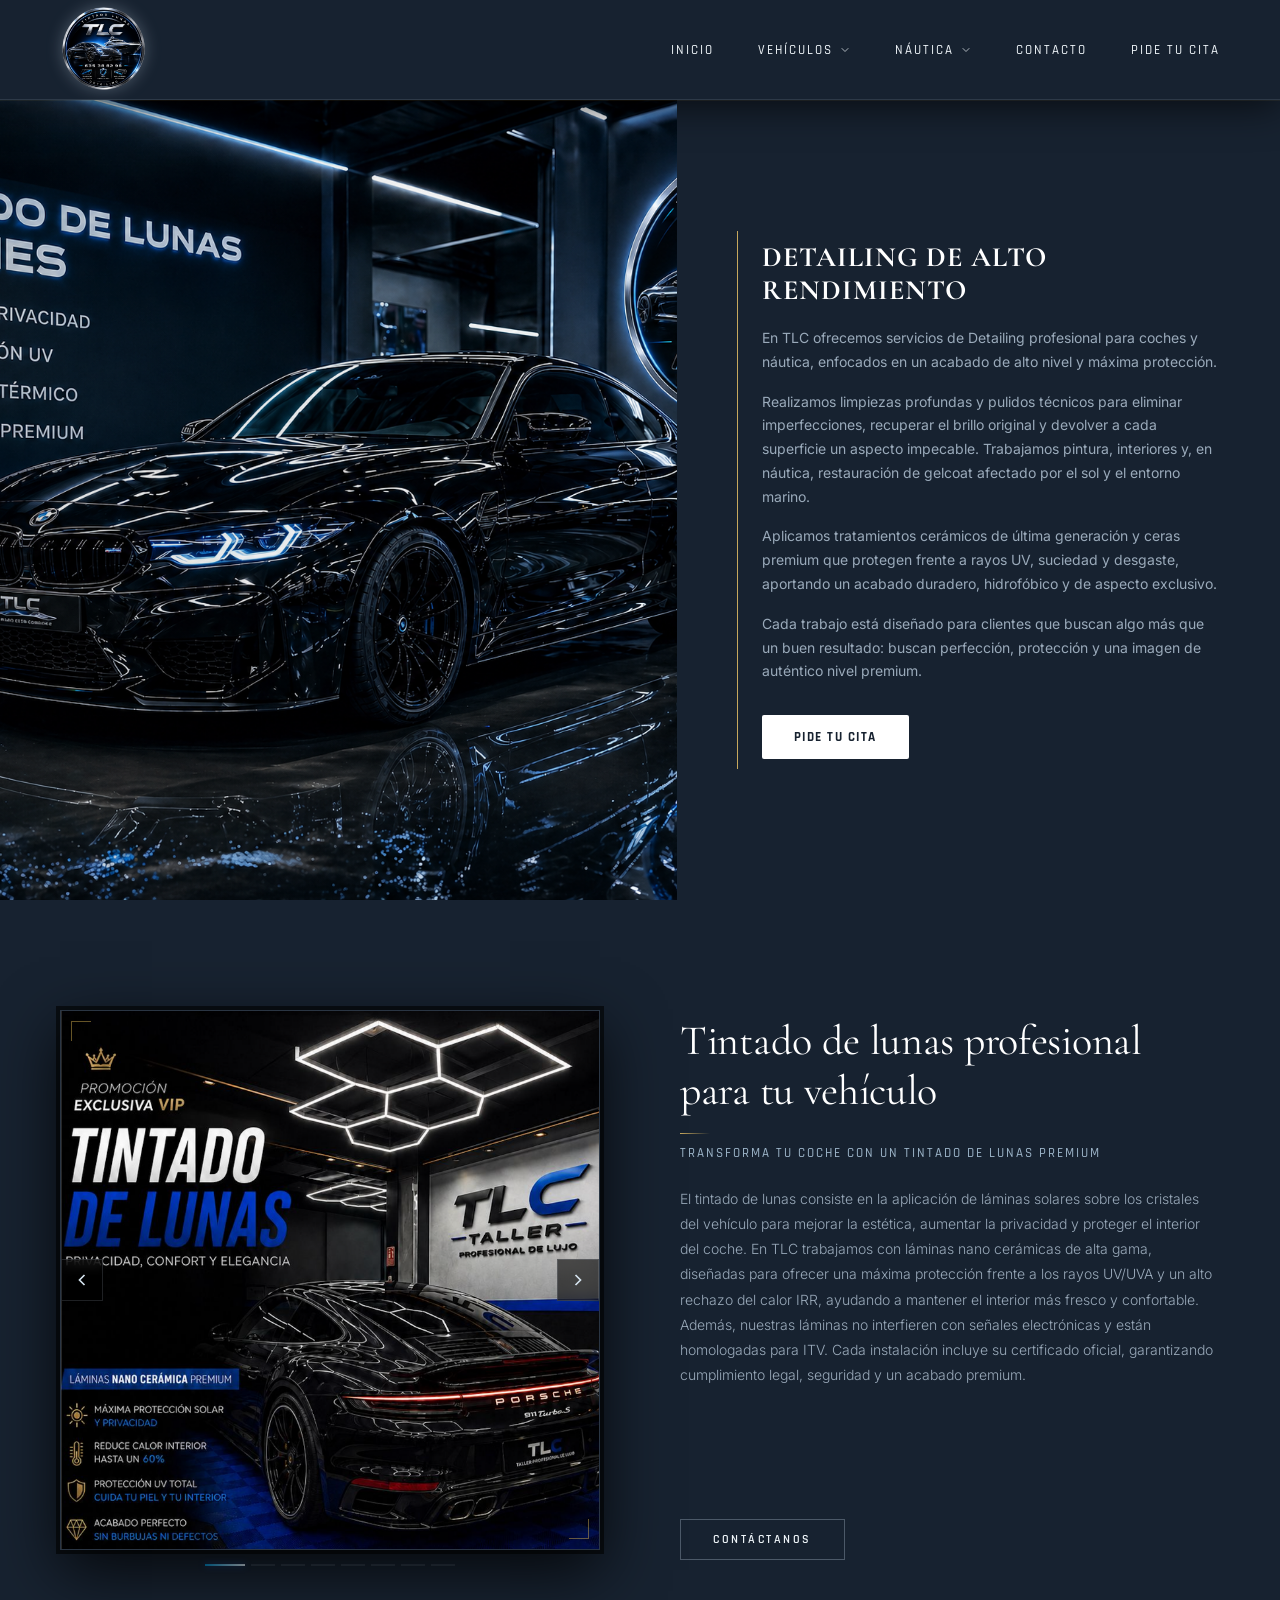
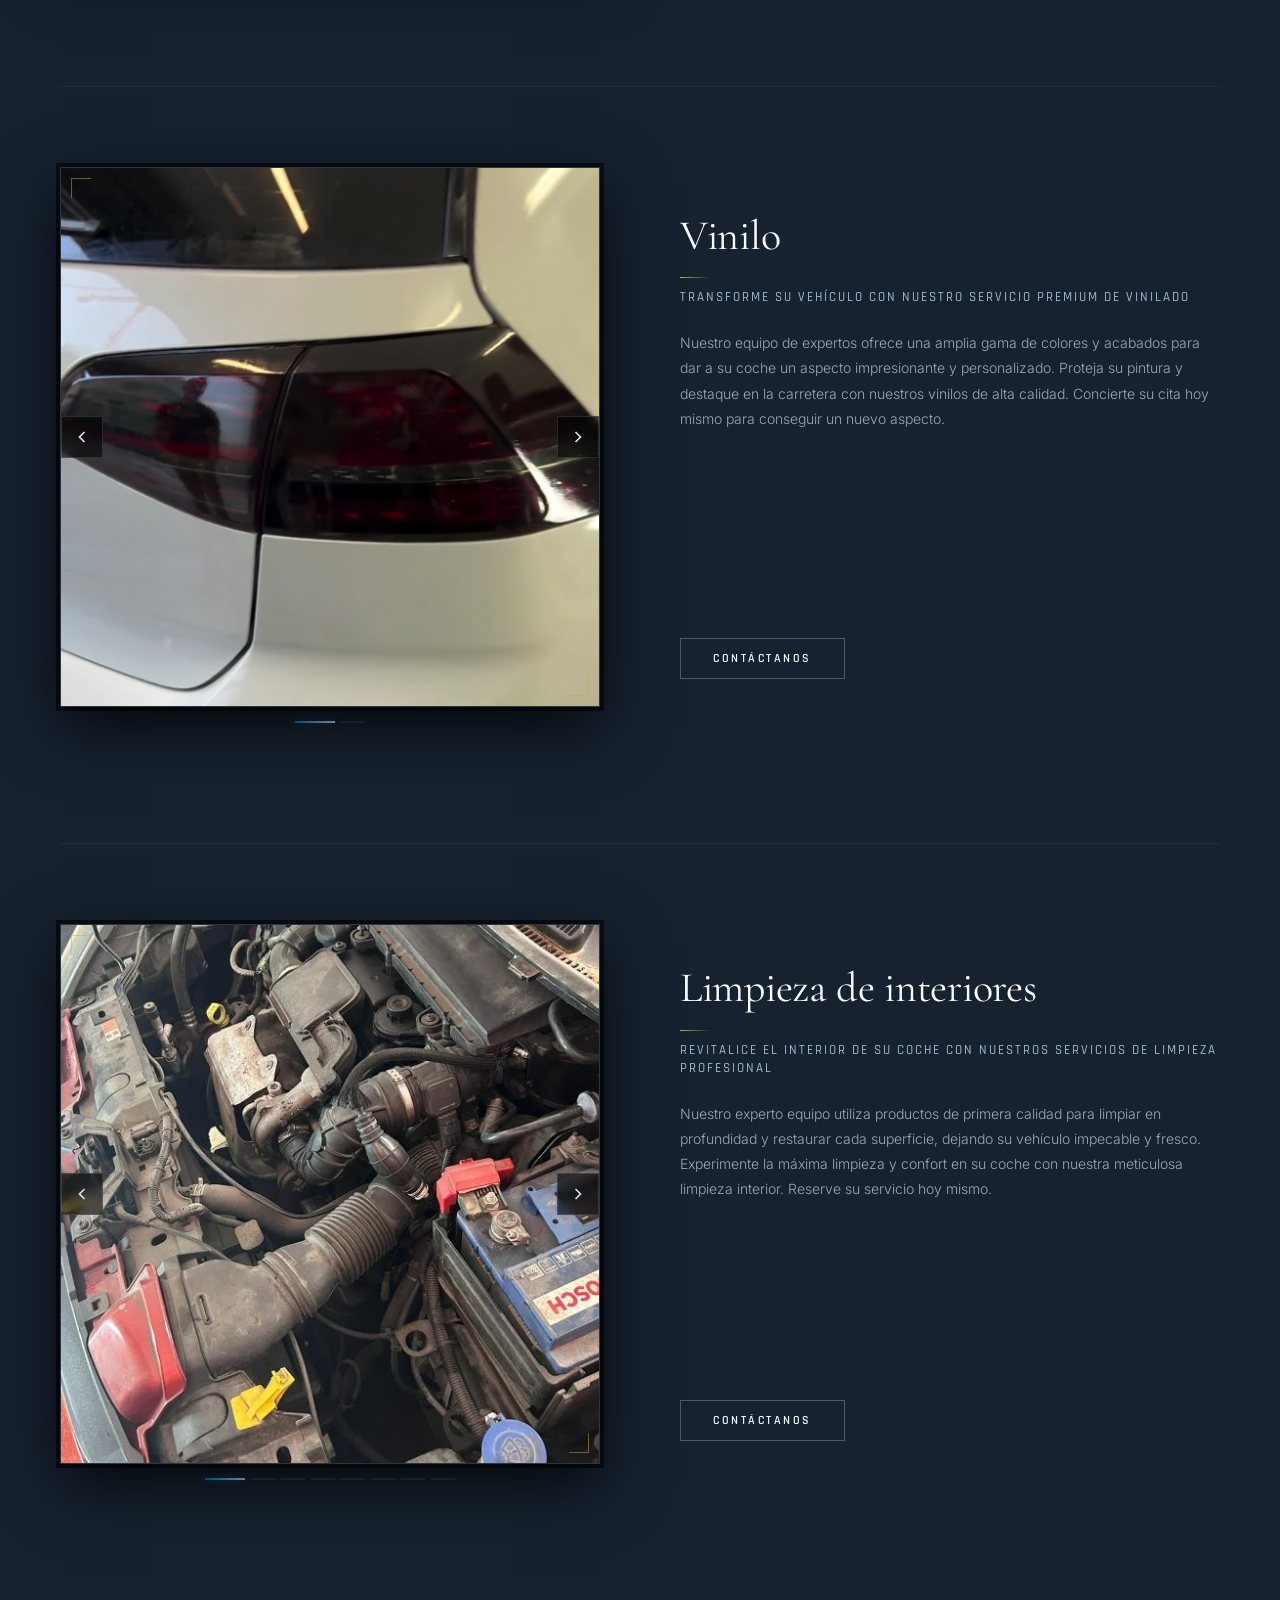
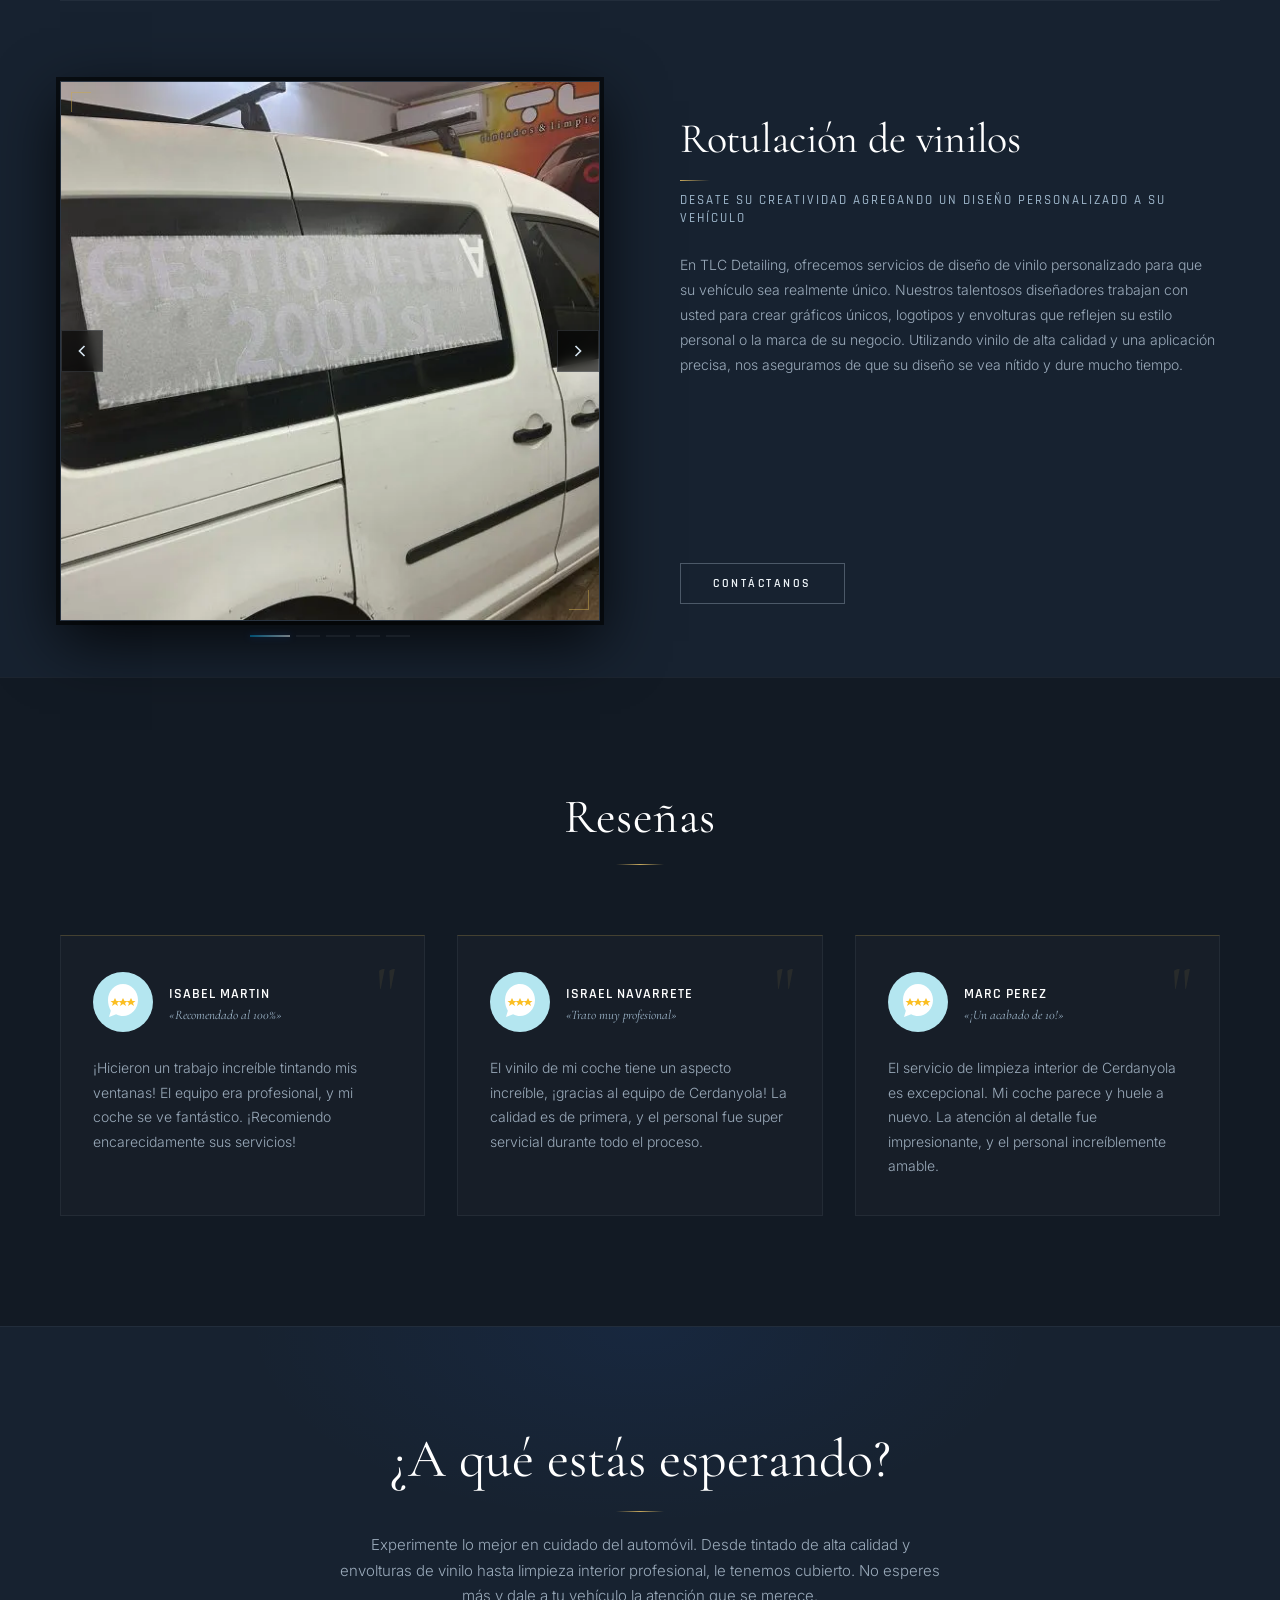
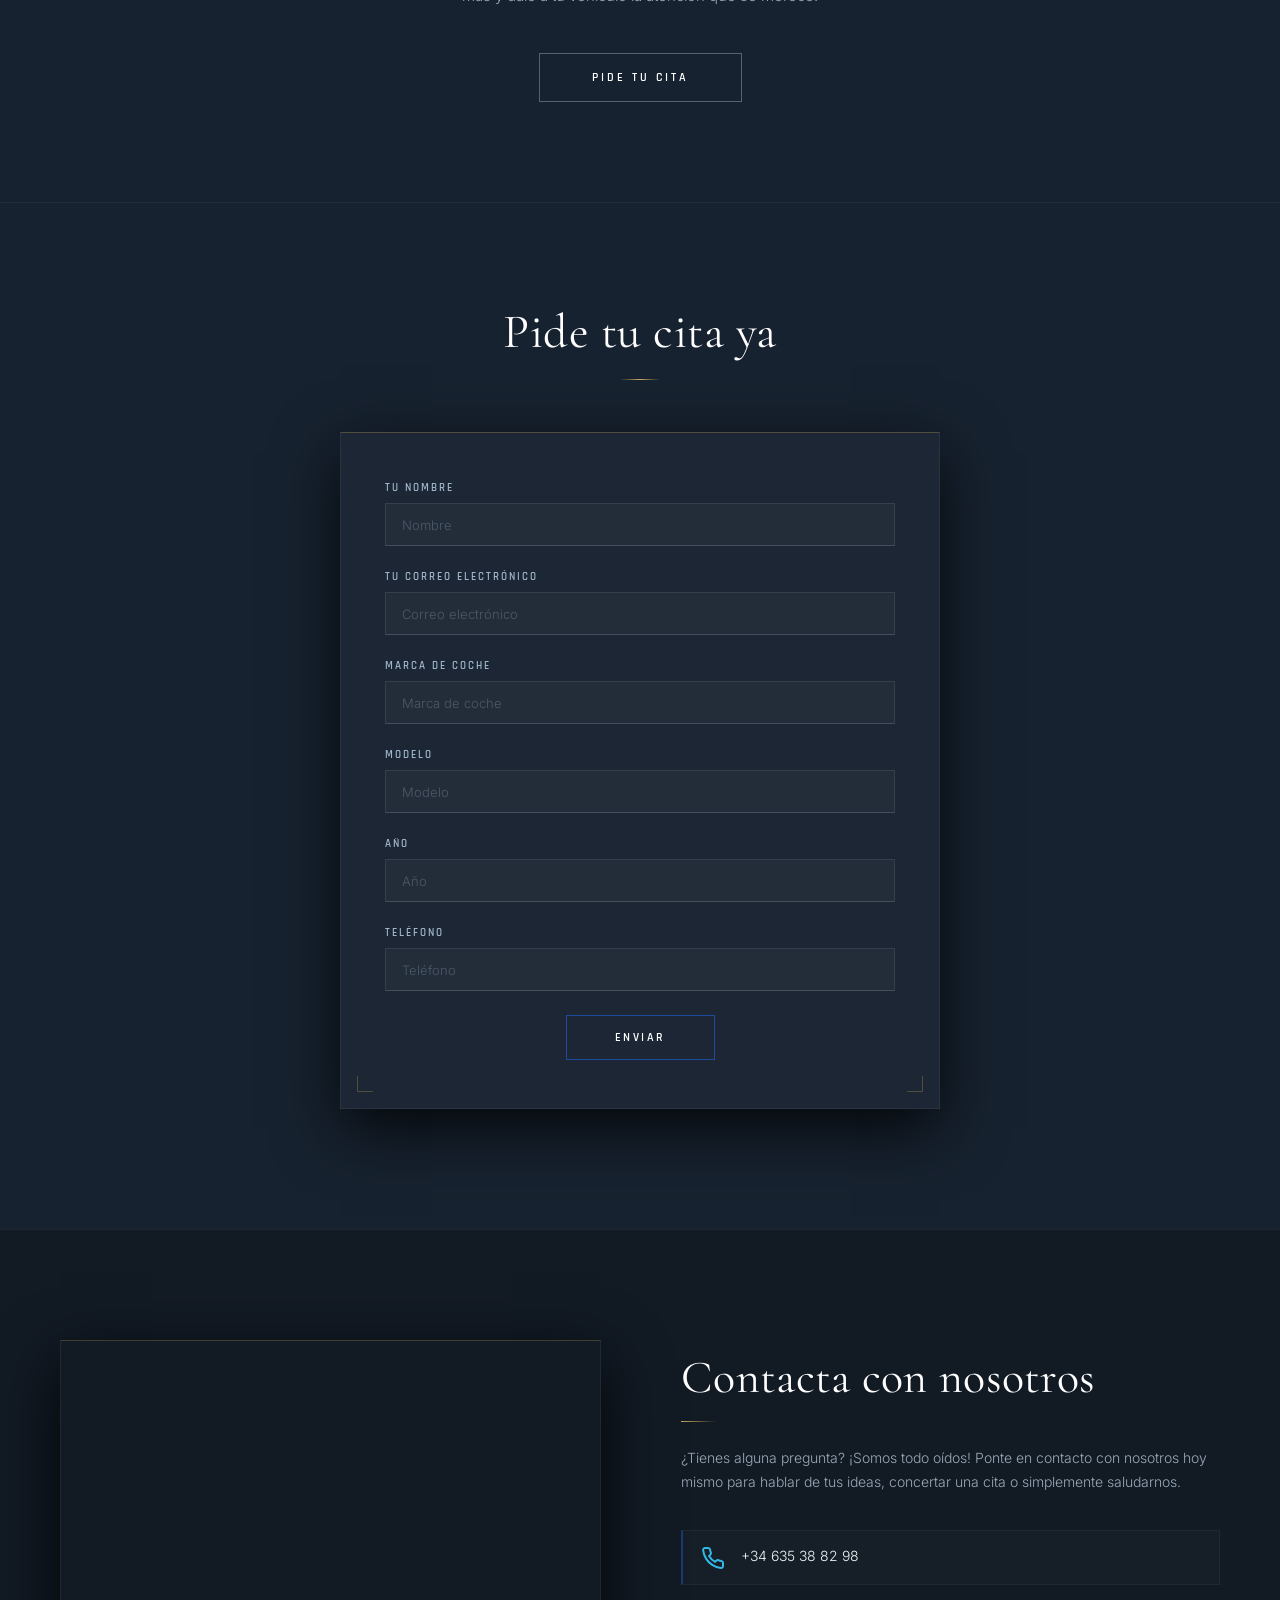
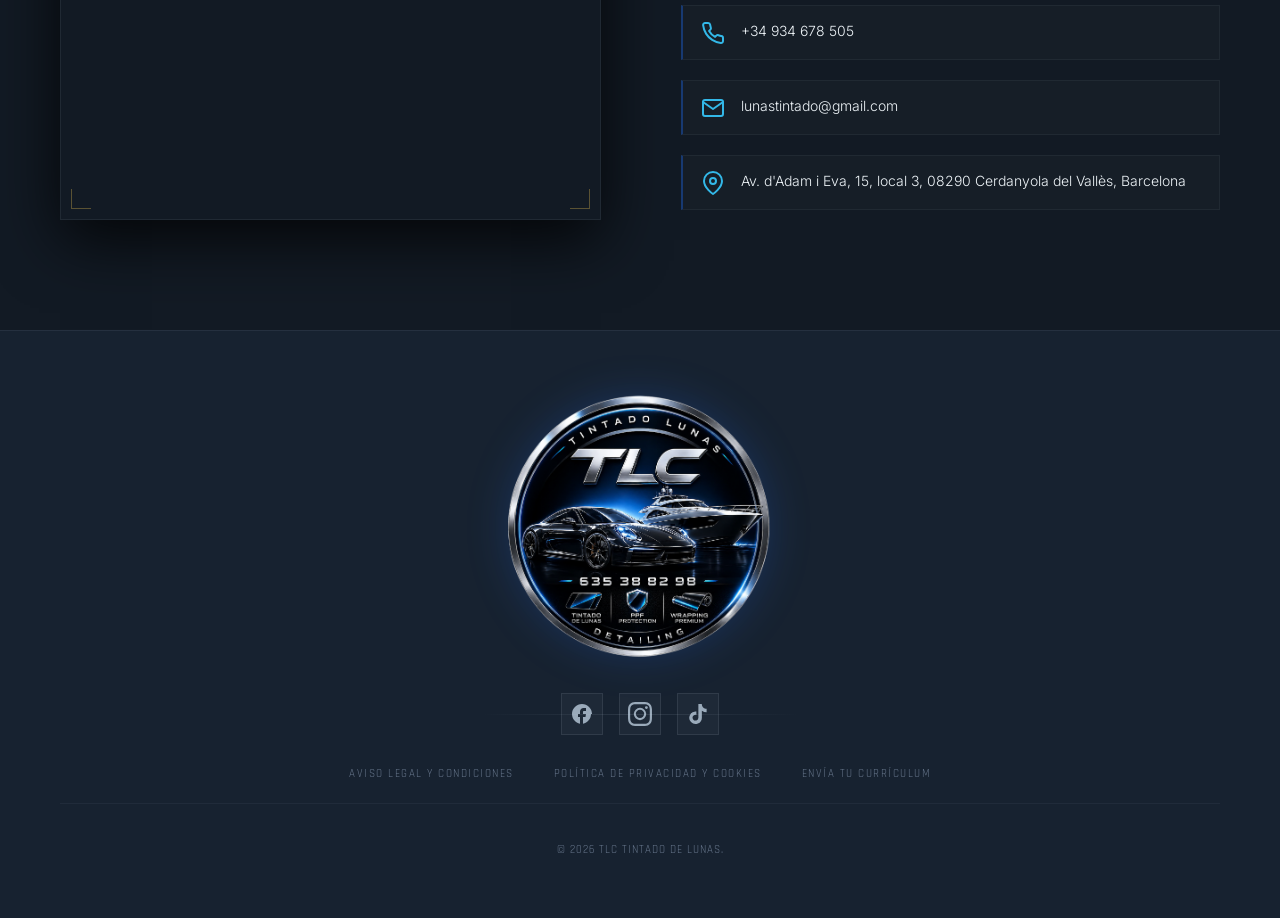
<file: index.html>
<!doctype html>
<html lang="es">

<head>
  <meta charset="UTF-8" />
  <meta name="viewport" content="width=device-width, initial-scale=1.0" />
  <title>TLC Detailing</title>
  <!-- Vinculamos los estilos CSS directamente -->
  <link rel="stylesheet" href="assets/css/style.css" />
</head>

<body>
  <!-- El Navbar escrito directamente en HTML -->
  <nav class="navbar">
    <div class="navbar-container">
      <!-- Logo -->
      <a href="index.html#inicio" class="navbar-logo">
        <img src="assets/icons/logo3.png" alt="Logo de la empresa" />
      </a>

      <!-- Botón Hamburguesa -->
      <button class="navbar-hamburger" aria-label="Abrir menú">
        <span></span>
        <span></span>
        <span></span>
      </button>

      <ul class="navbar-menu">
        <li class="navbar-item">
          <a href="index.html#inicio">Inicio</a>
        </li>
        <li class="navbar-item dropdown">
          <a href="vehiculos.html#servicios">
            Vehículos
            <svg class="chevron" viewBox="0 0 24 24" fill="none" stroke="currentColor" stroke-width="2"
              stroke-linecap="round" stroke-linejoin="round">
              <polyline points="6 9 12 15 18 9"></polyline>
            </svg>
          </a>
          <ul class="dropdown-menu">
            <li>
              <a href="vehiculos.html#tintado"><span>Tintado</span></a>
            </li>
            <li>
              <a href="vehiculos.html#vinilo"><span>Vinilo</span></a>
            </li>
            <li>
              <a href="vehiculos.html#limpieza"><span>Limpieza de interiores</span></a>
            </li>
            <li>
              <a href="vehiculos.html#rotulacion"><span>Rotulación</span></a>
            </li>
          </ul>
        </li>
        <li class="navbar-item dropdown">
          <a href="nautica.html#servicios">
            Náutica
            <svg class="chevron" viewBox="0 0 24 24" fill="none" stroke="currentColor" stroke-width="2"
              stroke-linecap="round" stroke-linejoin="round">
              <polyline points="6 9 12 15 18 9"></polyline>
            </svg>
          </a>
          <ul class="dropdown-menu">
            <li>
              <a href="nautica.html#tintado"><span>Tintado</span></a>
            </li>
            <li>
              <a href="nautica.html#vinilo"><span>Vinilo</span></a>
            </li>
            <li>
              <a href="nautica.html#limpieza"><span>Limpieza de interiores</span></a>
            </li>
            <li>
              <a href="nautica.html#rotulacion"><span>Rotulación</span></a>
            </li>
          </ul>
        </li>
        <li class="navbar-item">
          <a href="#contacto">Contacto</a>
        </li>
        <li class="navbar-item">
          <a href="#cita">Pide tu cita</a>
        </li>
      </ul>
    </div>
  </nav>

  <!-- Hero Section -->
  <section class="hero" id="inicio">
    <div class="hero-image-container">
      <img src="assets/photos/hero1.png" alt="Imagen principal" class="hero-image" />
      <div class="hero-overlay"></div>
    </div>

    <div class="hero-content-wrapper">
      <div class="hero-about-card">
        <h2>Detailing de alto rendimiento</h2>
        <p>
          En TLC ofrecemos servicios de Detailing profesional para coches y
          náutica, enfocados en un acabado de alto nivel y máxima protección.
        </p>
        <p>
          Realizamos limpiezas profundas y pulidos técnicos para eliminar
          imperfecciones, recuperar el brillo original y devolver a cada
          superficie un aspecto impecable. Trabajamos pintura, interiores y,
          en náutica, restauración de gelcoat afectado por el sol y el entorno
          marino.
        </p>
        <p>
          Aplicamos tratamientos cerámicos de última generación y ceras
          premium que protegen frente a rayos UV, suciedad y desgaste,
          aportando un acabado duradero, hidrofóbico y de aspecto exclusivo.
        </p>
        <p>
          Cada trabajo está diseñado para clientes que buscan algo más que un
          buen resultado: buscan perfección, protección y una imagen de
          auténtico nivel premium.
        </p>

        <div class="hero-btn-container">
          <a href="#cita" class="btn-primary">Pide tu cita</a>
        </div>
      </div>
    </div>
  </section>

  <!-- Services Section -->
  <section id="servicios" class="services-section">
    <!-- Servicio 1 (Tintado) -->
    <div id="tintado" class="service-block">
      <!-- Carrusel de imágenes -->
      <div class="service-carousel">
        <div class="carousel-image-container">
          <div class="carousel-track">
            <img src="assets/photos/tintado0.png" alt="Tintado de lunas" class="carousel-slide active" />
            <img src="assets/photos/tintado1.jpeg" alt="Tintado de lunas" class="carousel-slide" />
            <img src="assets/photos/tintado2.png" alt="Tintado de lunas" class="carousel-slide" />
            <img src="assets/photos/tintado3.png" alt="Tintado de lunas" class="carousel-slide" />
            <img src="assets/photos/tintado4.png" alt="Tintado de lunas" class="carousel-slide" />
            <img src="assets/photos/tintado5.png" alt="Tintado de lunas" class="carousel-slide" />
            <img src="assets/photos/tintado6.png" alt="Tintado de lunas" class="carousel-slide" />
            <img src="assets/photos/tintado7.jpeg" alt="Tintado de lunas" class="carousel-slide" />
          </div>
          <button class="carousel-btn prev" aria-label="Anterior">
            <svg viewBox="0 0 24 24" fill="none" stroke="currentColor" stroke-width="2">
              <polyline points="15 18 9 12 15 6"></polyline>
            </svg>
          </button>
          <button class="carousel-btn next" aria-label="Siguiente">
            <svg viewBox="0 0 24 24" fill="none" stroke="currentColor" stroke-width="2">
              <polyline points="9 18 15 12 9 6"></polyline>
            </svg>
          </button>
        </div>
        <!-- Puntos (Dots) fuera de la imagen -->
        <div class="carousel-dots">
          <span class="dot active" data-index="0"></span>
          <span class="dot" data-index="1"></span>
          <span class="dot" data-index="2"></span>
          <span class="dot" data-index="3"></span>
          <span class="dot" data-index="4"></span>
          <span class="dot" data-index="5"></span>
          <span class="dot" data-index="6"></span>
          <span class="dot" data-index="7"></span>
        </div>
      </div>

      <!-- Contenido de texto -->
      <div class="service-content">
        <h2>Tintado de lunas profesional para tu vehículo</h2>
        <h3>Transforma tu coche con un tintado de lunas premium</h3>
        <p>
          El tintado de lunas consiste en la aplicación de láminas solares
          sobre los cristales del vehículo para mejorar la estética, aumentar
          la privacidad y proteger el interior del coche. En TLC trabajamos
          con láminas nano cerámicas de alta gama, diseñadas para ofrecer una
          máxima protección frente a los rayos UV/UVA y un alto rechazo del
          calor IRR, ayudando a mantener el interior más fresco y confortable.
          Además, nuestras láminas no interfieren con señales electrónicas y
          están homologadas para ITV. Cada instalación incluye su certificado
          oficial, garantizando cumplimiento legal, seguridad y un acabado
          premium.
        </p>
      </div>
      <a href="#contacto" class="btn-outline">CONTÁCTANOS</a>
    </div>
    <!-- Servicio 2 (Vinilo) -->
    <div id="vinilo" class="service-block">
      <!-- Contenido de texto (a la izquierda) -->
      <div class="service-content">
        <h2>Vinilo</h2>
        <h3>
          Transforme su vehículo con nuestro servicio premium de vinilado
        </h3>
        <p>
          Nuestro equipo de expertos ofrece una amplia gama de colores y
          acabados para dar a su coche un aspecto impresionante y
          personalizado. Proteja su pintura y destaque en la carretera con
          nuestros vinilos de alta calidad. Concierte su cita hoy mismo para
          conseguir un nuevo aspecto.
        </p>
      </div>

      <!-- Carrusel de imágenes (a la derecha) -->
      <div class="service-carousel">
        <div class="carousel-image-container">
          <div class="carousel-track">
            <img src="assets/photos/vinilo1.png" alt="Servicio de vinilo 1" class="carousel-slide active" />
            <img src="assets/photos/vinilo2.png" alt="Servicio de vinilo 2" class="carousel-slide" />
          </div>
          <button class="carousel-btn prev" aria-label="Anterior">
            <svg viewBox="0 0 24 24" fill="none" stroke="currentColor" stroke-width="2">
              <polyline points="15 18 9 12 15 6"></polyline>
            </svg>
          </button>
          <button class="carousel-btn next" aria-label="Siguiente">
            <svg viewBox="0 0 24 24" fill="none" stroke="currentColor" stroke-width="2">
              <polyline points="9 18 15 12 9 6"></polyline>
            </svg>
          </button>
        </div>
        <!-- Puntos (Dots) fuera de la imagen -->
        <div class="carousel-dots">
          <span class="dot active" data-index="0"></span>
          <span class="dot" data-index="1"></span>
        </div>
      </div>

      <a href="#contacto" class="btn-outline">CONTÁCTANOS</a>
    </div>

    <!-- Servicio 3 (Limpieza) -->
    <div id="limpieza" class="service-block">
      <!-- Carrusel de imágenes (a la izquierda) -->
      <div class="service-carousel">
        <div class="carousel-image-container">
          <div class="carousel-track">
            <img src="assets/photos/limpieza1.webp" alt="Servicio de limpieza 1" class="carousel-slide active" />
            <img src="assets/photos/limpieza2.webp" alt="Servicio de limpieza 2" class="carousel-slide" />
            <img src="assets/photos/limpieza3.webp" alt="Servicio de limpieza 3" class="carousel-slide" />
            <img src="assets/photos/limpieza4.webp" alt="Servicio de limpieza 4" class="carousel-slide" />
            <img src="assets/photos/limpieza5.webp" alt="Servicio de limpieza 5" class="carousel-slide" />
            <img src="assets/photos/limpieza6.webp" alt="Servicio de limpieza 6" class="carousel-slide" />
            <img src="assets/photos/limpieza7.webp" alt="Servicio de limpieza 7" class="carousel-slide" />
            <img src="assets/photos/limpieza8.webp" alt="Servicio de limpieza 8" class="carousel-slide" />
          </div>
          <button class="carousel-btn prev" aria-label="Anterior">
            <svg viewBox="0 0 24 24" fill="none" stroke="currentColor" stroke-width="2">
              <polyline points="15 18 9 12 15 6"></polyline>
            </svg>
          </button>
          <button class="carousel-btn next" aria-label="Siguiente">
            <svg viewBox="0 0 24 24" fill="none" stroke="currentColor" stroke-width="2">
              <polyline points="9 18 15 12 9 6"></polyline>
            </svg>
          </button>
        </div>
        <!-- Puntos (Dots) fuera de la imagen -->
        <div class="carousel-dots">
          <span class="dot active" data-index="0"></span>
          <span class="dot" data-index="1"></span>
          <span class="dot" data-index="2"></span>
          <span class="dot" data-index="3"></span>
          <span class="dot" data-index="4"></span>
          <span class="dot" data-index="5"></span>
          <span class="dot" data-index="6"></span>
          <span class="dot" data-index="7"></span>
        </div>
      </div>

      <!-- Contenido de texto (a la derecha) -->
      <div class="service-content">
        <h2>Limpieza de interiores</h2>
        <h3>
          Revitalice el interior de su coche con nuestros servicios de
          limpieza profesional
        </h3>
        <p>
          Nuestro experto equipo utiliza productos de primera calidad para
          limpiar en profundidad y restaurar cada superficie, dejando su
          vehículo impecable y fresco. Experimente la máxima limpieza y
          confort en su coche con nuestra meticulosa limpieza interior.
          Reserve su servicio hoy mismo.
        </p>
      </div>
      <a href="#contacto" class="btn-outline">CONTÁCTANOS</a>
    </div>

    <!-- Servicio 4 (Rotulación) -->
    <div id="rotulacion" class="service-block">
      <!-- Contenido de texto (a la izquierda) -->
      <div class="service-content">
        <h2>Rotulación de vinilos</h2>
        <h3>
          Desate su creatividad agregando un diseño personalizado a su
          vehículo
        </h3>
        <p>
          En TLC Detailing, ofrecemos servicios de diseño de vinilo
          personalizado para que su vehículo sea realmente único. Nuestros
          talentosos diseñadores trabajan con usted para crear gráficos
          únicos, logotipos y envolturas que reflejen su estilo personal o la
          marca de su negocio. Utilizando vinilo de alta calidad y una
          aplicación precisa, nos aseguramos de que su diseño se vea nítido y
          dure mucho tiempo.
        </p>
      </div>

      <!-- Carrusel de imágenes (a la derecha) -->
      <div class="service-carousel">
        <div class="carousel-image-container">
          <div class="carousel-track">
            <img src="assets/photos/rotulacion1.webp" alt="Servicio de rotulación 1" class="carousel-slide active" />
            <img src="assets/photos/rotulacion2.webp" alt="Servicio de rotulación 2" class="carousel-slide" />
            <img src="assets/photos/rotulacion3.webp" alt="Servicio de rotulación 3" class="carousel-slide" />
            <img src="assets/photos/rotulacion4.webp" alt="Servicio de rotulación 4" class="carousel-slide" />
            <img src="assets/photos/rotulacion5.webp" alt="Servicio de rotulación 5" class="carousel-slide" />
          </div>
          <button class="carousel-btn prev" aria-label="Anterior">
            <svg viewBox="0 0 24 24" fill="none" stroke="currentColor" stroke-width="2">
              <polyline points="15 18 9 12 15 6"></polyline>
            </svg>
          </button>
          <button class="carousel-btn next" aria-label="Siguiente">
            <svg viewBox="0 0 24 24" fill="none" stroke="currentColor" stroke-width="2">
              <polyline points="9 18 15 12 9 6"></polyline>
            </svg>
          </button>
        </div>
        <!-- Puntos (Dots) fuera de la imagen -->
        <div class="carousel-dots">
          <span class="dot active" data-index="0"></span>
          <span class="dot" data-index="1"></span>
          <span class="dot" data-index="2"></span>
          <span class="dot" data-index="3"></span>
          <span class="dot" data-index="4"></span>
        </div>
      </div>

      <a href="#contacto" class="btn-outline">CONTÁCTANOS</a>
    </div>
  </section>

  <!-- Reseñas Section -->
  <section id="resenas" class="reviews-section">
    <h2 class="reviews-title">Reseñas</h2>

    <div class="reviews-grid">
      <!-- Reseña 1 -->
      <div class="review-card">
        <div class="review-header">
          <div class="review-icon">
            <svg width="60" height="60" viewBox="0 0 60 60" fill="none" xmlns="http://www.w3.org/2000/svg">
              <circle cx="30" cy="30" r="30" fill="#B4E6F0" />
              <path
                d="M15 28C15 19.1634 21.7157 12 30 12C38.2843 12 45 19.1634 45 28C45 36.8366 38.2843 44 30 44C27.5255 44 25.1895 43.3444 23.1612 42.197L16 45L17.8488 38.6472C16.0378 35.733 15 32.0163 15 28Z"
                fill="white" />
              <path d="M22 26L23.5 29H26.5L24 31L25 34L22 32L19 34L20 31L17.5 29H20.5L22 26Z" fill="#FBBF24" />
              <path d="M30 26L31.5 29H34.5L32 31L33 34L30 32L27 34L28 31L25.5 29H28.5L30 26Z" fill="#FBBF24" />
              <path d="M38 26L39.5 29H42.5L40 31L41 34L38 32L35 34L36 31L33.5 29H36.5L38 26Z" fill="#FBBF24" />
            </svg>
          </div>
          <div class="review-author">
            <h4>Isabel Martin</h4>
            <span>«Recomendado al 100%»</span>
          </div>
        </div>
        <p>
          ¡Hicieron un trabajo increíble tintando mis ventanas! El equipo era
          profesional, y mi coche se ve fantástico. ¡Recomiendo
          encarecidamente sus servicios!
        </p>
      </div>

      <!-- Reseña 2 -->
      <div class="review-card">
        <div class="review-header">
          <div class="review-icon">
            <svg width="60" height="60" viewBox="0 0 60 60" fill="none" xmlns="http://www.w3.org/2000/svg">
              <circle cx="30" cy="30" r="30" fill="#B4E6F0" />
              <path
                d="M15 28C15 19.1634 21.7157 12 30 12C38.2843 12 45 19.1634 45 28C45 36.8366 38.2843 44 30 44C27.5255 44 25.1895 43.3444 23.1612 42.197L16 45L17.8488 38.6472C16.0378 35.733 15 32.0163 15 28Z"
                fill="white" />
              <path d="M22 26L23.5 29H26.5L24 31L25 34L22 32L19 34L20 31L17.5 29H20.5L22 26Z" fill="#FBBF24" />
              <path d="M30 26L31.5 29H34.5L32 31L33 34L30 32L27 34L28 31L25.5 29H28.5L30 26Z" fill="#FBBF24" />
              <path d="M38 26L39.5 29H42.5L40 31L41 34L38 32L35 34L36 31L33.5 29H36.5L38 26Z" fill="#FBBF24" />
            </svg>
          </div>
          <div class="review-author">
            <h4>Israel Navarrete</h4>
            <span>«Trato muy profesional»</span>
          </div>
        </div>
        <p>
          El vinilo de mi coche tiene un aspecto increíble, ¡gracias al equipo
          de Cerdanyola! La calidad es de primera, y el personal fue super
          servicial durante todo el proceso.
        </p>
      </div>

      <!-- Reseña 3 -->
      <div class="review-card">
        <div class="review-header">
          <div class="review-icon">
            <svg width="60" height="60" viewBox="0 0 60 60" fill="none" xmlns="http://www.w3.org/2000/svg">
              <circle cx="30" cy="30" r="30" fill="#B4E6F0" />
              <path
                d="M15 28C15 19.1634 21.7157 12 30 12C38.2843 12 45 19.1634 45 28C45 36.8366 38.2843 44 30 44C27.5255 44 25.1895 43.3444 23.1612 42.197L16 45L17.8488 38.6472C16.0378 35.733 15 32.0163 15 28Z"
                fill="white" />
              <path d="M22 26L23.5 29H26.5L24 31L25 34L22 32L19 34L20 31L17.5 29H20.5L22 26Z" fill="#FBBF24" />
              <path d="M30 26L31.5 29H34.5L32 31L33 34L30 32L27 34L28 31L25.5 29H28.5L30 26Z" fill="#FBBF24" />
              <path d="M38 26L39.5 29H42.5L40 31L41 34L38 32L35 34L36 31L33.5 29H36.5L38 26Z" fill="#FBBF24" />
            </svg>
          </div>
          <div class="review-author">
            <h4>Marc Perez</h4>
            <span>«¡Un acabado de 10!»</span>
          </div>
        </div>
        <p>
          El servicio de limpieza interior de Cerdanyola es excepcional. Mi
          coche parece y huele a nuevo. La atención al detalle fue
          impresionante, y el personal increíblemente amable.
        </p>
      </div>
    </div>
  </section>

  <!-- CTA Section -->
  <section class="cta-section">
    <div class="cta-container">
      <h2>¿A qué estás esperando?</h2>
      <p>
        Experimente lo mejor en cuidado del automóvil. Desde tintado de alta
        calidad y envolturas de vinilo hasta limpieza interior profesional, le
        tenemos cubierto. No esperes más y dale a tu vehículo la atención que
        se merece.
      </p>
      <a href="#cita" class="btn-pill">PIDE TU CITA</a>
    </div>
  </section>

  <!-- Contact Form Section -->
  <section id="cita" class="contact-section">
    <h2 class="form-title">Pide tu cita ya</h2>
    <div class="form-container">
      <form id="contact-form" action="send_mail.php" method="POST">
        <div class="form-group">
          <label for="nombre">Tu nombre</label>
          <input type="text" id="nombre" name="nombre" placeholder="Nombre" required />
        </div>
        <div class="form-group">
          <label for="email">Tu correo electrónico</label>
          <input type="email" id="email" name="email" placeholder="Correo electrónico" required />
        </div>
        <div class="form-group">
          <label for="marca">Marca de coche</label>
          <input type="text" id="marca" name="marca" placeholder="Marca de coche" />
        </div>
        <div class="form-group">
          <label for="modelo">Modelo</label>
          <input type="text" id="modelo" name="modelo" placeholder="Modelo" />
        </div>
        <div class="form-group">
          <label for="anio">Año</label>
          <input type="number" id="anio" name="anio" placeholder="Año" />
        </div>
        <div class="form-group">
          <label for="telefono">Teléfono</label>
          <input type="tel" id="telefono" name="telefono" placeholder="Teléfono" required />
        </div>
        <button type="submit" class="btn-submit">Enviar</button>
      </form>
      <div id="form-response" style="
            margin-top: 20px;
            padding: 15px;
            border-radius: 8px;
            display: none;
          "></div>
    </div>
  </section>

  <!-- Footer Contact Section -->
  <section id="contacto" class="footer-contact-section">
    <div class="footer-contact-container">
      <!-- Google Maps -->
      <div class="map-container">
        <iframe
          src="https://www.google.com/maps/embed?pb=!1m18!1m12!1m3!1d2988.665476344238!2d2.1384026!3d41.4883492!2m3!1f0!2f0!3f0!3m2!1i1024!2i768!4f13.1!3m3!1m2!1s0x12a4be6f8f74780d%3A0xc3f10137996396e6!2sAv.%20d'Adam%20i%20Eva%2C%2015%2C%2008290%20Cerdanyola%20del%20Vall%C3%A8s%2C%20Barcelona!5e0!3m2!1ses!2ses!4v1713869800000!5m2!1ses!2ses"
          width="100%" height="100%" style="border: 0" allowfullscreen="" loading="lazy"
          referrerpolicy="no-referrer-when-downgrade">
        </iframe>
      </div>

      <!-- Contact Info -->
      <div class="contact-info-container">
        <h2>Contacta con nosotros</h2>
        <p>
          ¿Tienes alguna pregunta? ¡Somos todo oídos! Ponte en contacto con
          nosotros hoy mismo para hablar de tus ideas, concertar una cita o
          simplemente saludarnos.
        </p>

        <div class="contact-details">
          <div class="contact-item">
            <svg width="24" height="24" viewBox="0 0 24 24" fill="none" stroke="currentColor" stroke-width="2"
              stroke-linecap="round" stroke-linejoin="round">
              <path
                d="M22 16.92v3a2 2 0 0 1-2.18 2 19.79 19.79 0 0 1-8.63-3.07 19.5 19.5 0 0 1-6-6 19.79 19.79 0 0 1-3.07-8.67A2 2 0 0 1 4.11 2h3a2 2 0 0 1 2 1.72 12.84 12.84 0 0 0 .7 2.81 2 2 0 0 1-.45 2.11L8.09 9.91a16 16 0 0 0 6 6l1.27-1.27a2 2 0 0 1 2.11-.45 12.84 12.84 0 0 0 2.81.7A2 2 0 0 1 22 16.92z">
              </path>
            </svg>
            <span>+34 635 38 82 98</span>
          </div>
          <div class="contact-item">
            <svg width="24" height="24" viewBox="0 0 24 24" fill="none" stroke="currentColor" stroke-width="2"
              stroke-linecap="round" stroke-linejoin="round">
              <path
                d="M22 16.92v3a2 2 0 0 1-2.18 2 19.79 19.79 0 0 1-8.63-3.07 19.5 19.5 0 0 1-6-6 19.79 19.79 0 0 1-3.07-8.67A2 2 0 0 1 4.11 2h3a2 2 0 0 1 2 1.72 12.84 12.84 0 0 0 .7 2.81 2 2 0 0 1-.45 2.11L8.09 9.91a16 16 0 0 0 6 6l1.27-1.27a2 2 0 0 1 2.11-.45 12.84 12.84 0 0 0 2.81.7A2 2 0 0 1 22 16.92z">
              </path>
            </svg>
            <span>+34 934 678 505</span>
          </div>
          <div class="contact-item">
            <svg width="24" height="24" viewBox="0 0 24 24" fill="none" stroke="currentColor" stroke-width="2"
              stroke-linecap="round" stroke-linejoin="round">
              <path d="M4 4h16c1.1 0 2 .9 2 2v12c0 1.1-.9 2-2 2H4c-1.1 0-2-.9-2-2V6c0-1.1.9-2 2-2z"></path>
              <polyline points="22,6 12,13 2,6"></polyline>
            </svg>
            <span>lunastintado@gmail.com</span>
          </div>
          <div class="contact-item">
            <svg width="24" height="24" viewBox="0 0 24 24" fill="none" stroke="currentColor" stroke-width="2"
              stroke-linecap="round" stroke-linejoin="round">
              <path d="M21 10c0 7-9 13-9 13s-9-6-9-13a9 9 0 0 1 18 0z"></path>
              <circle cx="12" cy="10" r="3"></circle>
            </svg>
            <span>Av. d'Adam i Eva, 15, local 3, 08290 Cerdanyola del Vallès,
              Barcelona</span>
          </div>
        </div>
      </div>
    </div>
  </section>

  <!-- Main Footer -->
  <footer class="main-footer">
    <div class="footer-container">
      <div class="footer-content">
        <!-- Logo centrado -->
        <div class="footer-logo">
          <img src="assets/icons/logo3.png" alt="TLC Detailing Emblem" />
        </div>

        <!-- Redes sociales debajo del logo -->
        <div class="social-icons">
          <a href="https://www.facebook.com/people/tintados__lunas__coches/100064148806658/?name=xhp_nt__fblite__profile__tab_bar"
            aria-label="Facebook" target="_blank" rel="noopener">
            <svg width="24" height="24" viewBox="0 0 24 24" fill="currentColor">
              <path
                d="M22 12c0-5.52-4.48-10-10-10S2 6.48 2 12c0 4.84 3.44 8.87 8 9.8V15H8v-3h2V9.5C10 7.57 11.57 6 13.5 6H16v3h-2c-.55 0-1 .45-1 1V12h3l-.5 3h-2.5v6.8c4.56-.93 8-4.96 8-9.8z" />
            </svg>
          </a>
          <a href="#" aria-label="Instagram">
            <svg width="24" height="24" viewBox="0 0 24 24" fill="currentColor">
              <path
                d="M12 2.163c3.204 0 3.584.012 4.85.07 1.366.062 2.633.332 3.608 1.308.975.975 1.245 2.242 1.308 3.608.058 1.266.07 1.646.07 4.85s-.012 3.584-.07 4.85c-.063 1.366-.333 2.633-1.308 3.608-.975.975-2.242 1.245-3.608 1.308-1.266.058-1.646.07-4.85.07s-3.584-.012-4.85-.07c-1.366-.063-2.633-.333-3.608-1.308-.975-.975-1.245-2.242-1.308-3.608-.058-1.266-.07-1.646-.07-4.85s.012-3.584.07-4.85c.062-1.366.332-2.633 1.308-3.608.975-.975 2.242-1.245 3.608-1.308 1.266-.058 1.646-.07 4.85-.07zM12 0C8.741 0 8.333.014 7.053.072 2.695.272.273 2.69.073 7.052.014 8.333 0 8.741 0 12c0 3.259.014 3.668.072 4.948.2 4.358 2.618 6.78 6.98 6.98 1.281.058 1.689.072 4.948.072 3.259 0 3.668-.014 4.948-.072 4.354-.2 6.782-2.618 6.979-6.98.059-1.28.073-1.689.073-4.948 0-3.259-.014-3.667-.072-4.947-.196-4.354-2.617-6.78-6.979-6.98C15.668.014 15.259 0 12 0zm0 5.838a6.162 6.162 0 1 0 0 12.324 6.162 6.162 0 0 0 0-12.324zM12 16a4.162 4.162 0 1 1 0-8.324A4.162 4.162 0 0 1 12 16zm6.406-11.845a1.44 1.44 0 1 0 0 2.881 1.44 1.44 0 0 0 0-2.881z" />
            </svg>
          </a>
          <a href="https://www.tiktok.com/@tlc.tintadolunas" aria-label="TikTok" target="_blank" rel="noopener">
            <svg width="24" height="24" viewBox="0 0 24 24" fill="currentColor">
              <path
                d="M19.59 6.69a4.83 4.83 0 0 1-3.77-4.25V2h-3.45v13.67a2.89 2.89 0 0 1-5.2 1.74 2.89 2.89 0 0 1 2.31-4.64 2.93 2.93 0 0 1 .88.13V9.4a6.84 6.84 0 0 0-1 .05A6.33 6.33 0 0 0 5 20.1a6.34 6.34 0 0 0 10.86-4.43v-7a8.16 8.16 0 0 0 4.77 1.52v-3.4a4.85 4.85 0 0 1-1-.1z" />
            </svg>
          </a>
        </div>

        <!-- Enlaces debajo de las redes -->
        <div class="footer-nav-links">
          <a href="aviso-legal.html" target="_blank" rel="noopener">Aviso legal y condiciones</a>
          <a href="politica-privacidad.html" target="_blank" rel="noopener">Política de privacidad y cookies</a>
          <a href="mailto:lunastintado@gmail.com">Envía tu currículum</a>
        </div>
      </div>

      <div class="footer-bottom">
        <p>
          © 2026 TLC TINTADO DE LUNAS.
        </p>
      </div>
    </div>
  </footer>

  <!-- Vinculamos JavaScript por si quieres añadir interactividad luego -->
  <script type="module" src="assets/js/main.js"></script>
</body>

</html>
</file>
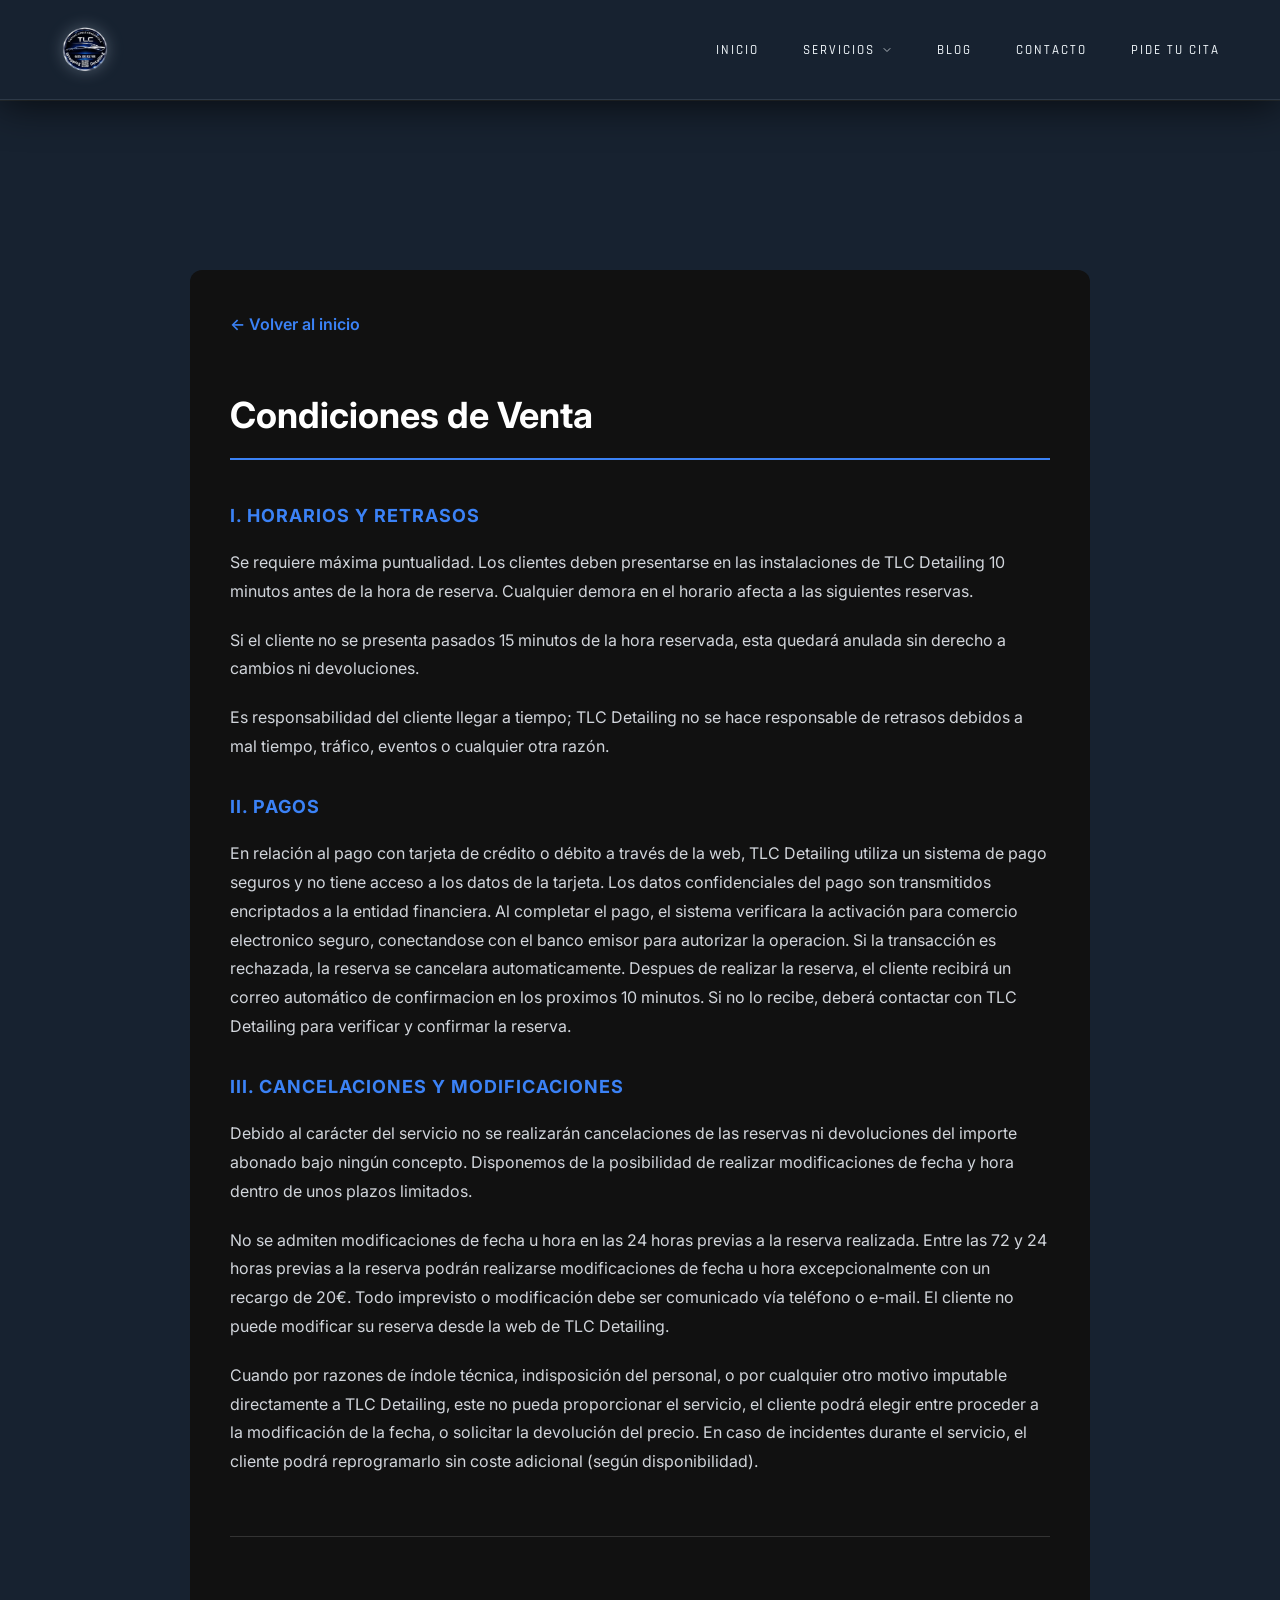
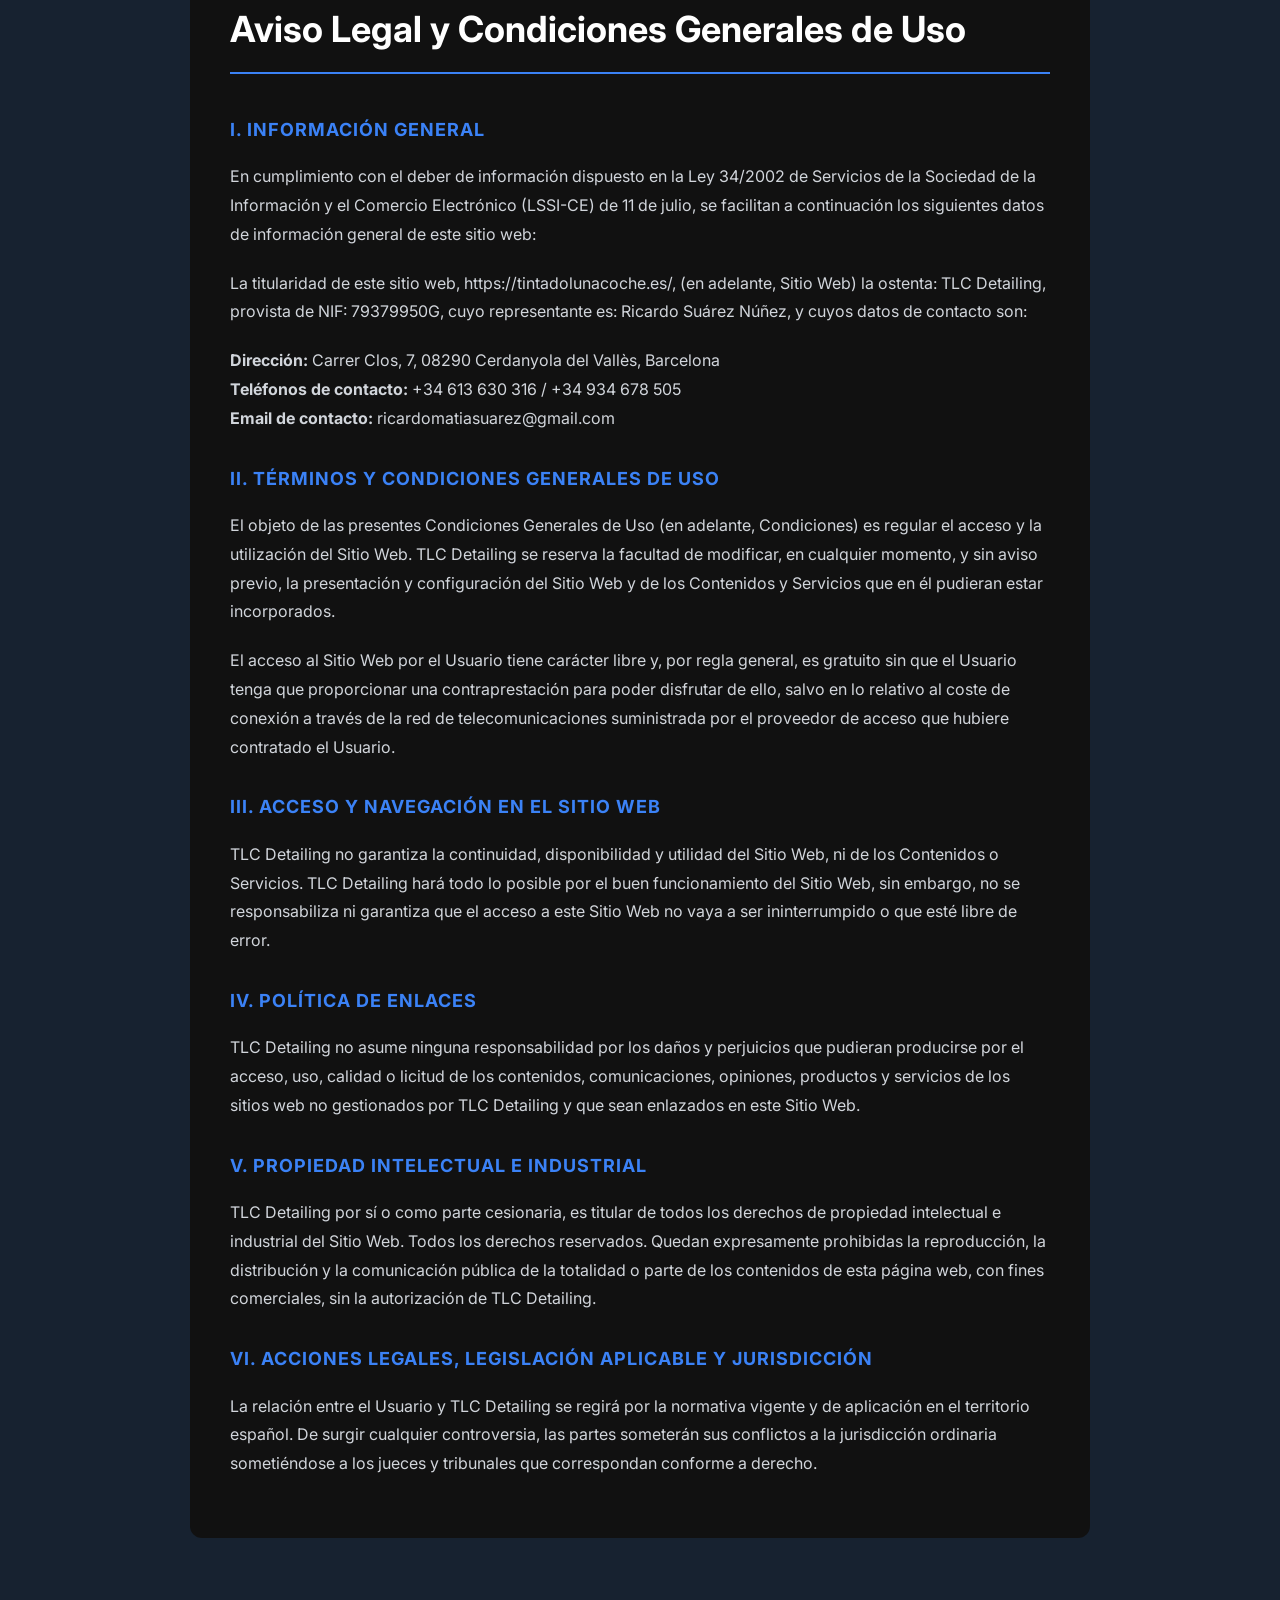
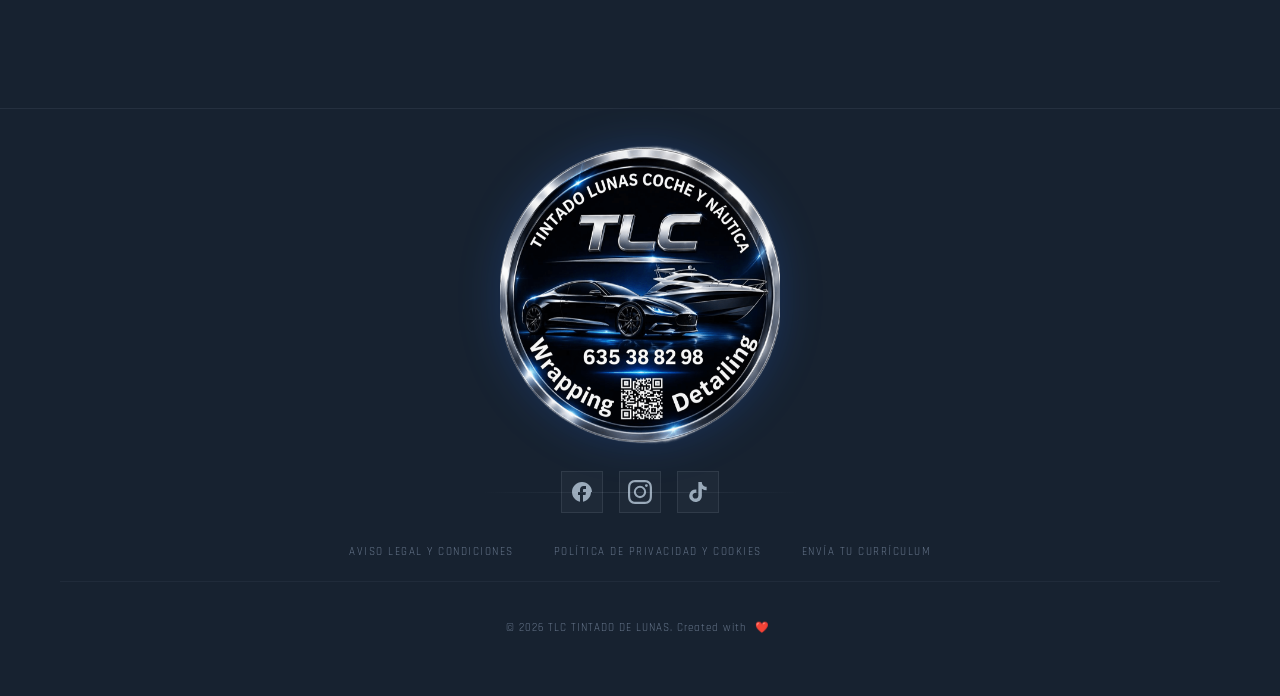
<file: aviso-legal.html>
<!DOCTYPE html>
<html lang="es">
<head>
    <meta charset="UTF-8">
    <meta name="viewport" content="width=device-width, initial-scale=1.0">
    <title>Aviso Legal y Condiciones - TLC Detailing</title>
    <link rel="stylesheet" href="assets/css/style.css">
    <style>
        .legal-content {
            max-width: 900px;
            margin: 170px auto;
            padding: 40px;
            background-color: #111;
            border-radius: 12px;
            color: #d1d5db;
            line-height: 1.8;
        }
        .legal-content h1 {
            color: #ffffff;
            font-size: 36px;
            margin-bottom: 40px;
            border-bottom: 2px solid #3b82f6;
            padding-bottom: 10px;
        }
        .legal-content h2 {
            color: #ffffff;
            font-size: 24px;
            margin-top: 40px;
            margin-bottom: 20px;
        }
        .legal-content h3 {
            color: #3b82f6;
            font-size: 18px;
            margin-top: 30px;
            margin-bottom: 15px;
            text-transform: uppercase;
            letter-spacing: 1px;
        }
        .legal-content p {
            margin-bottom: 20px;
        }
        .back-home {
            display: inline-block;
            margin-bottom: 20px;
            color: #3b82f6;
            text-decoration: none;
            font-weight: 600;
        }
        .back-home:hover {
            text-decoration: underline;
        }
    </style>
</head>
<body>
    <nav class="navbar">
      <div class="navbar-container">
        <a href="/" class="navbar-logo">
          <img src="assets/icons/logo2.png" alt="Logo de la empresa" />
        </a>

        <!-- Botón Hamburguesa -->
        <button class="navbar-hamburger" aria-label="Abrir menú">
          <span></span>
          <span></span>
          <span></span>
        </button>
        <ul class="navbar-menu">
          <li class="navbar-item"><a href="/">Inicio</a></li>
          <li class="navbar-item dropdown">
            <a href="/#servicios">
              Servicios 
              <svg class="chevron" viewBox="0 0 24 24" fill="none" stroke="currentColor" stroke-width="2" stroke-linecap="round" stroke-linejoin="round">
                <polyline points="6 9 12 15 18 9"></polyline>
              </svg>
            </a>
            <ul class="dropdown-menu">
              <li><a href="/#tintado"><span>Tintado de lunas</span></a></li>
              <li><a href="/#vinilo"><span>Vinilo</span></a></li>
              <li><a href="/#limpieza"><span>Limpieza de interiores</span></a></li>
              <li><a href="/#rotulacion"><span>Rotulación de vinilos</span></a></li>
            </ul>
          </li>
          <li class="navbar-item"><a href="#">Blog</a></li>
          <li class="navbar-item"><a href="/#contacto">Contacto</a></li>
          <li class="navbar-item"><a href="/#cita">Pide tu cita</a></li>
        </ul>
      </div>
    </nav>

    <main class="legal-content">
        <a href="/" class="back-home">← Volver al inicio</a>
        
        <h1>Condiciones de Venta</h1>
        
        <h3>I. HORARIOS Y RETRASOS</h3>
        <p>Se requiere máxima puntualidad. Los clientes deben presentarse en las instalaciones de TLC Detailing 10 minutos antes de la hora de reserva. Cualquier demora en el horario afecta a las siguientes reservas.</p>
        <p>Si el cliente no se presenta pasados 15 minutos de la hora reservada, esta quedará anulada sin derecho a cambios ni devoluciones.</p>
        <p>Es responsabilidad del cliente llegar a tiempo; TLC Detailing no se hace responsable de retrasos debidos a mal tiempo, tráfico, eventos o cualquier otra razón.</p>

        <h3>II. PAGOS</h3>
        <p>En relación al pago con tarjeta de crédito o débito a través de la web, TLC Detailing utiliza un sistema de pago seguros y no tiene acceso a los datos de la tarjeta. Los datos confidenciales del pago son transmitidos encriptados a la entidad financiera. Al completar el pago, el sistema verificara la activación para comercio electronico seguro, conectandose con el banco emisor para autorizar la operacion. Si la transacción es rechazada, la reserva se cancelara automaticamente. Despues de realizar la reserva, el cliente recibirá un correo automático de confirmacion en los proximos 10 minutos. Si no lo recibe, deberá contactar con TLC Detailing para verificar y confirmar la reserva.</p>

        <h3>III. CANCELACIONES Y MODIFICACIONES</h3>
        <p>Debido al carácter del servicio no se realizarán cancelaciones de las reservas ni devoluciones del importe abonado bajo ningún concepto. Disponemos de la posibilidad de realizar modificaciones de fecha y hora dentro de unos plazos limitados.</p>
        <p>No se admiten modificaciones de fecha u hora en las 24 horas previas a la reserva realizada. Entre las 72 y 24 horas previas a la reserva podrán realizarse modificaciones de fecha u hora excepcionalmente con un recargo de 20€. Todo imprevisto o modificación debe ser comunicado vía teléfono o e-mail. El cliente no puede modificar su reserva desde la web de TLC Detailing.</p>
        <p>Cuando por razones de índole técnica, indisposición del personal, o por cualquier otro motivo imputable directamente a TLC Detailing, este no pueda proporcionar el servicio, el cliente podrá elegir entre proceder a la modificación de la fecha, o solicitar la devolución del precio. En caso de incidentes durante el servicio, el cliente podrá reprogramarlo sin coste adicional (según disponibilidad).</p>

        <hr style="border: 0; border-top: 1px solid #333; margin: 60px 0;">

        <h1>Aviso Legal y Condiciones Generales de Uso</h1>
        
        <h3>I. INFORMACIÓN GENERAL</h3>
        <p>En cumplimiento con el deber de información dispuesto en la Ley 34/2002 de Servicios de la Sociedad de la Información y el Comercio Electrónico (LSSI-CE) de 11 de julio, se facilitan a continuación los siguientes datos de información general de este sitio web:</p>
        <p>La titularidad de este sitio web, https://tintadolunacoche.es/, (en adelante, Sitio Web) la ostenta: TLC Detailing, provista de NIF: 79379950G, cuyo representante es: Ricardo Suárez Núñez, y cuyos datos de contacto son:</p>
        <p>
            <strong>Dirección:</strong> Carrer Clos, 7, 08290 Cerdanyola del Vallès, Barcelona<br>
            <strong>Teléfonos de contacto:</strong> +34 613 630 316 / +34 934 678 505<br>
            <strong>Email de contacto:</strong> ricardomatiasuarez@gmail.com
        </p>

        <h3>II. TÉRMINOS Y CONDICIONES GENERALES DE USO</h3>
        <p>El objeto de las presentes Condiciones Generales de Uso (en adelante, Condiciones) es regular el acceso y la utilización del Sitio Web. TLC Detailing se reserva la facultad de modificar, en cualquier momento, y sin aviso previo, la presentación y configuración del Sitio Web y de los Contenidos y Servicios que en él pudieran estar incorporados.</p>
        <p>El acceso al Sitio Web por el Usuario tiene carácter libre y, por regla general, es gratuito sin que el Usuario tenga que proporcionar una contraprestación para poder disfrutar de ello, salvo en lo relativo al coste de conexión a través de la red de telecomunicaciones suministrada por el proveedor de acceso que hubiere contratado el Usuario.</p>

        <h3>III. ACCESO Y NAVEGACIÓN EN EL SITIO WEB</h3>
        <p>TLC Detailing no garantiza la continuidad, disponibilidad y utilidad del Sitio Web, ni de los Contenidos o Servicios. TLC Detailing hará todo lo posible por el buen funcionamiento del Sitio Web, sin embargo, no se responsabiliza ni garantiza que el acceso a este Sitio Web no vaya a ser ininterrumpido o que esté libre de error.</p>

        <h3>IV. POLÍTICA DE ENLACES</h3>
        <p>TLC Detailing no asume ninguna responsabilidad por los daños y perjuicios que pudieran producirse por el acceso, uso, calidad o licitud de los contenidos, comunicaciones, opiniones, productos y servicios de los sitios web no gestionados por TLC Detailing y que sean enlazados en este Sitio Web.</p>

        <h3>V. PROPIEDAD INTELECTUAL E INDUSTRIAL</h3>
        <p>TLC Detailing por sí o como parte cesionaria, es titular de todos los derechos de propiedad intelectual e industrial del Sitio Web. Todos los derechos reservados. Quedan expresamente prohibidas la reproducción, la distribución y la comunicación pública de la totalidad o parte de los contenidos de esta página web, con fines comerciales, sin la autorización de TLC Detailing.</p>

        <h3>VI. ACCIONES LEGALES, LEGISLACIÓN APLICABLE Y JURISDICCIÓN</h3>
        <p>La relación entre el Usuario y TLC Detailing se regirá por la normativa vigente y de aplicación en el territorio español. De surgir cualquier controversia, las partes someterán sus conflictos a la jurisdicción ordinaria sometiéndose a los jueces y tribunales que correspondan conforme a derecho.</p>
    </main>

    <footer class="main-footer">
        <div class="footer-container">
            <div class="footer-content">
                <!-- Logo centrado -->
                <div class="footer-logo">
                    <img src="assets/icons/logo1.png" alt="TLC Detailing Emblem">
                </div>

                <!-- Redes sociales debajo del logo -->
                <div class="social-icons">
                    <a href="https://www.facebook.com/people/tintados__lunas__coches/100064148806658/?name=xhp_nt__fblite__profile__tab_bar" aria-label="Facebook" target="_blank" rel="noopener">
                        <svg width="24" height="24" viewBox="0 0 24 24" fill="currentColor"><path d="M22 12c0-5.52-4.48-10-10-10S2 6.48 2 12c0 4.84 3.44 8.87 8 9.8V15H8v-3h2V9.5C10 7.57 11.57 6 13.5 6H16v3h-2c-.55 0-1 .45-1 1V12h3l-.5 3h-2.5v6.8c4.56-.93 8-4.96 8-9.8z"/></svg>
                    </a>
                    <a href="#" aria-label="Instagram">
                        <svg width="24" height="24" viewBox="0 0 24 24" fill="currentColor"><path d="M12 2.163c3.204 0 3.584.012 4.85.07 1.366.062 2.633.332 3.608 1.308.975.975 1.245 2.242 1.308 3.608.058 1.266.07 1.646.07 4.85s-.012 3.584-.07 4.85c-.063 1.366-.333 2.633-1.308 3.608-.975.975-2.242 1.245-3.608 1.308-1.266.058-1.646.07-4.85.07s-3.584-.012-4.85-.07c-1.366-.063-2.633-.333-3.608-1.308-.975-.975-1.245-2.242-1.308-3.608-.058-1.266-.07-1.646-.07-4.85s.012-3.584.07-4.85c.062-1.366.332-2.633 1.308-3.608.975-.975 2.242-1.245 3.608-1.308 1.266-.058 1.646-.07 4.85-.07zM12 0C8.741 0 8.333.014 7.053.072 2.695.272.273 2.69.073 7.052.014 8.333 0 8.741 0 12c0 3.259.014 3.668.072 4.948.2 4.358 2.618 6.78 6.98 6.98 1.281.058 1.689.072 4.948.072 3.259 0 3.668-.014 4.948-.072 4.354-.2 6.782-2.618 6.979-6.98.059-1.28.073-1.689.073-4.948 0-3.259-.014-3.667-.072-4.947-.196-4.354-2.617-6.78-6.979-6.98C15.668.014 15.259 0 12 0zm0 5.838a6.162 6.162 0 1 0 0 12.324 6.162 6.162 0 0 0 0-12.324zM12 16a4.162 4.162 0 1 1 0-8.324A4.162 4.162 0 0 1 12 16zm6.406-11.845a1.44 1.44 0 1 0 0 2.881 1.44 1.44 0 0 0 0-2.881z"/></svg>
                    </a>
                    <a href="https://www.tiktok.com/@tlc.tintadolunas" aria-label="TikTok" target="_blank" rel="noopener">
                        <svg width="24" height="24" viewBox="0 0 24 24" fill="currentColor"><path d="M19.59 6.69a4.83 4.83 0 0 1-3.77-4.25V2h-3.45v13.67a2.89 2.89 0 0 1-5.2 1.74 2.89 2.89 0 0 1 2.31-4.64 2.93 2.93 0 0 1 .88.13V9.4a6.84 6.84 0 0 0-1 .05A6.33 6.33 0 0 0 5 20.1a6.34 6.34 0 0 0 10.86-4.43v-7a8.16 8.16 0 0 0 4.77 1.52v-3.4a4.85 4.85 0 0 1-1-.1z"/></svg>
                    </a>
                </div>

                <!-- Enlaces debajo de las redes -->
                <div class="footer-nav-links">
                    <a href="aviso-legal.html" target="_blank" rel="noopener">Aviso legal y condiciones</a>
                    <a href="politica-privacidad.html" target="_blank" rel="noopener">Política de privacidad y cookies</a>
                    <a href="mailto:lunastintado@gmail.com">Envía tu currículum</a>
                </div>
            </div>

            <div class="footer-bottom">
                <p>© 2026 TLC TINTADO DE LUNAS. Created with <span class="heart">❤️</span></p>
            </div>
        </div>
    </footer>
</body>
</html>
</file>
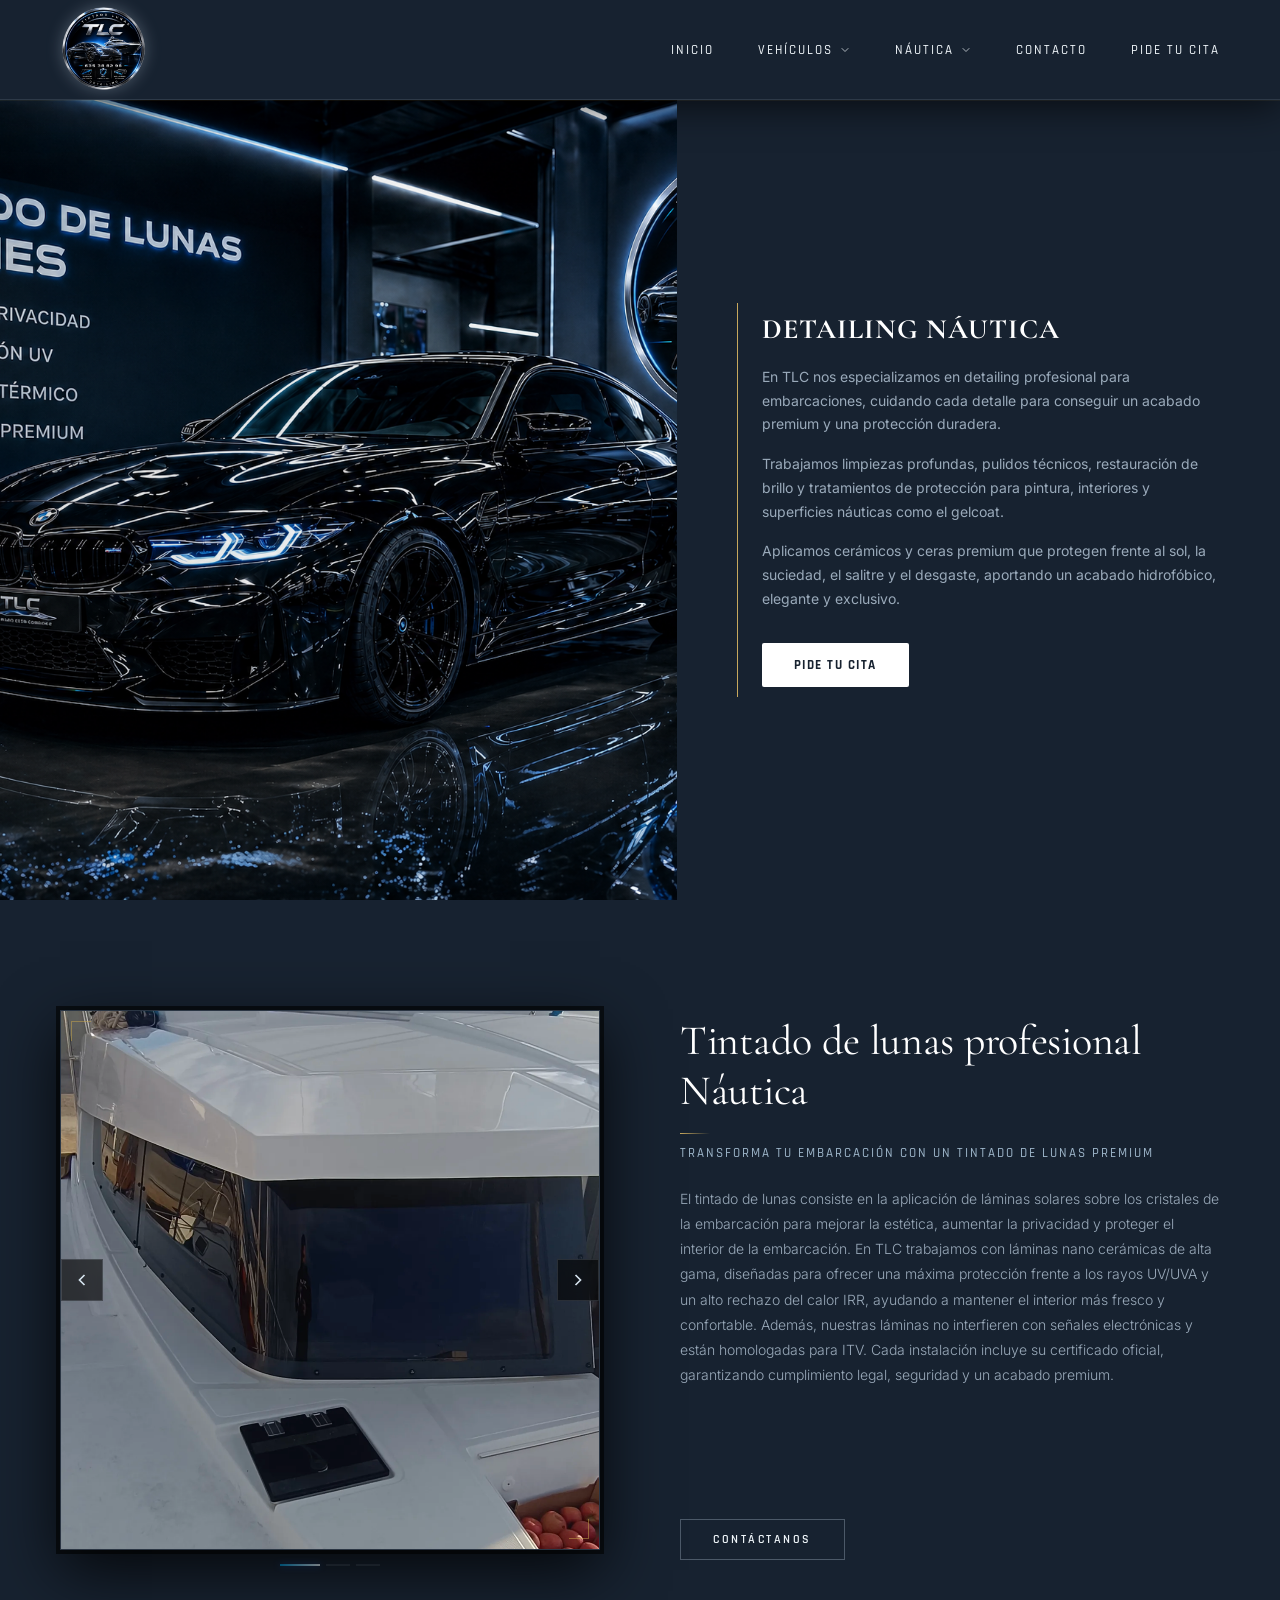
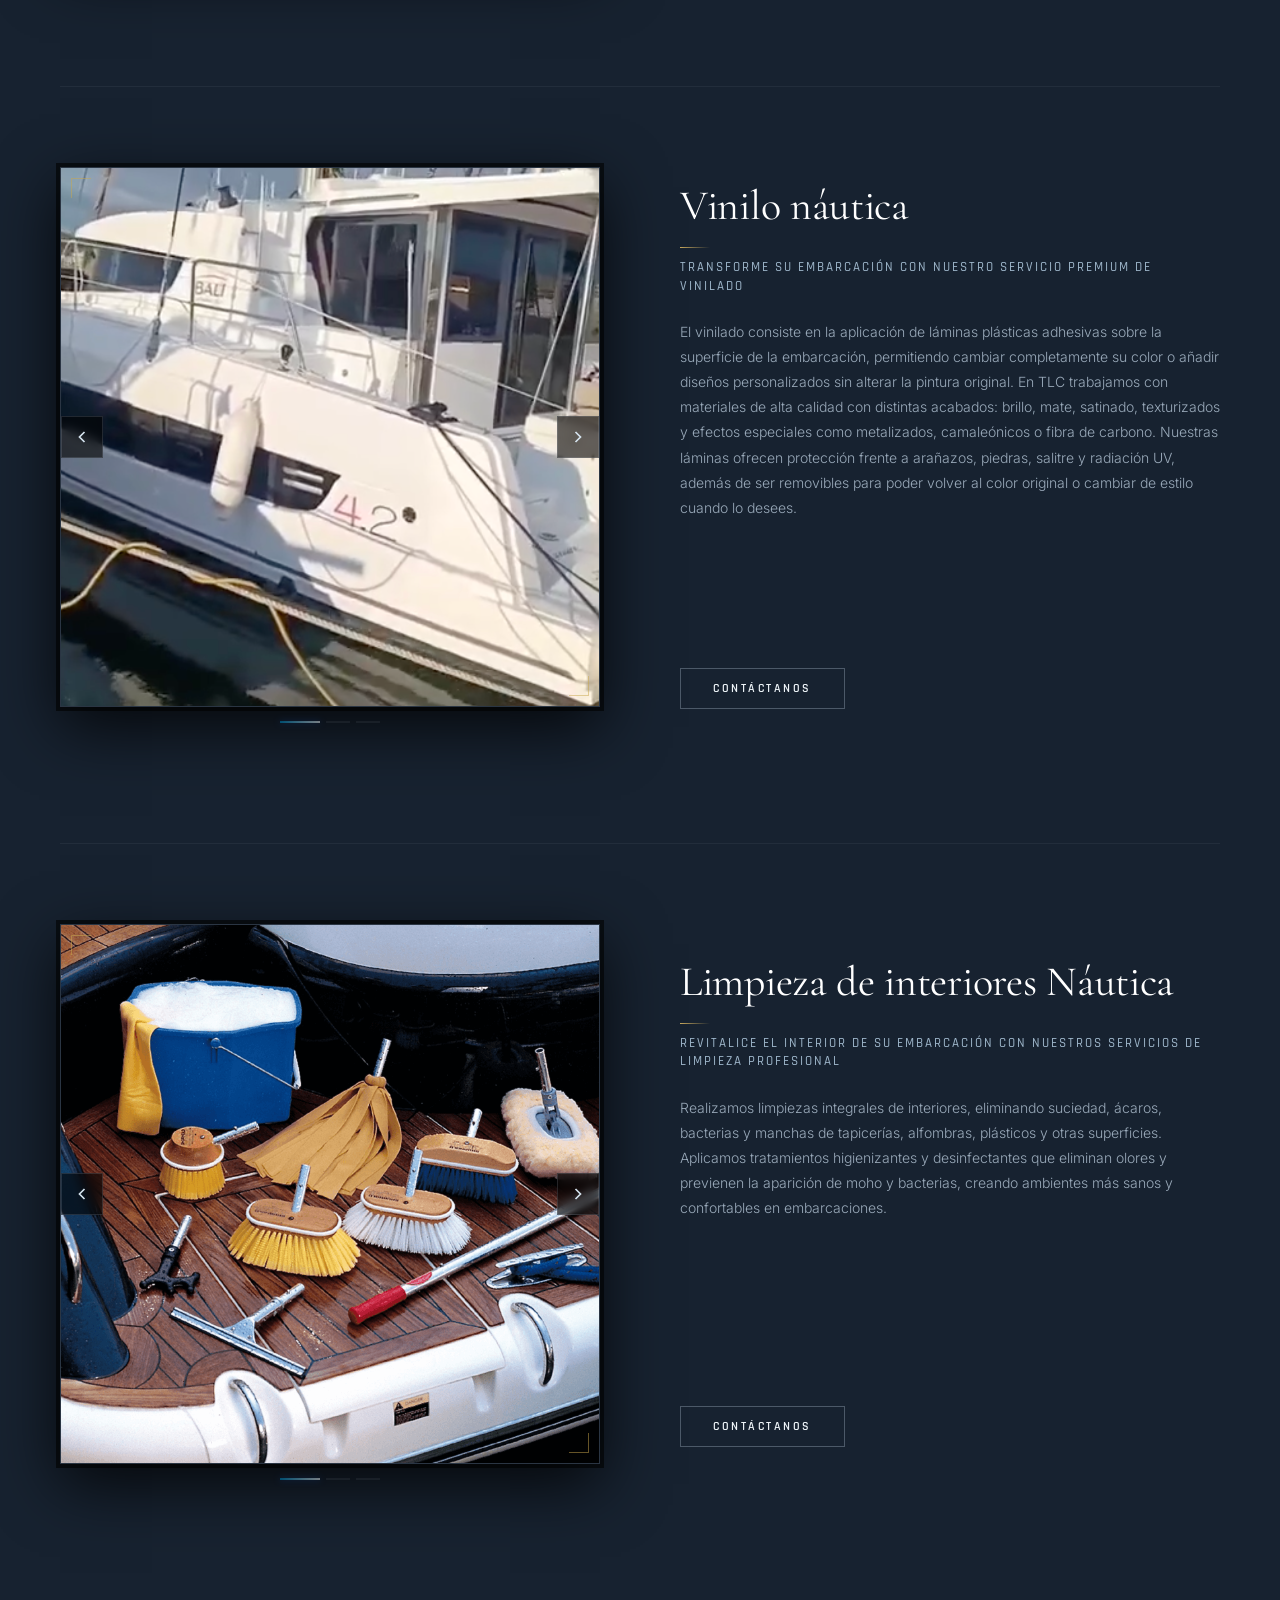
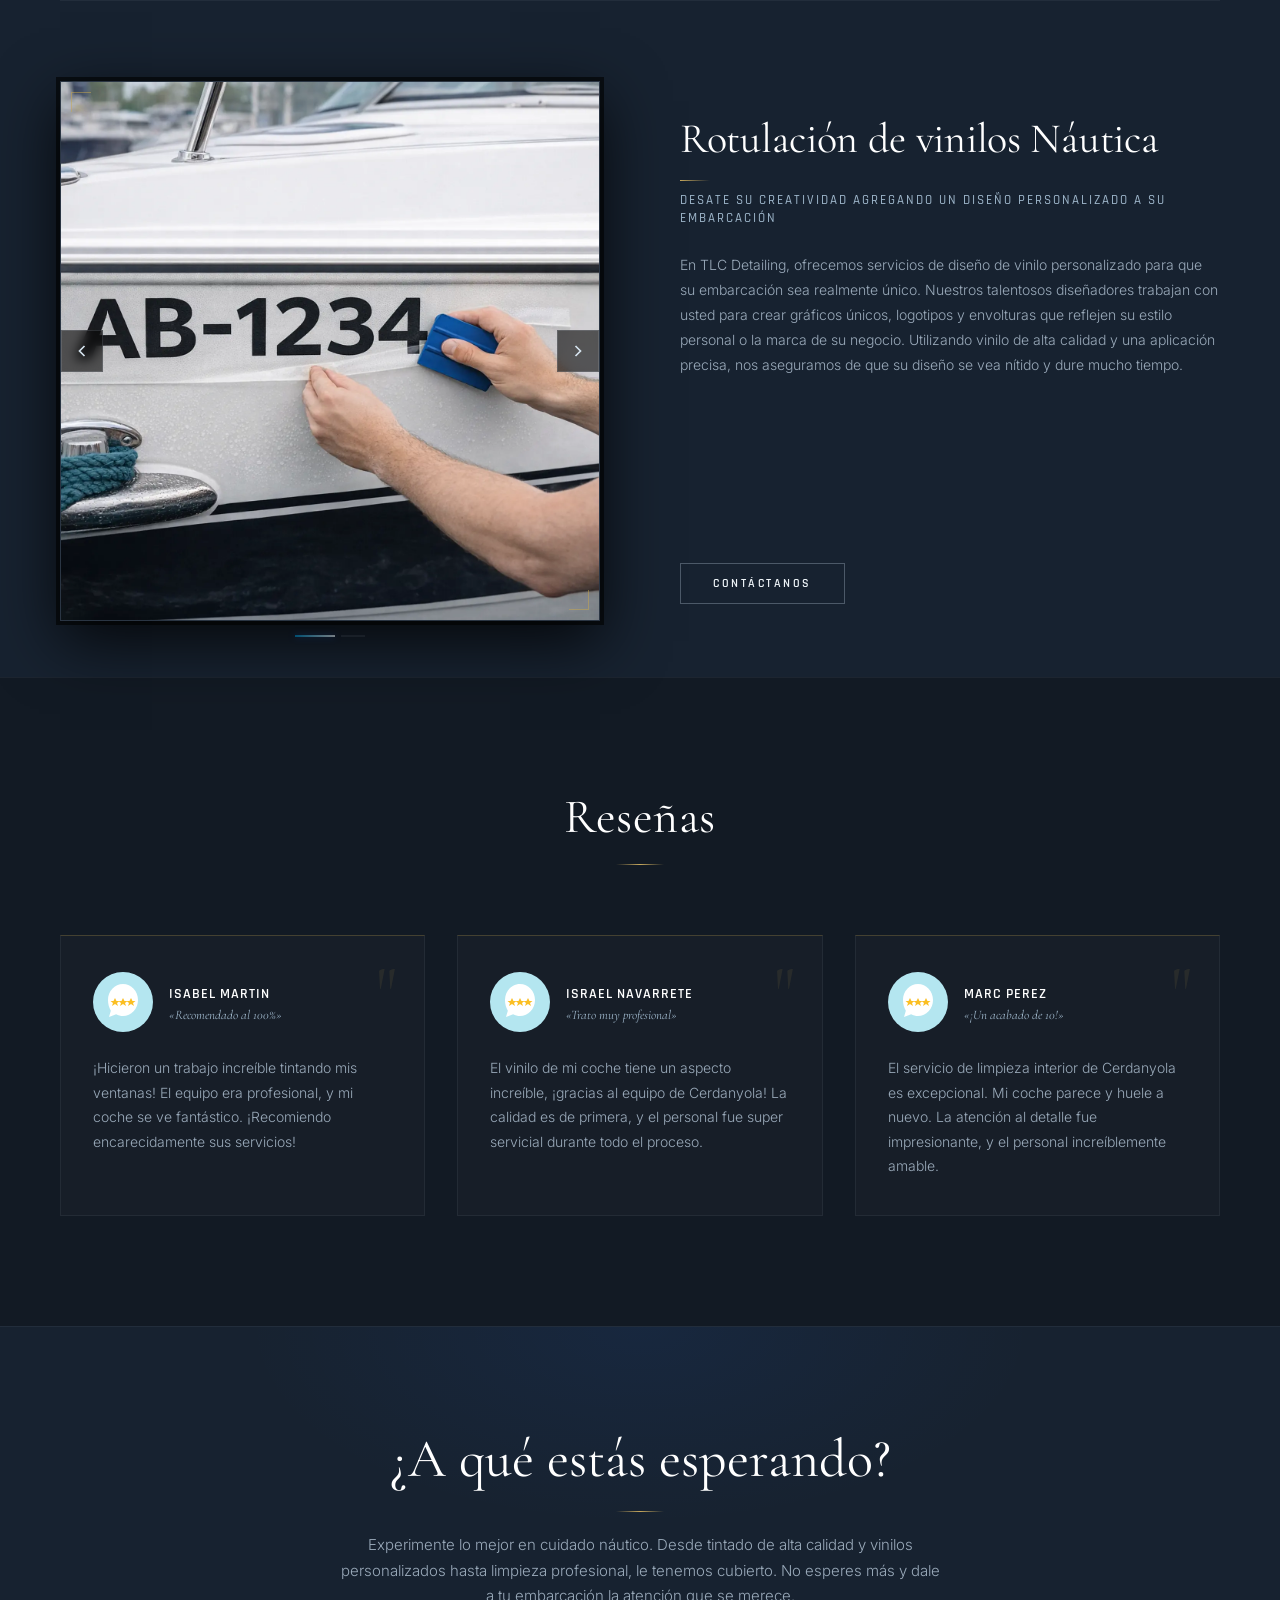
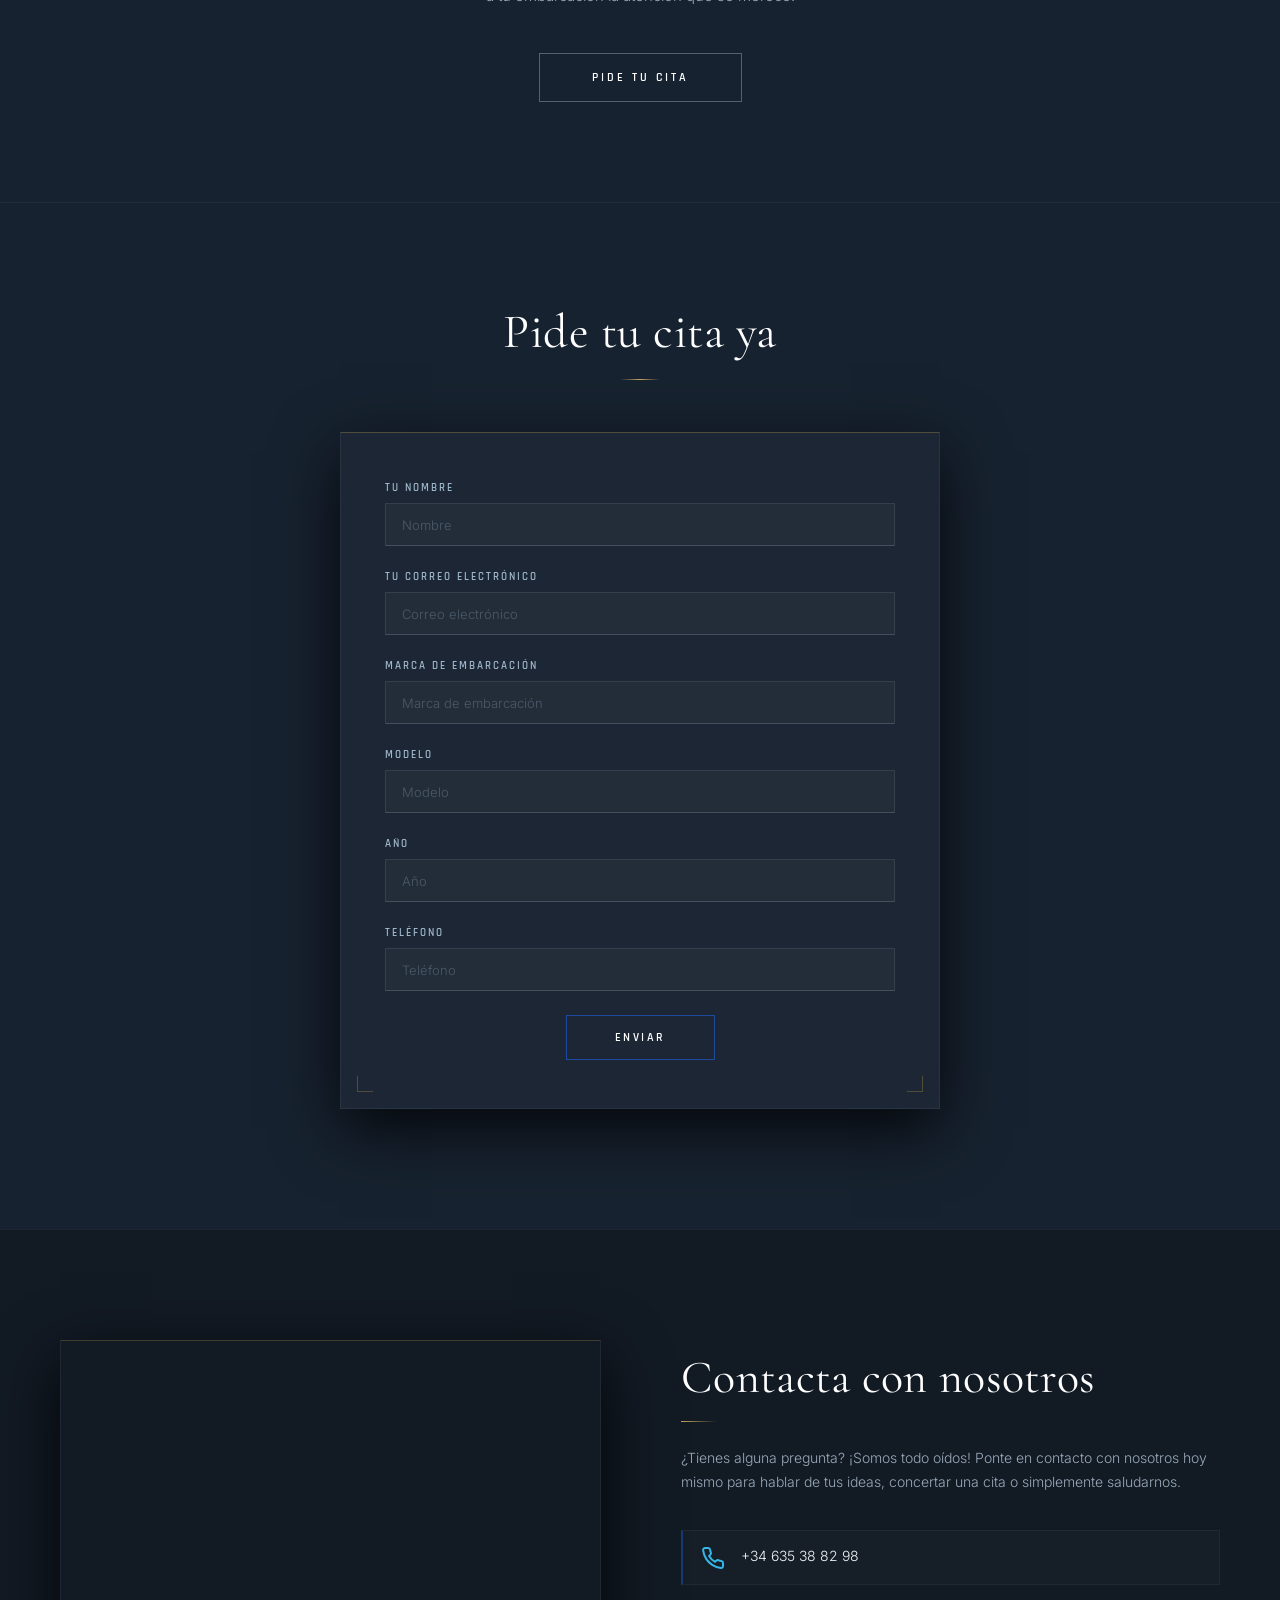
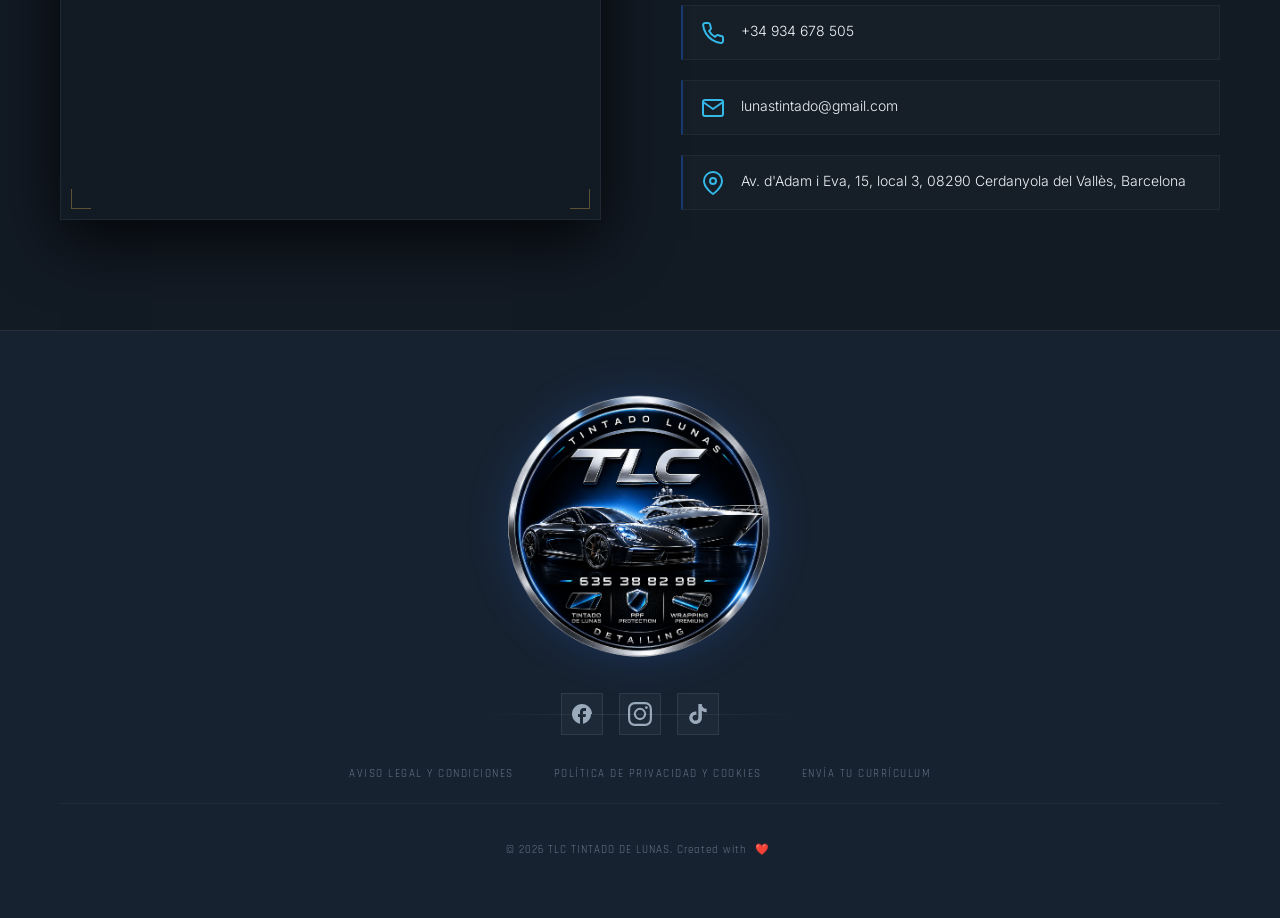
<file: nautica.html>
<!doctype html>
<html lang="es">

<head>
  <meta charset="UTF-8" />
  <meta name="viewport" content="width=device-width, initial-scale=1.0" />
  <title>TLC Náutica</title>
  <!-- Vinculamos los estilos CSS directamente -->
  <link rel="stylesheet" href="assets/css/style.css" />
</head>

<body>
  <!-- El Navbar escrito directamente en HTML -->
  <nav class="navbar">
    <div class="navbar-container">
      <!-- Logo -->
      <a href="index.html#inicio" class="navbar-logo">
        <img src="assets/icons/logo3.png" alt="Logo de la empresa" />
      </a>

      <!-- Botón Hamburguesa -->
      <button class="navbar-hamburger" aria-label="Abrir menú">
        <span></span>
        <span></span>
        <span></span>
      </button>

      <ul class="navbar-menu">
        <li class="navbar-item">
          <a href="index.html#inicio">Inicio</a>
        </li>
        <li class="navbar-item dropdown">
          <a href="vehiculos.html#servicios">
            Vehículos
            <svg class="chevron" viewBox="0 0 24 24" fill="none" stroke="currentColor" stroke-width="2"
              stroke-linecap="round" stroke-linejoin="round">
              <polyline points="6 9 12 15 18 9"></polyline>
            </svg>
          </a>
          <ul class="dropdown-menu">
            <li>
              <a href="vehiculos.html#tintado"><span>Tintado</span></a>
            </li>
            <li>
              <a href="vehiculos.html#vinilo"><span>Vinilo</span></a>
            </li>
            <li>
              <a href="vehiculos.html#limpieza"><span>Limpieza de interiores</span></a>
            </li>
            <li>
              <a href="vehiculos.html#rotulacion"><span>Rotulación</span></a>
            </li>
          </ul>
        </li>
        <li class="navbar-item dropdown">
          <a href="nautica.html#servicios">
            Náutica
            <svg class="chevron" viewBox="0 0 24 24" fill="none" stroke="currentColor" stroke-width="2"
              stroke-linecap="round" stroke-linejoin="round">
              <polyline points="6 9 12 15 18 9"></polyline>
            </svg>
          </a>
          <ul class="dropdown-menu">
            <li>
              <a href="nautica.html#tintado"><span>Tintado</span></a>
            </li>
            <li>
              <a href="nautica.html#vinilo"><span>Vinilo</span></a>
            </li>
            <li>
              <a href="nautica.html#limpieza"><span>Limpieza de interiores</span></a>
            </li>
            <li>
              <a href="nautica.html#rotulacion"><span>Rotulación</span></a>
            </li>
          </ul>
        </li>
        <li class="navbar-item">
          <a href="#contacto">Contacto</a>
        </li>
        <li class="navbar-item">
          <a href="#cita">Pide tu cita</a>
        </li>
      </ul>
    </div>
  </nav>

  <!-- Hero Section -->
  <section class="hero" id="inicio">
    <div class="hero-image-container">
      <img src="assets/photos/hero1.png" alt="Imagen principal" class="hero-image" />
      <div class="hero-overlay"></div>
    </div>

    <div class="hero-content-wrapper">
      <div class="hero-about-card">
        <h2>Detailing Náutica</h2>
        <p>
          En TLC nos especializamos en detailing profesional para embarcaciones, cuidando cada detalle para conseguir un
          acabado
          premium y una protección duradera.
        </p>
        <p>
          Trabajamos limpiezas profundas, pulidos técnicos, restauración de brillo y tratamientos de protección para
          pintura, interiores y superficies náuticas como el gelcoat.
        </p>
        <p>
          Aplicamos cerámicos y ceras premium que protegen frente al sol, la suciedad, el salitre y el desgaste,
          aportando un acabado hidrofóbico, elegante y exclusivo.
        </p>

        <div class="hero-btn-container">
          <a href="#cita" class="btn-primary">Pide tu cita</a>
        </div>
      </div>
    </div>
  </section>

  <!-- Services Section -->
  <section id="servicios" class="services-section">
    <!-- Servicio 1 (Tintado náutico) -->
    <div id="tintado" class="service-block">
      <!-- Carrusel de imágenes -->
      <div class="service-carousel">
        <div class="carousel-image-container">
          <div class="carousel-track">
            <img src="assets/photos/tintadonav1.png" alt="Tintado de cristales náuticos"
              class="carousel-slide active" />
            <img src="assets/photos/tintadonav2.png" alt="Tintado de cristales náuticos" class="carousel-slide" />
            <img src="assets/photos/tintadonav3.png" alt="Tintado de cristales náuticos" class="carousel-slide" />
          </div>
          <button class="carousel-btn prev" aria-label="Anterior">
            <svg viewBox="0 0 24 24" fill="none" stroke="currentColor" stroke-width="2">
              <polyline points="15 18 9 12 15 6"></polyline>
            </svg>
          </button>
          <button class="carousel-btn next" aria-label="Siguiente">
            <svg viewBox="0 0 24 24" fill="none" stroke="currentColor" stroke-width="2">
              <polyline points="9 18 15 12 9 6"></polyline>
            </svg>
          </button>
        </div>
        <!-- Puntos (Dots) fuera de la imagen -->
        <div class="carousel-dots">
          <span class="dot active" data-index="0"></span>
          <span class="dot" data-index="1"></span>
          <span class="dot" data-index="2"></span>
        </div>
      </div>

      <!-- Contenido de texto -->
      <div class="service-content">
        <h2>Tintado de lunas profesional Náutica</h2>
        <h3>Transforma tu embarcación con un tintado de lunas premium</h3>
        <p>
          El tintado de lunas consiste en la aplicación de láminas solares
          sobre los cristales de la embarcación para mejorar la estética,
          aumentar la privacidad y proteger el interior de la embarcación. En
          TLC trabajamos con láminas nano cerámicas de alta gama, diseñadas
          para ofrecer una máxima protección frente a los rayos UV/UVA y un
          alto rechazo del calor IRR, ayudando a mantener el interior más
          fresco y confortable. Además, nuestras láminas no interfieren con
          señales electrónicas y están homologadas para ITV. Cada instalación
          incluye su certificado oficial, garantizando cumplimiento legal,
          seguridad y un acabado premium.
        </p>
      </div>
      <a href="#contacto" class="btn-outline">CONTÁCTANOS</a>
    </div>
    <!-- Servicio 2 (Vinilo náutico) -->
    <div id="vinilo" class="service-block">
      <!-- Contenido de texto (a la izquierda) -->
      <div class="service-content">
        <h2>Vinilo náutica</h2>
        <h3>
          Transforme su embarcación con nuestro servicio premium de vinilado
        </h3>
        <p>
          El vinilado consiste en la aplicación de láminas plásticas adhesivas
          sobre la superficie de la embarcación, permitiendo cambiar
          completamente su color o añadir diseños personalizados sin alterar
          la pintura original. En TLC trabajamos con materiales de alta
          calidad con distintas acabados: brillo, mate, satinado, texturizados
          y efectos especiales como metalizados, camaleónicos o fibra de
          carbono. Nuestras láminas ofrecen protección frente a arañazos,
          piedras, salitre y radiación UV, además de ser removibles para poder
          volver al color original o cambiar de estilo cuando lo desees.
        </p>
      </div>

      <!-- Carrusel de imágenes (a la derecha) -->
      <div class="service-carousel">
        <div class="carousel-image-container">
          <div class="carousel-track">
            <img src="assets/photos/vinilonau1.png" alt="Servicio de vinilo náutico 1" class="carousel-slide active" />
            <img src="assets/photos/vinilonau2.png" alt="Servicio de vinilo náutico 2" class="carousel-slide" />
            <img src="assets/photos/vinilonau3.png" alt="Servicio de vinilo náutico 3" class="carousel-slide" />
          </div>
          <button class="carousel-btn prev" aria-label="Anterior">
            <svg viewBox="0 0 24 24" fill="none" stroke="currentColor" stroke-width="2">
              <polyline points="15 18 9 12 15 6"></polyline>
            </svg>
          </button>
          <button class="carousel-btn next" aria-label="Siguiente">
            <svg viewBox="0 0 24 24" fill="none" stroke="currentColor" stroke-width="2">
              <polyline points="9 18 15 12 9 6"></polyline>
            </svg>
          </button>
        </div>
        <!-- Puntos (Dots) fuera de la imagen -->
        <div class="carousel-dots">
          <span class="dot active" data-index="0"></span>
          <span class="dot" data-index="1"></span>
          <span class="dot" data-index="2"></span>
        </div>
      </div>

      <a href="#contacto" class="btn-outline">CONTÁCTANOS</a>
    </div>

    <!-- Servicio 3 (Limpieza náutica) -->
    <div id="limpieza" class="service-block">
      <!-- Carrusel de imágenes (a la izquierda) -->
      <div class="service-carousel">
        <div class="carousel-image-container">
          <div class="carousel-track">
            <img src="assets/photos/limpiezanav1.png" alt="Servicio de limpieza náutica 1"
              class="carousel-slide active" />
            <img src="assets/photos/limpiezanav2.png" alt="Servicio de limpieza náutica 2" class="carousel-slide" />
            <img src="assets/photos/limpiezanav3.png" alt="Servicio de limpieza náutica 3" class="carousel-slide" />
          </div>
          <button class="carousel-btn prev" aria-label="Anterior">
            <svg viewBox="0 0 24 24" fill="none" stroke="currentColor" stroke-width="2">
              <polyline points="15 18 9 12 15 6"></polyline>
            </svg>
          </button>
          <button class="carousel-btn next" aria-label="Siguiente">
            <svg viewBox="0 0 24 24" fill="none" stroke="currentColor" stroke-width="2">
              <polyline points="9 18 15 12 9 6"></polyline>
            </svg>
          </button>
        </div>
        <!-- Puntos (Dots) fuera de la imagen -->
        <div class="carousel-dots">
          <span class="dot active" data-index="0"></span>
          <span class="dot" data-index="1"></span>
          <span class="dot" data-index="2"></span>
        </div>
      </div>

      <!-- Contenido de texto (a la derecha) -->
      <div class="service-content">
        <h2>Limpieza de interiores Náutica</h2>
        <h3>
          Revitalice el interior de su embarcación con nuestros servicios de
          limpieza profesional
        </h3>
        <p>
          Realizamos limpiezas integrales de interiores, eliminando suciedad,
          ácaros, bacterias y manchas de tapicerías, alfombras, plásticos y
          otras superficies. Aplicamos tratamientos higienizantes y
          desinfectantes que eliminan olores y previenen la aparición de moho
          y bacterias, creando ambientes más sanos y confortables en
          embarcaciones.
        </p>
      </div>
      <a href="#contacto" class="btn-outline">CONTÁCTANOS</a>
    </div>

    <!-- Servicio 4 (Rotulación náutica) -->
    <div id="rotulacion" class="service-block">
      <!-- Contenido de texto (a la izquierda) -->
      <div class="service-content">
        <h2>Rotulación de vinilos Náutica</h2>
        <h3>
          Desate su creatividad agregando un diseño personalizado a su
          embarcación
        </h3>
        <p>
          En TLC Detailing, ofrecemos servicios de diseño de vinilo
          personalizado para que su embarcación sea realmente único. Nuestros
          talentosos diseñadores trabajan con usted para crear gráficos
          únicos, logotipos y envolturas que reflejen su estilo personal o la
          marca de su negocio. Utilizando vinilo de alta calidad y una
          aplicación precisa, nos aseguramos de que su diseño se vea nítido y
          dure mucho tiempo.
        </p>
      </div>

      <!-- Carrusel de imágenes (a la derecha) -->
      <div class="service-carousel">
        <div class="carousel-image-container">
          <div class="carousel-track">
            <img src="assets/photos/rotulacionnav1.webp" alt="Servicio de rotulación náutica 1"
              class="carousel-slide active" />
            <img src="assets/photos/rotulacionnav2.webp" alt="Servicio de rotulación náutica 2"
              class="carousel-slide" />
          </div>
          <button class="carousel-btn prev" aria-label="Anterior">
            <svg viewBox="0 0 24 24" fill="none" stroke="currentColor" stroke-width="2">
              <polyline points="15 18 9 12 15 6"></polyline>
            </svg>
          </button>
          <button class="carousel-btn next" aria-label="Siguiente">
            <svg viewBox="0 0 24 24" fill="none" stroke="currentColor" stroke-width="2">
              <polyline points="9 18 15 12 9 6"></polyline>
            </svg>
          </button>
        </div>
        <!-- Puntos (Dots) fuera de la imagen -->
        <div class="carousel-dots">
          <span class="dot active" data-index="0"></span>
          <span class="dot" data-index="1"></span>
        </div>
      </div>

      <a href="#contacto" class="btn-outline">CONTÁCTANOS</a>
    </div>
  </section>

  <!-- Reseñas Section -->
  <section id="resenas" class="reviews-section">
    <h2 class="reviews-title">Reseñas</h2>

    <div class="reviews-grid">
      <!-- Reseña 1 -->
      <div class="review-card">
        <div class="review-header">
          <div class="review-icon">
            <svg width="60" height="60" viewBox="0 0 60 60" fill="none" xmlns="http://www.w3.org/2000/svg">
              <circle cx="30" cy="30" r="30" fill="#B4E6F0" />
              <path
                d="M15 28C15 19.1634 21.7157 12 30 12C38.2843 12 45 19.1634 45 28C45 36.8366 38.2843 44 30 44C27.5255 44 25.1895 43.3444 23.1612 42.197L16 45L17.8488 38.6472C16.0378 35.733 15 32.0163 15 28Z"
                fill="white" />
              <path d="M22 26L23.5 29H26.5L24 31L25 34L22 32L19 34L20 31L17.5 29H20.5L22 26Z" fill="#FBBF24" />
              <path d="M30 26L31.5 29H34.5L32 31L33 34L30 32L27 34L28 31L25.5 29H28.5L30 26Z" fill="#FBBF24" />
              <path d="M38 26L39.5 29H42.5L40 31L41 34L38 32L35 34L36 31L33.5 29H36.5L38 26Z" fill="#FBBF24" />
            </svg>
          </div>
          <div class="review-author">
            <h4>Isabel Martin</h4>
            <span>«Recomendado al 100%»</span>
          </div>
        </div>
        <p>
          ¡Hicieron un trabajo increíble tintando mis ventanas! El equipo era
          profesional, y mi coche se ve fantástico. ¡Recomiendo
          encarecidamente sus servicios!
        </p>
      </div>

      <!-- Reseña 2 -->
      <div class="review-card">
        <div class="review-header">
          <div class="review-icon">
            <svg width="60" height="60" viewBox="0 0 60 60" fill="none" xmlns="http://www.w3.org/2000/svg">
              <circle cx="30" cy="30" r="30" fill="#B4E6F0" />
              <path
                d="M15 28C15 19.1634 21.7157 12 30 12C38.2843 12 45 19.1634 45 28C45 36.8366 38.2843 44 30 44C27.5255 44 25.1895 43.3444 23.1612 42.197L16 45L17.8488 38.6472C16.0378 35.733 15 32.0163 15 28Z"
                fill="white" />
              <path d="M22 26L23.5 29H26.5L24 31L25 34L22 32L19 34L20 31L17.5 29H20.5L22 26Z" fill="#FBBF24" />
              <path d="M30 26L31.5 29H34.5L32 31L33 34L30 32L27 34L28 31L25.5 29H28.5L30 26Z" fill="#FBBF24" />
              <path d="M38 26L39.5 29H42.5L40 31L41 34L38 32L35 34L36 31L33.5 29H36.5L38 26Z" fill="#FBBF24" />
            </svg>
          </div>
          <div class="review-author">
            <h4>Israel Navarrete</h4>
            <span>«Trato muy profesional»</span>
          </div>
        </div>
        <p>
          El vinilo de mi coche tiene un aspecto increíble, ¡gracias al equipo
          de Cerdanyola! La calidad es de primera, y el personal fue super
          servicial durante todo el proceso.
        </p>
      </div>

      <!-- Reseña 3 -->
      <div class="review-card">
        <div class="review-header">
          <div class="review-icon">
            <svg width="60" height="60" viewBox="0 0 60 60" fill="none" xmlns="http://www.w3.org/2000/svg">
              <circle cx="30" cy="30" r="30" fill="#B4E6F0" />
              <path
                d="M15 28C15 19.1634 21.7157 12 30 12C38.2843 12 45 19.1634 45 28C45 36.8366 38.2843 44 30 44C27.5255 44 25.1895 43.3444 23.1612 42.197L16 45L17.8488 38.6472C16.0378 35.733 15 32.0163 15 28Z"
                fill="white" />
              <path d="M22 26L23.5 29H26.5L24 31L25 34L22 32L19 34L20 31L17.5 29H20.5L22 26Z" fill="#FBBF24" />
              <path d="M30 26L31.5 29H34.5L32 31L33 34L30 32L27 34L28 31L25.5 29H28.5L30 26Z" fill="#FBBF24" />
              <path d="M38 26L39.5 29H42.5L40 31L41 34L38 32L35 34L36 31L33.5 29H36.5L38 26Z" fill="#FBBF24" />
            </svg>
          </div>
          <div class="review-author">
            <h4>Marc Perez</h4>
            <span>«¡Un acabado de 10!»</span>
          </div>
        </div>
        <p>
          El servicio de limpieza interior de Cerdanyola es excepcional. Mi
          coche parece y huele a nuevo. La atención al detalle fue
          impresionante, y el personal increíblemente amable.
        </p>
      </div>
    </div>
  </section>

  <!-- CTA Section -->
  <section class="cta-section">
    <div class="cta-container">
      <h2>¿A qué estás esperando?</h2>
      <p>
        Experimente lo mejor en cuidado náutico. Desde tintado de alta calidad
        y vinilos personalizados hasta limpieza profesional, le tenemos
        cubierto. No esperes más y dale a tu embarcación la atención que se
        merece.
      </p>
      <a href="#cita" class="btn-pill">PIDE TU CITA</a>
    </div>
  </section>

  <!-- Contact Form Section -->
  <section id="cita" class="contact-section">
    <h2 class="form-title">Pide tu cita ya</h2>
    <div class="form-container">
      <form id="contact-form" action="send_mail.php" method="POST">
        <div class="form-group">
          <label for="nombre">Tu nombre</label>
          <input type="text" id="nombre" name="nombre" placeholder="Nombre" required />
        </div>
        <div class="form-group">
          <label for="email">Tu correo electrónico</label>
          <input type="email" id="email" name="email" placeholder="Correo electrónico" required />
        </div>
        <div class="form-group">
          <label for="marca">Marca de embarcación</label>
          <input type="text" id="marca" name="marca" placeholder="Marca de embarcación" />
        </div>
        <div class="form-group">
          <label for="modelo">Modelo</label>
          <input type="text" id="modelo" name="modelo" placeholder="Modelo" />
        </div>
        <div class="form-group">
          <label for="anio">Año</label>
          <input type="number" id="anio" name="anio" placeholder="Año" />
        </div>
        <div class="form-group">
          <label for="telefono">Teléfono</label>
          <input type="tel" id="telefono" name="telefono" placeholder="Teléfono" required />
        </div>
        <button type="submit" class="btn-submit">Enviar</button>
      </form>
      <div id="form-response" style="
            margin-top: 20px;
            padding: 15px;
            border-radius: 8px;
            display: none;
          "></div>
    </div>
  </section>

  <!-- Footer Contact Section -->
  <section id="contacto" class="footer-contact-section">
    <div class="footer-contact-container">
      <!-- Google Maps -->
      <div class="map-container">
        <iframe
          src="https://www.google.com/maps/embed?pb=!1m18!1m12!1m3!1d2988.665476344238!2d2.1384026!3d41.4883492!2m3!1f0!2f0!3f0!3m2!1i1024!2i768!4f13.1!3m3!1m2!1s0x12a4be6f8f74780d%3A0xc3f10137996396e6!2sAv.%20d'Adam%20i%20Eva%2C%2015%2C%2008290%20Cerdanyola%20del%20Vall%C3%A8s%2C%20Barcelona!5e0!3m2!1ses!2ses!4v1713869800000!5m2!1ses!2ses"
          width="100%" height="100%" style="border: 0" allowfullscreen="" loading="lazy"
          referrerpolicy="no-referrer-when-downgrade">
        </iframe>
      </div>

      <!-- Contact Info -->
      <div class="contact-info-container">
        <h2>Contacta con nosotros</h2>
        <p>
          ¿Tienes alguna pregunta? ¡Somos todo oídos! Ponte en contacto con
          nosotros hoy mismo para hablar de tus ideas, concertar una cita o
          simplemente saludarnos.
        </p>

        <div class="contact-details">
          <div class="contact-item">
            <svg width="24" height="24" viewBox="0 0 24 24" fill="none" stroke="currentColor" stroke-width="2"
              stroke-linecap="round" stroke-linejoin="round">
              <path
                d="M22 16.92v3a2 2 0 0 1-2.18 2 19.79 19.79 0 0 1-8.63-3.07 19.5 19.5 0 0 1-6-6 19.79 19.79 0 0 1-3.07-8.67A2 2 0 0 1 4.11 2h3a2 2 0 0 1 2 1.72 12.84 12.84 0 0 0 .7 2.81 2 2 0 0 1-.45 2.11L8.09 9.91a16 16 0 0 0 6 6l1.27-1.27a2 2 0 0 1 2.11-.45 12.84 12.84 0 0 0 2.81.7A2 2 0 0 1 22 16.92z">
              </path>
            </svg>
            <span>+34 635 38 82 98</span>
          </div>
          <div class="contact-item">
            <svg width="24" height="24" viewBox="0 0 24 24" fill="none" stroke="currentColor" stroke-width="2"
              stroke-linecap="round" stroke-linejoin="round">
              <path
                d="M22 16.92v3a2 2 0 0 1-2.18 2 19.79 19.79 0 0 1-8.63-3.07 19.5 19.5 0 0 1-6-6 19.79 19.79 0 0 1-3.07-8.67A2 2 0 0 1 4.11 2h3a2 2 0 0 1 2 1.72 12.84 12.84 0 0 0 .7 2.81 2 2 0 0 1-.45 2.11L8.09 9.91a16 16 0 0 0 6 6l1.27-1.27a2 2 0 0 1 2.11-.45 12.84 12.84 0 0 0 2.81.7A2 2 0 0 1 22 16.92z">
              </path>
            </svg>
            <span>+34 934 678 505</span>
          </div>
          <div class="contact-item">
            <svg width="24" height="24" viewBox="0 0 24 24" fill="none" stroke="currentColor" stroke-width="2"
              stroke-linecap="round" stroke-linejoin="round">
              <path d="M4 4h16c1.1 0 2 .9 2 2v12c0 1.1-.9 2-2 2H4c-1.1 0-2-.9-2-2V6c0-1.1.9-2 2-2z"></path>
              <polyline points="22,6 12,13 2,6"></polyline>
            </svg>
            <span>lunastintado@gmail.com</span>
          </div>
          <div class="contact-item">
            <svg width="24" height="24" viewBox="0 0 24 24" fill="none" stroke="currentColor" stroke-width="2"
              stroke-linecap="round" stroke-linejoin="round">
              <path d="M21 10c0 7-9 13-9 13s-9-6-9-13a9 9 0 0 1 18 0z"></path>
              <circle cx="12" cy="10" r="3"></circle>
            </svg>
            <span>Av. d'Adam i Eva, 15, local 3, 08290 Cerdanyola del Vallès,
              Barcelona</span>
          </div>
        </div>
      </div>
    </div>
  </section>

  <!-- Main Footer -->
  <footer class="main-footer">
    <div class="footer-container">
      <div class="footer-content">
        <!-- Logo centrado -->
        <div class="footer-logo">
          <img src="assets/icons/logo3.png" alt="TLC Detailing Emblem" />
        </div>

        <!-- Redes sociales debajo del logo -->
        <div class="social-icons">
          <a href="https://www.facebook.com/people/tintados__lunas__coches/100064148806658/?name=xhp_nt__fblite__profile__tab_bar"
            aria-label="Facebook" target="_blank" rel="noopener">
            <svg width="24" height="24" viewBox="0 0 24 24" fill="currentColor">
              <path
                d="M22 12c0-5.52-4.48-10-10-10S2 6.48 2 12c0 4.84 3.44 8.87 8 9.8V15H8v-3h2V9.5C10 7.57 11.57 6 13.5 6H16v3h-2c-.55 0-1 .45-1 1V12h3l-.5 3h-2.5v6.8c4.56-.93 8-4.96 8-9.8z" />
            </svg>
          </a>
          <a href="#" aria-label="Instagram">
            <svg width="24" height="24" viewBox="0 0 24 24" fill="currentColor">
              <path
                d="M12 2.163c3.204 0 3.584.012 4.85.07 1.366.062 2.633.332 3.608 1.308.975.975 1.245 2.242 1.308 3.608.058 1.266.07 1.646.07 4.85s-.012 3.584-.07 4.85c-.063 1.366-.333 2.633-1.308 3.608-.975.975-2.242 1.245-3.608 1.308-1.266.058-1.646.07-4.85.07s-3.584-.012-4.85-.07c-1.366-.063-2.633-.333-3.608-1.308-.975-.975-1.245-2.242-1.308-3.608-.058-1.266-.07-1.646-.07-4.85s.012-3.584.07-4.85c.062-1.366.332-2.633 1.308-3.608.975-.975 2.242-1.245 3.608-1.308 1.266-.058 1.646-.07 4.85-.07zM12 0C8.741 0 8.333.014 7.053.072 2.695.272.273 2.69.073 7.052.014 8.333 0 8.741 0 12c0 3.259.014 3.668.072 4.948.2 4.358 2.618 6.78 6.98 6.98 1.281.058 1.689.072 4.948.072 3.259 0 3.668-.014 4.948-.072 4.354-.2 6.782-2.618 6.979-6.98.059-1.28.073-1.689.073-4.948 0-3.259-.014-3.667-.072-4.947-.196-4.354-2.617-6.78-6.979-6.98C15.668.014 15.259 0 12 0zm0 5.838a6.162 6.162 0 1 0 0 12.324 6.162 6.162 0 0 0 0-12.324zM12 16a4.162 4.162 0 1 1 0-8.324A4.162 4.162 0 0 1 12 16zm6.406-11.845a1.44 1.44 0 1 0 0 2.881 1.44 1.44 0 0 0 0-2.881z" />
            </svg>
          </a>
          <a href="https://www.tiktok.com/@tlc.tintadolunas" aria-label="TikTok" target="_blank" rel="noopener">
            <svg width="24" height="24" viewBox="0 0 24 24" fill="currentColor">
              <path
                d="M19.59 6.69a4.83 4.83 0 0 1-3.77-4.25V2h-3.45v13.67a2.89 2.89 0 0 1-5.2 1.74 2.89 2.89 0 0 1 2.31-4.64 2.93 2.93 0 0 1 .88.13V9.4a6.84 6.84 0 0 0-1 .05A6.33 6.33 0 0 0 5 20.1a6.34 6.34 0 0 0 10.86-4.43v-7a8.16 8.16 0 0 0 4.77 1.52v-3.4a4.85 4.85 0 0 1-1-.1z" />
            </svg>
          </a>
        </div>

        <!-- Enlaces debajo de las redes -->
        <div class="footer-nav-links">
          <a href="aviso-legal.html" target="_blank" rel="noopener">Aviso legal y condiciones</a>
          <a href="politica-privacidad.html" target="_blank" rel="noopener">Política de privacidad y cookies</a>
          <a href="mailto:lunastintado@gmail.com">Envía tu currículum</a>
        </div>
      </div>

      <div class="footer-bottom">
        <p>
          © 2026 TLC TINTADO DE LUNAS. Created with
          <span class="heart">❤️</span>
        </p>
      </div>
    </div>
  </footer>

  <!-- Vinculamos JavaScript por si quieres añadir interactividad luego -->
  <script type="module" src="assets/js/main.js"></script>
</body>

</html>
</file>
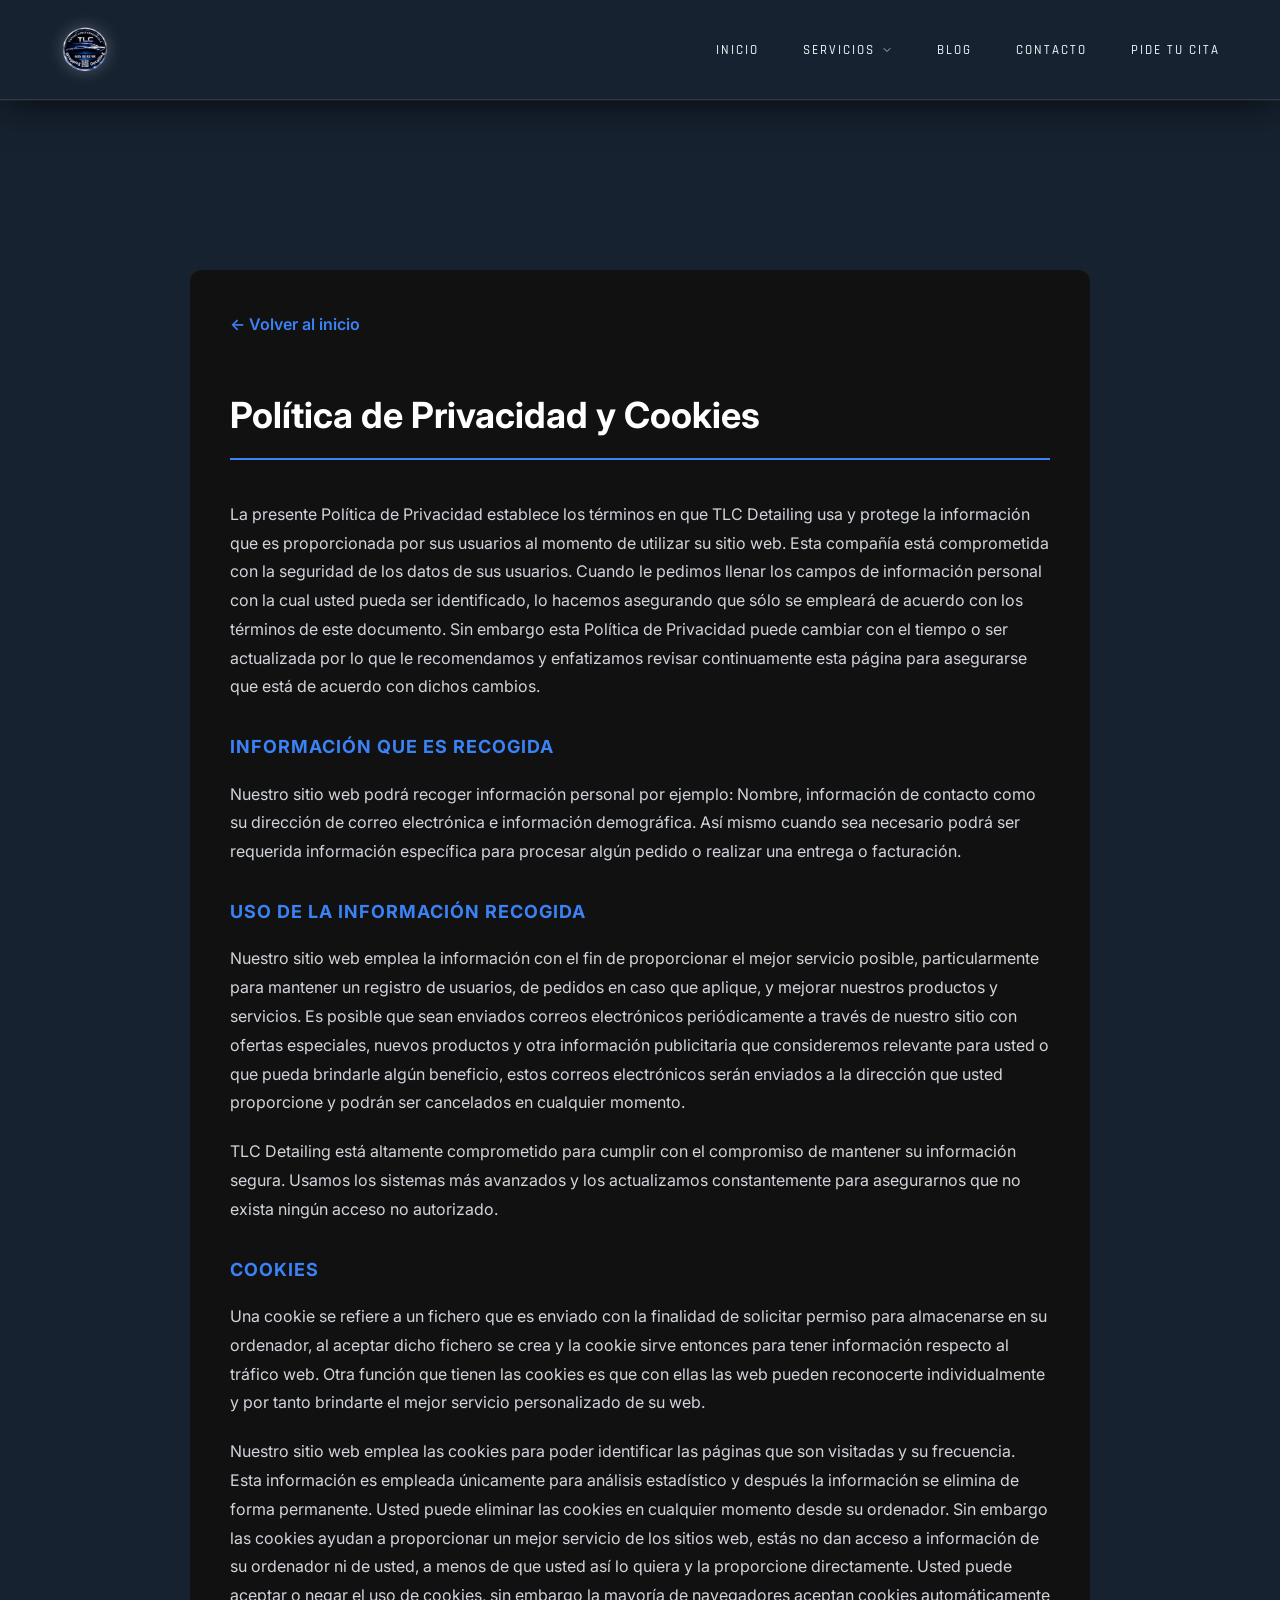
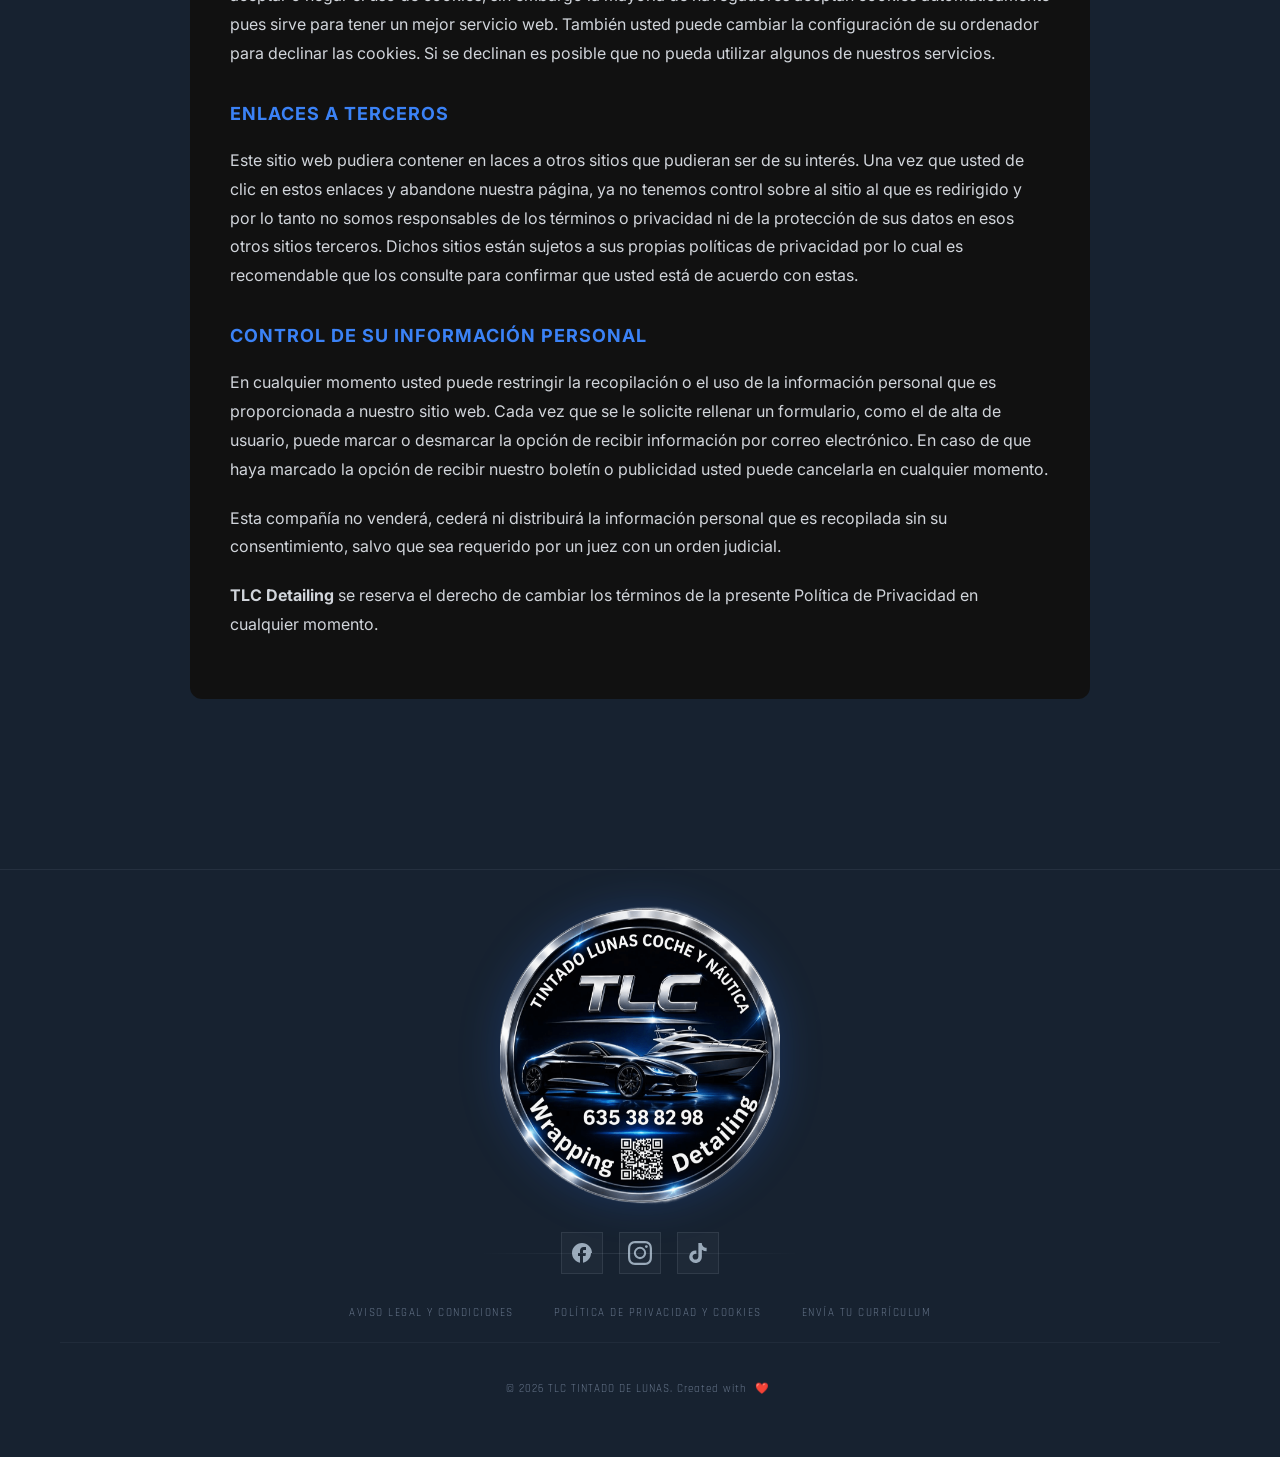
<file: politica-privacidad.html>
<!DOCTYPE html>
<html lang="es">
<head>
    <meta charset="UTF-8">
    <meta name="viewport" content="width=device-width, initial-scale=1.0">
    <title>Política de Privacidad y Cookies - TLC Detailing</title>
    <link rel="stylesheet" href="assets/css/style.css">
    <style>
        .legal-content {
            max-width: 900px;
            margin: 170px auto;
            padding: 40px;
            background-color: #111;
            border-radius: 12px;
            color: #d1d5db;
            line-height: 1.8;
        }
        .legal-content h1 {
            color: #ffffff;
            font-size: 36px;
            margin-bottom: 40px;
            border-bottom: 2px solid #3b82f6;
            padding-bottom: 10px;
        }
        .legal-content h2 {
            color: #ffffff;
            font-size: 24px;
            margin-top: 40px;
            margin-bottom: 20px;
        }
        .legal-content h3 {
            color: #3b82f6;
            font-size: 18px;
            margin-top: 30px;
            margin-bottom: 15px;
            text-transform: uppercase;
            letter-spacing: 1px;
        }
        .legal-content p {
            margin-bottom: 20px;
        }
        .back-home {
            display: inline-block;
            margin-bottom: 20px;
            color: #3b82f6;
            text-decoration: none;
            font-weight: 600;
        }
        .back-home:hover {
            text-decoration: underline;
        }
    </style>
</head>
<body>
    <nav class="navbar">
      <div class="navbar-container">
        <a href="/" class="navbar-logo">
          <img src="assets/icons/logo2.png" alt="Logo de la empresa" />
        </a>

        <!-- Botón Hamburguesa -->
        <button class="navbar-hamburger" aria-label="Abrir menú">
          <span></span>
          <span></span>
          <span></span>
        </button>
        <ul class="navbar-menu">
          <li class="navbar-item"><a href="/">Inicio</a></li>
          <li class="navbar-item dropdown">
            <a href="/#servicios">
              Servicios 
              <svg class="chevron" viewBox="0 0 24 24" fill="none" stroke="currentColor" stroke-width="2" stroke-linecap="round" stroke-linejoin="round">
                <polyline points="6 9 12 15 18 9"></polyline>
              </svg>
            </a>
            <ul class="dropdown-menu">
              <li><a href="/#tintado"><span>Tintado de lunas</span></a></li>
              <li><a href="/#vinilo"><span>Vinilo</span></a></li>
              <li><a href="/#limpieza"><span>Limpieza de interiores</span></a></li>
              <li><a href="/#rotulacion"><span>Rotulación de vinilos</span></a></li>
            </ul>
          </li>
          <li class="navbar-item"><a href="#">Blog</a></li>
          <li class="navbar-item"><a href="/#contacto">Contacto</a></li>
          <li class="navbar-item"><a href="/#cita">Pide tu cita</a></li>
        </ul>
      </div>
    </nav>

    <main class="legal-content">
        <a href="/" class="back-home">← Volver al inicio</a>
        
        <h1>Política de Privacidad y Cookies</h1>
        
        <p>La presente Política de Privacidad establece los términos en que TLC Detailing usa y protege la información que es proporcionada por sus usuarios al momento de utilizar su sitio web. Esta compañía está comprometida con la seguridad de los datos de sus usuarios. Cuando le pedimos llenar los campos de información personal con la cual usted pueda ser identificado, lo hacemos asegurando que sólo se empleará de acuerdo con los términos de este documento. Sin embargo esta Política de Privacidad puede cambiar con el tiempo o ser actualizada por lo que le recomendamos y enfatizamos revisar continuamente esta página para asegurarse que está de acuerdo con dichos cambios.</p>

        <h3>Información que es recogida</h3>
        <p>Nuestro sitio web podrá recoger información personal por ejemplo: Nombre, información de contacto como su dirección de correo electrónica e información demográfica. Así mismo cuando sea necesario podrá ser requerida información específica para procesar algún pedido o realizar una entrega o facturación.</p>

        <h3>Uso de la información recogida</h3>
        <p>Nuestro sitio web emplea la información con el fin de proporcionar el mejor servicio posible, particularmente para mantener un registro de usuarios, de pedidos en caso que aplique, y mejorar nuestros productos y servicios. Es posible que sean enviados correos electrónicos periódicamente a través de nuestro sitio con ofertas especiales, nuevos productos y otra información publicitaria que consideremos relevante para usted o que pueda brindarle algún beneficio, estos correos electrónicos serán enviados a la dirección que usted proporcione y podrán ser cancelados en cualquier momento.</p>
        <p>TLC Detailing está altamente comprometido para cumplir con el compromiso de mantener su información segura. Usamos los sistemas más avanzados y los actualizamos constantemente para asegurarnos que no exista ningún acceso no autorizado.</p>

        <h3>Cookies</h3>
        <p>Una cookie se refiere a un fichero que es enviado con la finalidad de solicitar permiso para almacenarse en su ordenador, al aceptar dicho fichero se crea y la cookie sirve entonces para tener información respecto al tráfico web. Otra función que tienen las cookies es que con ellas las web pueden reconocerte individualmente y por tanto brindarte el mejor servicio personalizado de su web.</p>
        <p>Nuestro sitio web emplea las cookies para poder identificar las páginas que son visitadas y su frecuencia. Esta información es empleada únicamente para análisis estadístico y después la información se elimina de forma permanente. Usted puede eliminar las cookies en cualquier momento desde su ordenador. Sin embargo las cookies ayudan a proporcionar un mejor servicio de los sitios web, estás no dan acceso a información de su ordenador ni de usted, a menos de que usted así lo quiera y la proporcione directamente. Usted puede aceptar o negar el uso de cookies, sin embargo la mayoría de navegadores aceptan cookies automáticamente pues sirve para tener un mejor servicio web. También usted puede cambiar la configuración de su ordenador para declinar las cookies. Si se declinan es posible que no pueda utilizar algunos de nuestros servicios.</p>

        <h3>Enlaces a Terceros</h3>
        <p>Este sitio web pudiera contener en laces a otros sitios que pudieran ser de su interés. Una vez que usted de clic en estos enlaces y abandone nuestra página, ya no tenemos control sobre al sitio al que es redirigido y por lo tanto no somos responsables de los términos o privacidad ni de la protección de sus datos en esos otros sitios terceros. Dichos sitios están sujetos a sus propias políticas de privacidad por lo cual es recomendable que los consulte para confirmar que usted está de acuerdo con estas.</p>

        <h3>Control de su información personal</h3>
        <p>En cualquier momento usted puede restringir la recopilación o el uso de la información personal que es proporcionada a nuestro sitio web. Cada vez que se le solicite rellenar un formulario, como el de alta de usuario, puede marcar o desmarcar la opción de recibir información por correo electrónico. En caso de que haya marcado la opción de recibir nuestro boletín o publicidad usted puede cancelarla en cualquier momento.</p>
        <p>Esta compañía no venderá, cederá ni distribuirá la información personal que es recopilada sin su consentimiento, salvo que sea requerido por un juez con un orden judicial.</p>

        <p><strong>TLC Detailing</strong> se reserva el derecho de cambiar los términos de la presente Política de Privacidad en cualquier momento.</p>
    </main>

    <footer class="main-footer">
        <div class="footer-container">
            <div class="footer-content">
                <!-- Logo centrado -->
                <div class="footer-logo">
                    <img src="assets/icons/logo1.png" alt="TLC Detailing Emblem">
                </div>

                <!-- Redes sociales debajo del logo -->
                <div class="social-icons">
                    <a href="https://www.facebook.com/people/tintados__lunas__coches/100064148806658/?name=xhp_nt__fblite__profile__tab_bar" aria-label="Facebook" target="_blank" rel="noopener">
                        <svg width="24" height="24" viewBox="0 0 24 24" fill="currentColor"><path d="M22 12c0-5.52-4.48-10-10-10S2 6.48 2 12c0 4.84 3.44 8.87 8 9.8V15H8v-3h2V9.5C10 7.57 11.57 6 13.5 6H16v3h-2c-.55 0-1 .45-1 1V12h3l-.5 3h-2.5v6.8c4.56-.93 8-4.96 8-9.8z"/></svg>
                    </a>
                    <a href="#" aria-label="Instagram">
                        <svg width="24" height="24" viewBox="0 0 24 24" fill="currentColor"><path d="M12 2.163c3.204 0 3.584.012 4.85.07 1.366.062 2.633.332 3.608 1.308.975.975 1.245 2.242 1.308 3.608.058 1.266.07 1.646.07 4.85s-.012 3.584-.07 4.85c-.063 1.366-.333 2.633-1.308 3.608-.975.975-2.242 1.245-3.608 1.308-1.266.058-1.646.07-4.85.07s-3.584-.012-4.85-.07c-1.366-.063-2.633-.333-3.608-1.308-.975-.975-1.245-2.242-1.308-3.608-.058-1.266-.07-1.646-.07-4.85s.012-3.584.07-4.85c.062-1.366.332-2.633 1.308-3.608.975-.975 2.242-1.245 3.608-1.308 1.266-.058 1.646-.07 4.85-.07zM12 0C8.741 0 8.333.014 7.053.072 2.695.272.273 2.69.073 7.052.014 8.333 0 8.741 0 12c0 3.259.014 3.668.072 4.948.2 4.358 2.618 6.78 6.98 6.98 1.281.058 1.689.072 4.948.072 3.259 0 3.668-.014 4.948-.072 4.354-.2 6.782-2.618 6.979-6.98.059-1.28.073-1.689.073-4.948 0-3.259-.014-3.667-.072-4.947-.196-4.354-2.617-6.78-6.979-6.98C15.668.014 15.259 0 12 0zm0 5.838a6.162 6.162 0 1 0 0 12.324 6.162 6.162 0 0 0 0-12.324zM12 16a4.162 4.162 0 1 1 0-8.324A4.162 4.162 0 0 1 12 16zm6.406-11.845a1.44 1.44 0 1 0 0 2.881 1.44 1.44 0 0 0 0-2.881z"/></svg>
                    </a>
                    <a href="https://www.tiktok.com/@tlc.tintadolunas" aria-label="TikTok" target="_blank" rel="noopener">
                        <svg width="24" height="24" viewBox="0 0 24 24" fill="currentColor"><path d="M19.59 6.69a4.83 4.83 0 0 1-3.77-4.25V2h-3.45v13.67a2.89 2.89 0 0 1-5.2 1.74 2.89 2.89 0 0 1 2.31-4.64 2.93 2.93 0 0 1 .88.13V9.4a6.84 6.84 0 0 0-1 .05A6.33 6.33 0 0 0 5 20.1a6.34 6.34 0 0 0 10.86-4.43v-7a8.16 8.16 0 0 0 4.77 1.52v-3.4a4.85 4.85 0 0 1-1-.1z"/></svg>
                    </a>
                </div>

                <!-- Enlaces debajo de las redes -->
                <div class="footer-nav-links">
                    <a href="aviso-legal.html" target="_blank" rel="noopener">Aviso legal y condiciones</a>
                    <a href="politica-privacidad.html" target="_blank" rel="noopener">Política de privacidad y cookies</a>
                    <a href="mailto:lunastintado@gmail.com">Envía tu currículum</a>
                </div>
            </div>

            <div class="footer-bottom">
                <p>© 2026 TLC TINTADO DE LUNAS. Created with <span class="heart">❤️</span></p>
            </div>
        </div>
    </footer>
</body>
</html>
</file>
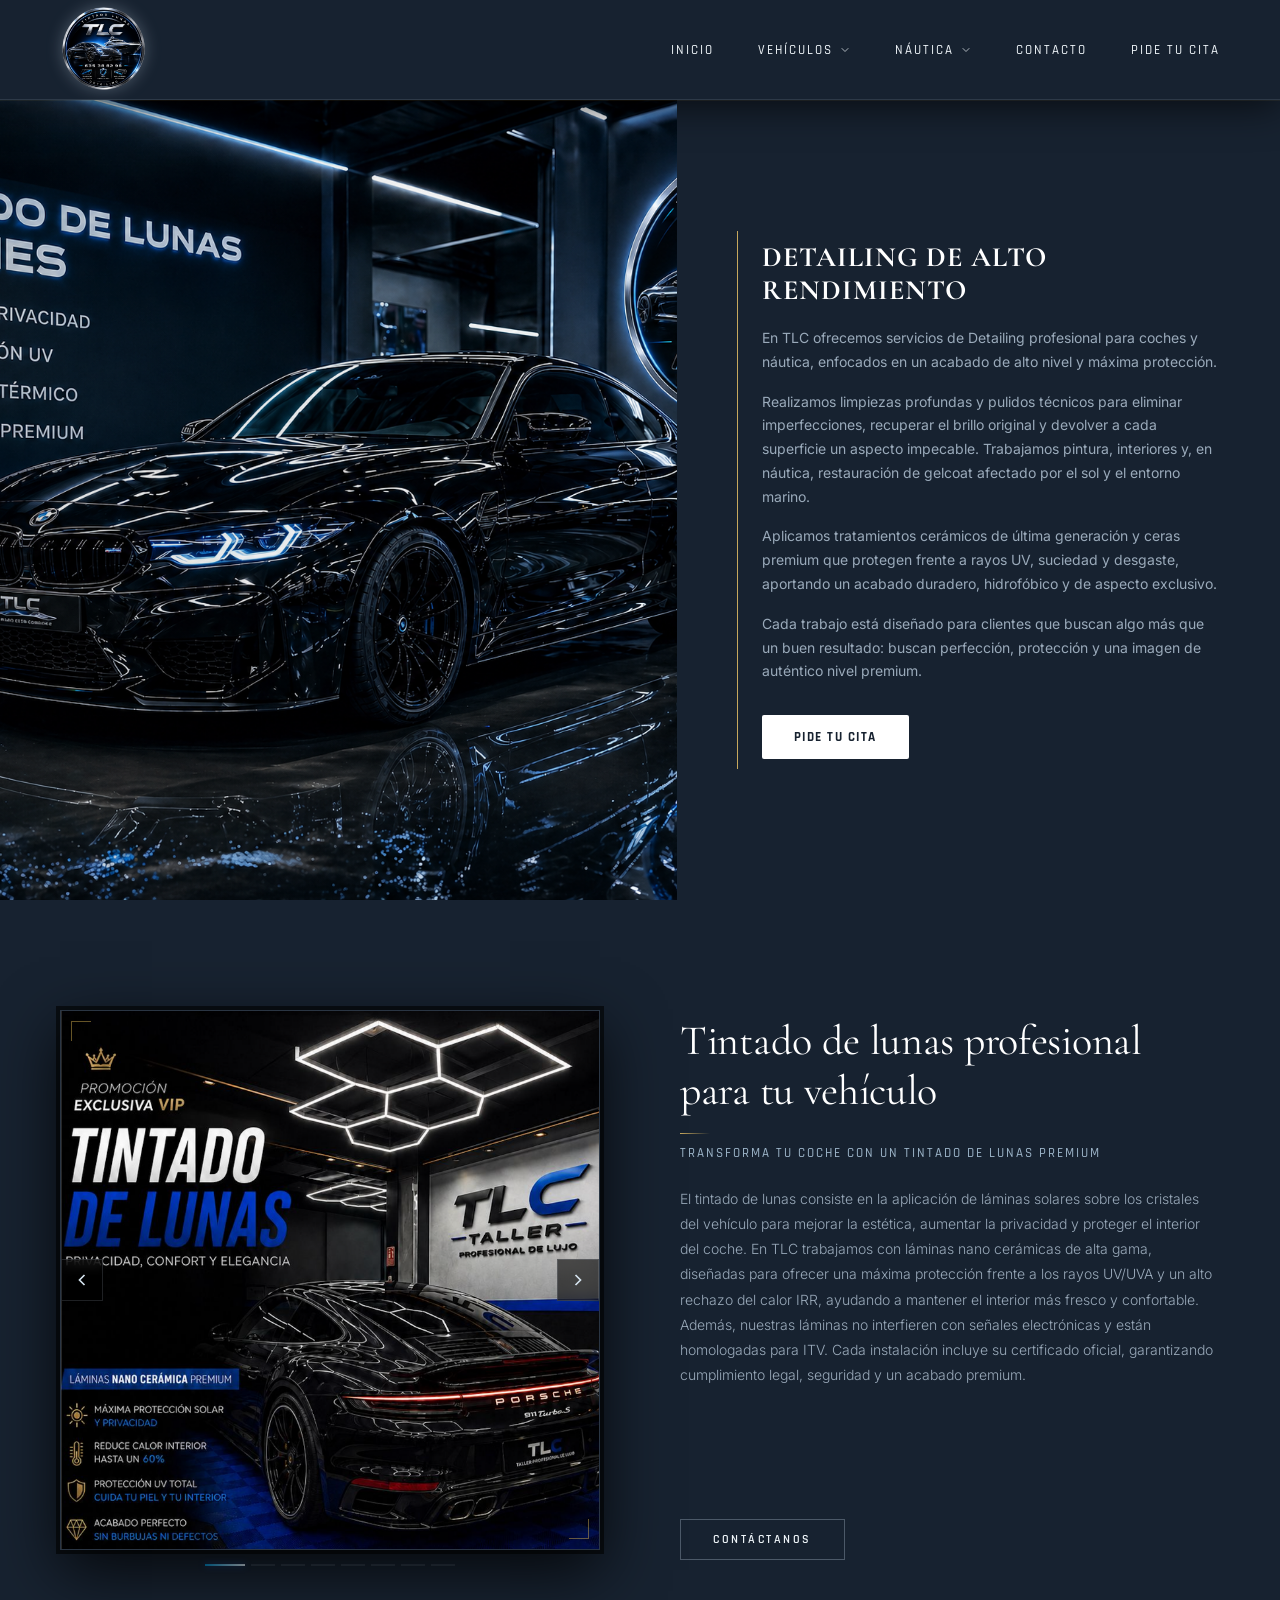
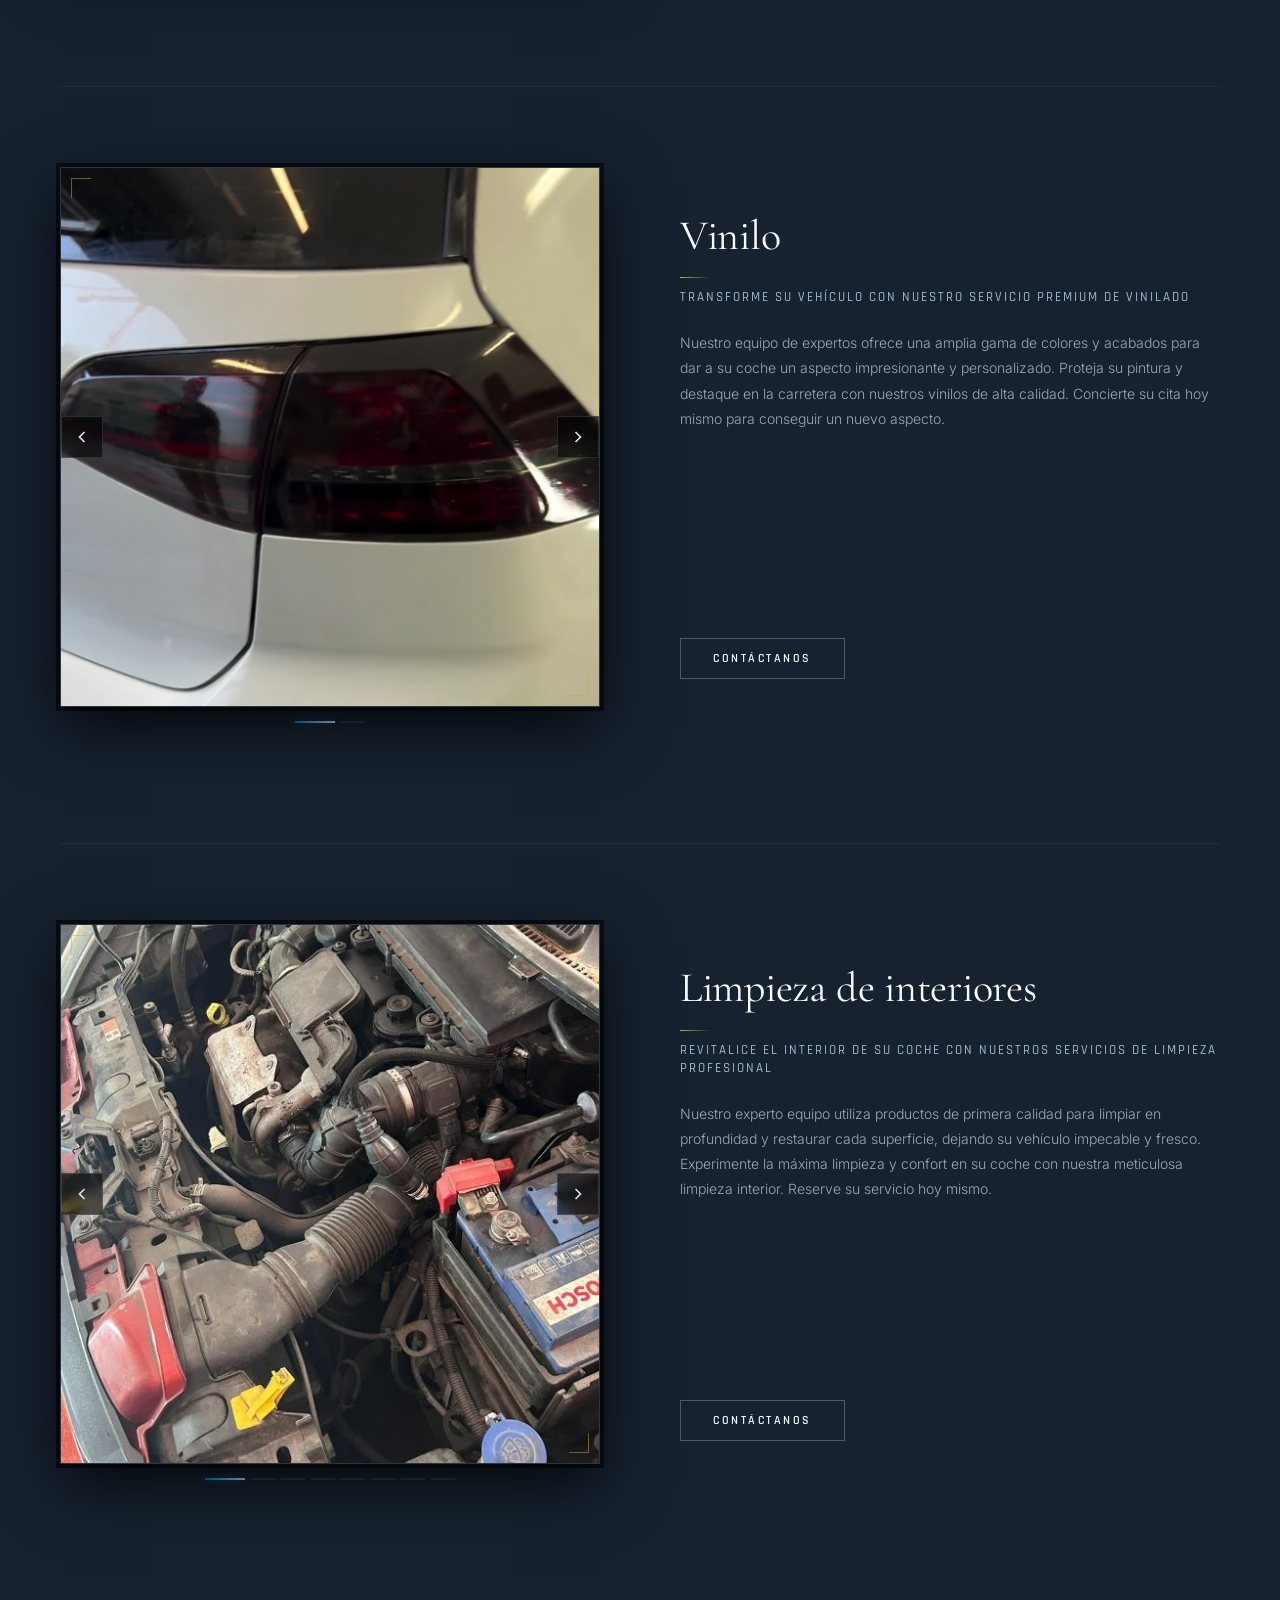
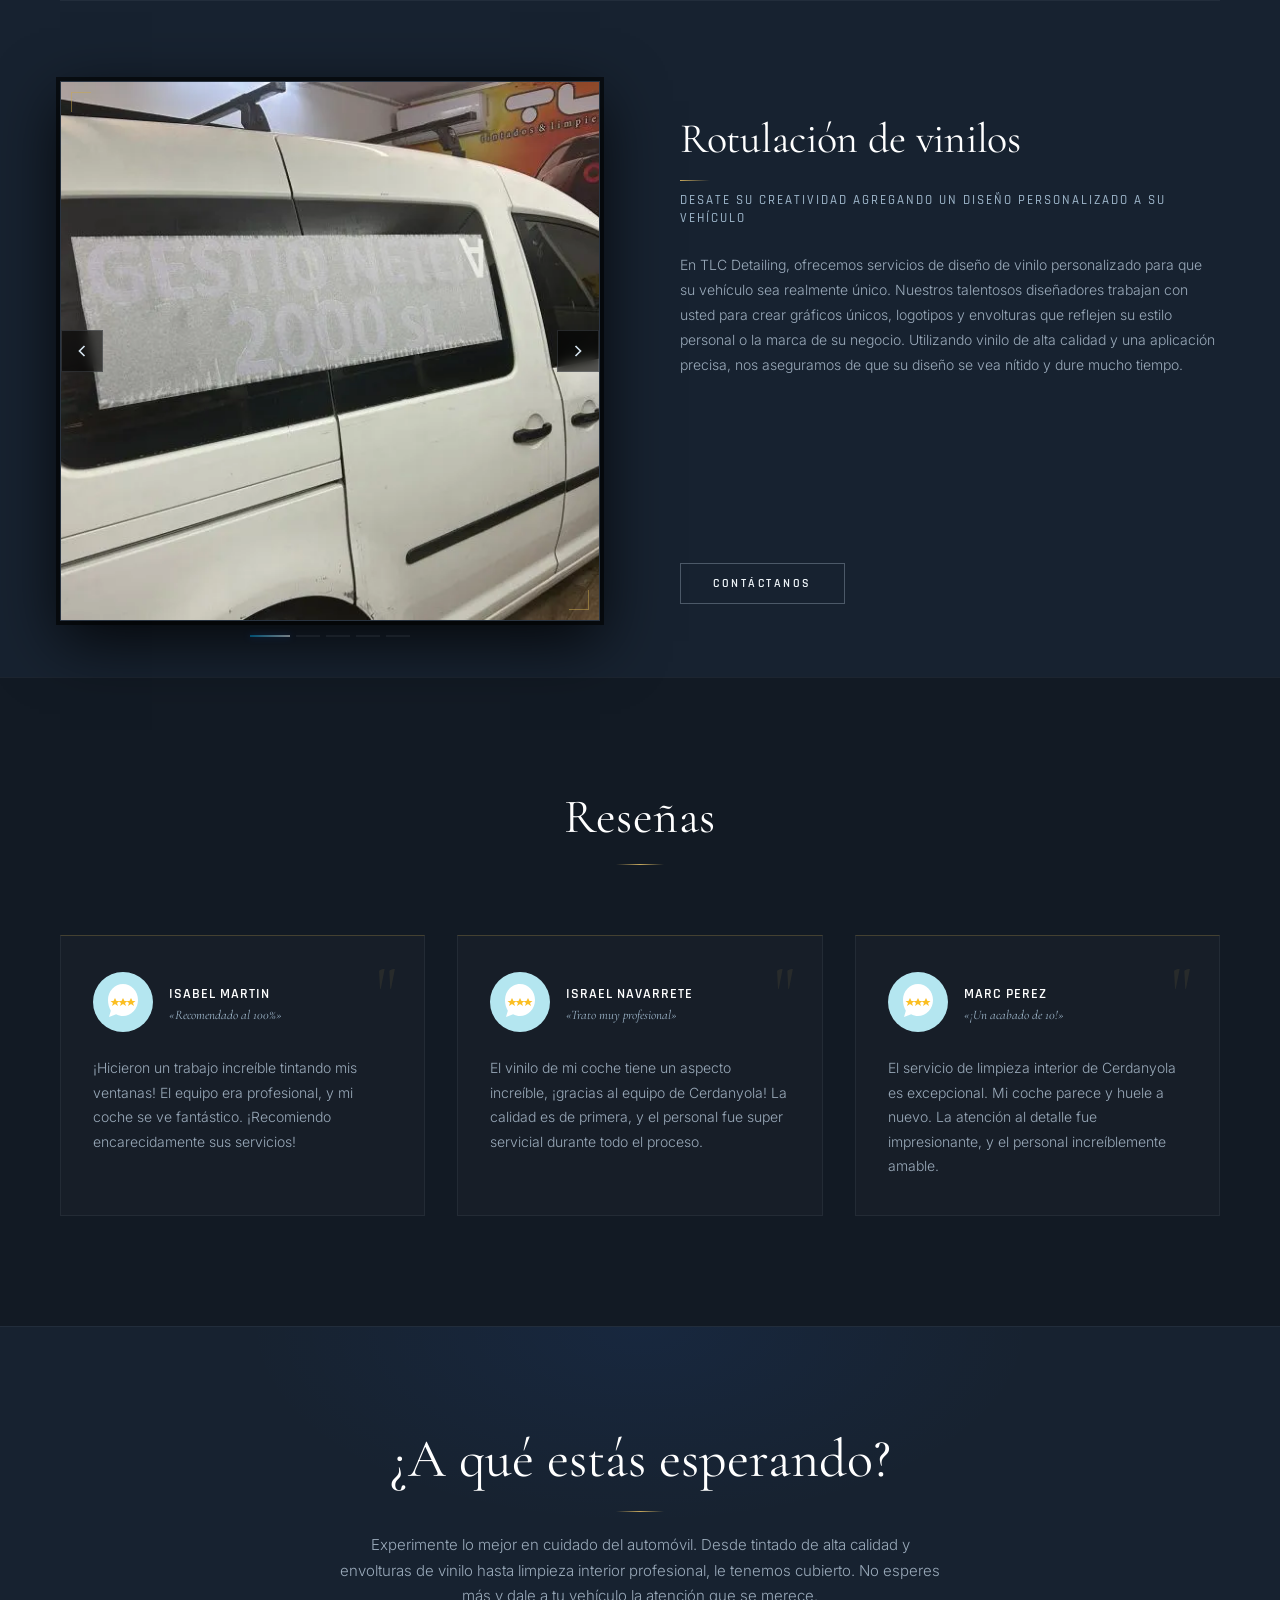
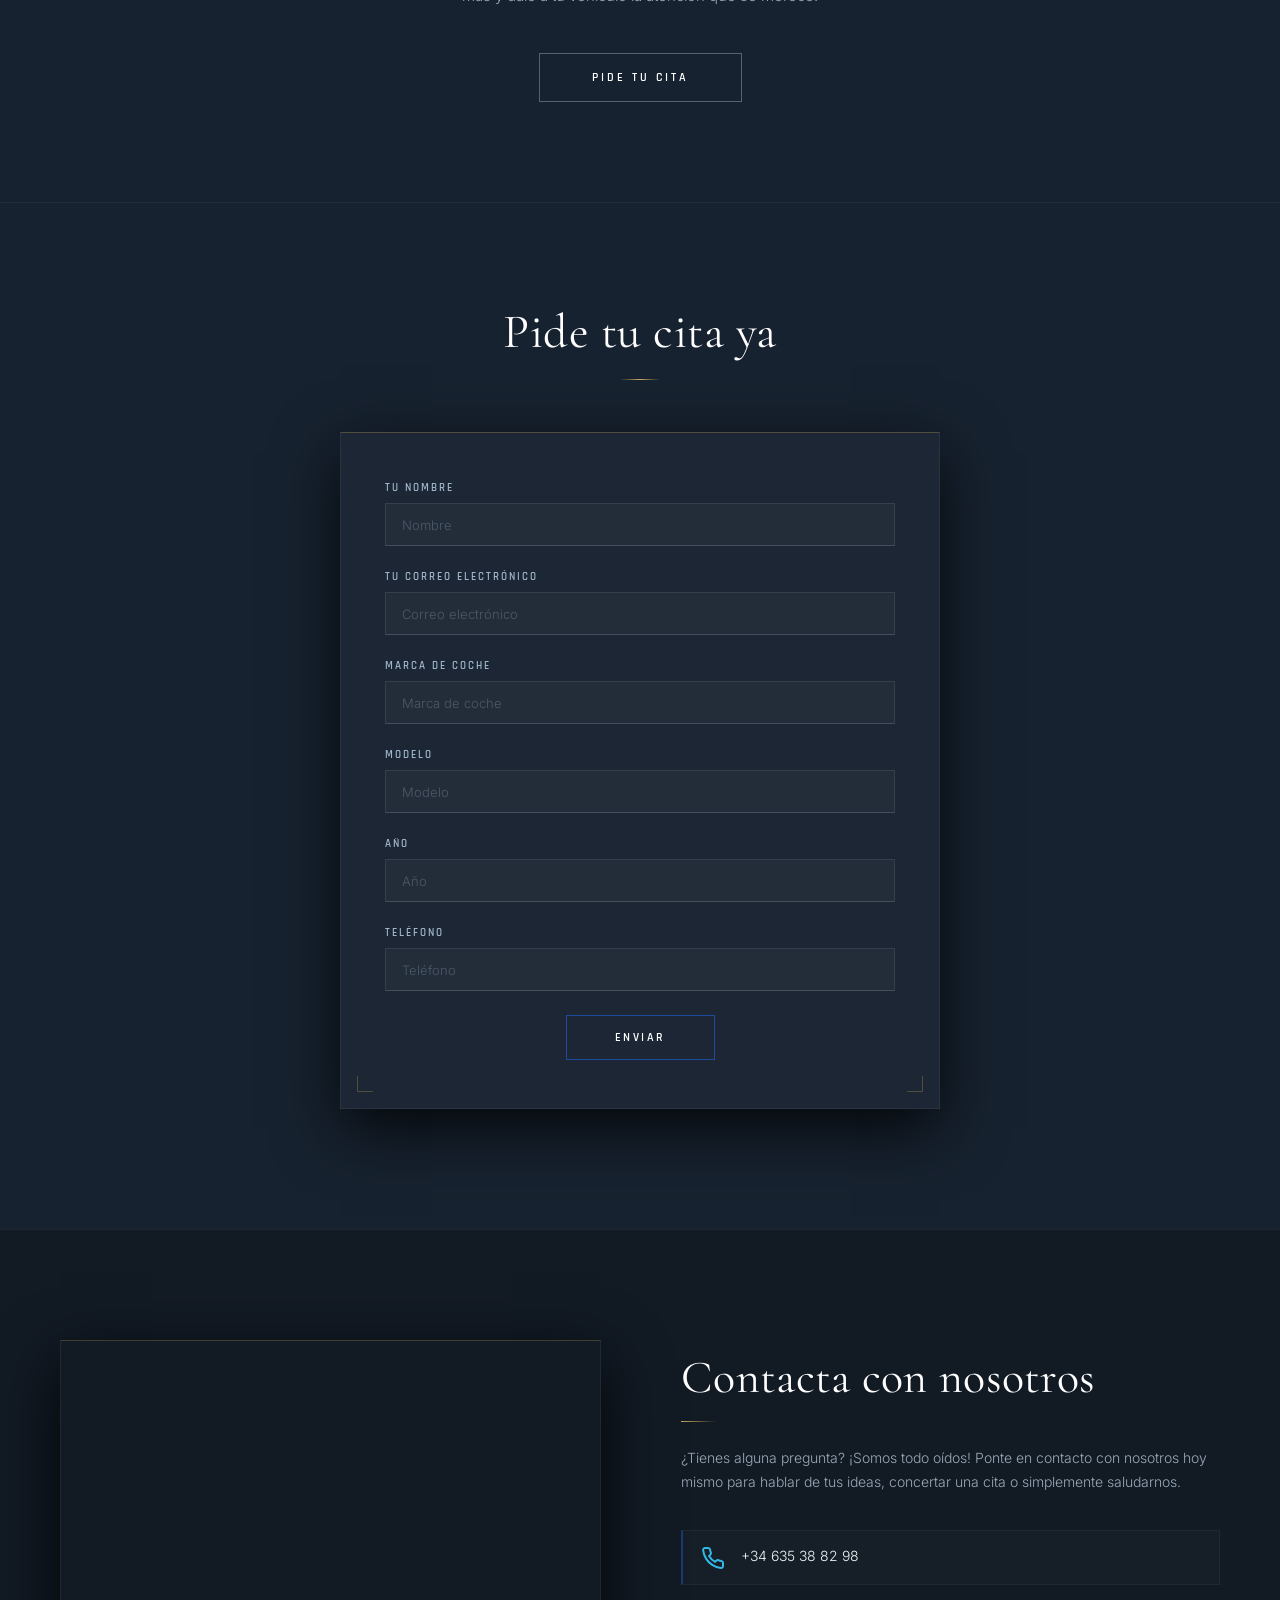
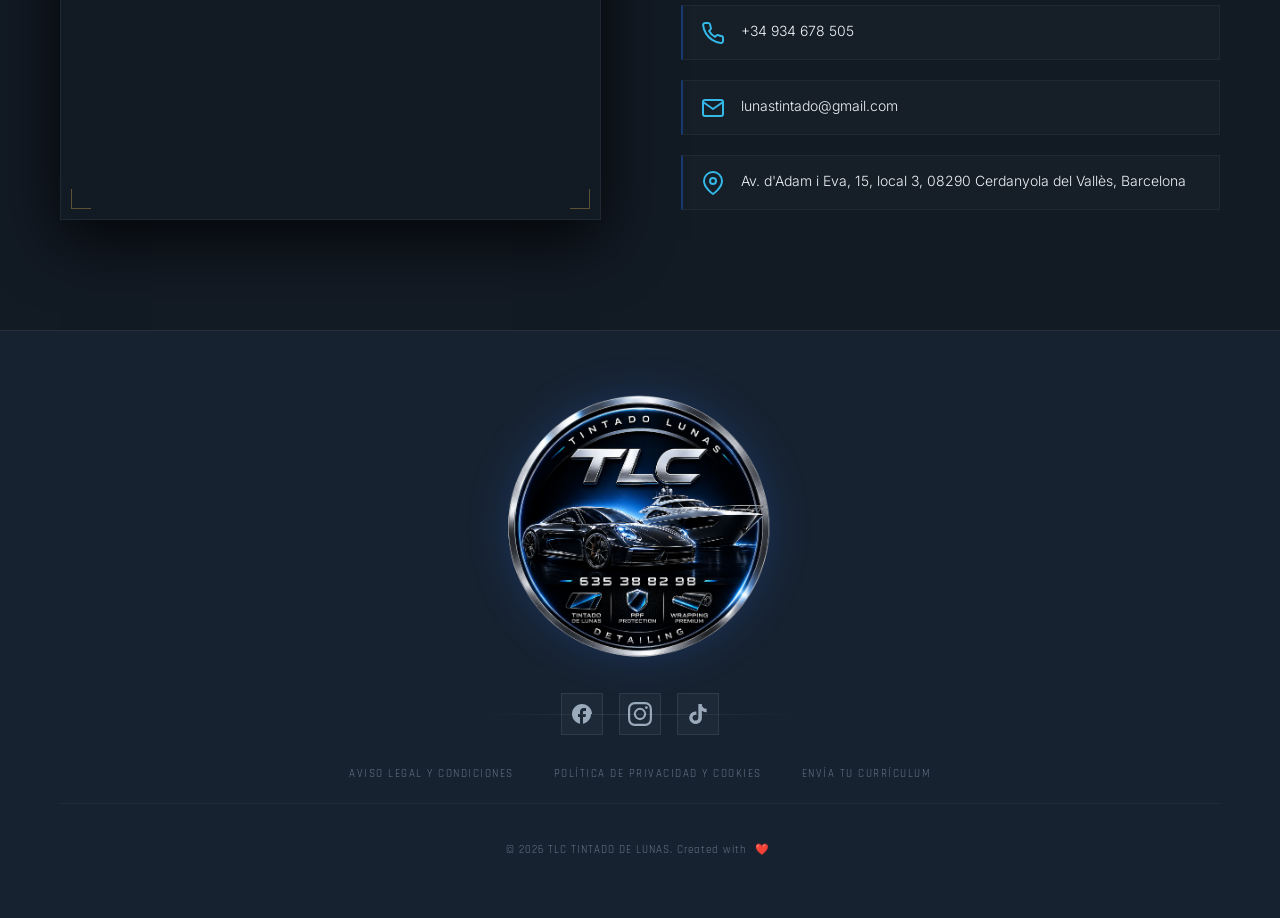
<file: vehiculos.html>
<!doctype html>
<html lang="es">
  <head>
    <meta charset="UTF-8" />
    <meta name="viewport" content="width=device-width, initial-scale=1.0" />
    <title>TLC Vehículos</title>
    <!-- Vinculamos los estilos CSS directamente -->
    <link rel="stylesheet" href="assets/css/style.css" />
  </head>
  <body>
    <!-- El Navbar escrito directamente en HTML -->
    <nav class="navbar">
      <div class="navbar-container">
        <!-- Logo -->
        <a href="index.html#inicio" class="navbar-logo">
          <img src="assets/icons/logo3.png" alt="Logo de la empresa" />
        </a>

        <!-- Botón Hamburguesa -->
        <button class="navbar-hamburger" aria-label="Abrir menú">
          <span></span>
          <span></span>
          <span></span>
        </button>

        <ul class="navbar-menu">
          <li class="navbar-item">
            <a href="index.html#inicio">Inicio</a>
          </li>
          <li class="navbar-item dropdown">
            <a href="vehiculos.html#servicios">
              Vehículos
              <svg
                class="chevron"
                viewBox="0 0 24 24"
                fill="none"
                stroke="currentColor"
                stroke-width="2"
                stroke-linecap="round"
                stroke-linejoin="round"
              >
                <polyline points="6 9 12 15 18 9"></polyline>
              </svg>
            </a>
            <ul class="dropdown-menu">
              <li>
                <a href="vehiculos.html#tintado"><span>Tintado</span></a>
              </li>
              <li>
                <a href="vehiculos.html#vinilo"><span>Vinilo</span></a>
              </li>
              <li>
                <a href="vehiculos.html#limpieza"><span>Limpieza de interiores</span></a>
              </li>
              <li>
                <a href="vehiculos.html#rotulacion"><span>Rotulación</span></a>
              </li>
            </ul>
          </li>
          <li class="navbar-item dropdown">
            <a href="nautica.html#servicios">
              Náutica
              <svg
                class="chevron"
                viewBox="0 0 24 24"
                fill="none"
                stroke="currentColor"
                stroke-width="2"
                stroke-linecap="round"
                stroke-linejoin="round"
              >
                <polyline points="6 9 12 15 18 9"></polyline>
              </svg>
            </a>
            <ul class="dropdown-menu">
              <li>
                <a href="nautica.html#tintado"><span>Tintado</span></a>
              </li>
              <li>
                <a href="nautica.html#vinilo"><span>Vinilo</span></a>
              </li>
              <li>
                <a href="nautica.html#limpieza"
                  ><span>Limpieza de interiores</span></a
                >
              </li>
              <li>
                <a href="nautica.html#rotulacion"><span>Rotulación</span></a>
              </li>
            </ul>
          </li>
          <li class="navbar-item">
            <a href="#contacto">Contacto</a>
          </li>
          <li class="navbar-item">
            <a href="#cita">Pide tu cita</a>
          </li>
        </ul>
      </div>
    </nav>

    <!-- Hero Section -->
    <section class="hero" id="inicio">
      <div class="hero-image-container">
        <img
          src="assets/photos/hero1.png"
          alt="Imagen principal"
          class="hero-image"
        />
        <div class="hero-overlay"></div>
      </div>

      <div class="hero-content-wrapper">
        <div class="hero-about-card">
          <h2>Detailing de alto rendimiento</h2>
          <p>
            En TLC ofrecemos servicios de Detailing profesional para coches y
            náutica, enfocados en un acabado de alto nivel y máxima protección.
          </p>
          <p>
            Realizamos limpiezas profundas y pulidos técnicos para eliminar
            imperfecciones, recuperar el brillo original y devolver a cada
            superficie un aspecto impecable. Trabajamos pintura, interiores y,
            en náutica, restauración de gelcoat afectado por el sol y el entorno
            marino.
          </p>
          <p>
            Aplicamos tratamientos cerámicos de última generación y ceras
            premium que protegen frente a rayos UV, suciedad y desgaste,
            aportando un acabado duradero, hidrofóbico y de aspecto exclusivo.
          </p>
          <p>
            Cada trabajo está diseñado para clientes que buscan algo más que un
            buen resultado: buscan perfección, protección y una imagen de
            auténtico nivel premium.
          </p>

          <div class="hero-btn-container">
            <a href="#cita" class="btn-primary">Pide tu cita</a>
          </div>
        </div>
      </div>
    </section>

    <!-- Services Section -->
    <section id="servicios" class="services-section">
      <!-- Servicio 1 (Tintado) -->
      <div id="tintado" class="service-block">
        <!-- Carrusel de imágenes -->
        <div class="service-carousel">
          <div class="carousel-image-container">
            <div class="carousel-track">
              <img
                src="assets/photos/tintado0.png"
                alt="Tintado de lunas"
                class="carousel-slide active"
              />
              <img
                src="assets/photos/tintado1.jpeg"
                alt="Tintado de lunas"
                class="carousel-slide"
              />
              <img
                src="assets/photos/tintado2.png"
                alt="Tintado de lunas"
                class="carousel-slide"
              />
              <img
                src="assets/photos/tintado3.png"
                alt="Tintado de lunas"
                class="carousel-slide"
              />
              <img
                src="assets/photos/tintado4.png"
                alt="Tintado de lunas"
                class="carousel-slide"
              />
              <img
                src="assets/photos/tintado5.png"
                alt="Tintado de lunas"
                class="carousel-slide"
              />
              <img
                src="assets/photos/tintado6.png"
                alt="Tintado de lunas"
                class="carousel-slide"
              />
              <img
                src="assets/photos/tintado7.jpeg"
                alt="Tintado de lunas"
                class="carousel-slide"
              />
            </div>
            <button class="carousel-btn prev" aria-label="Anterior">
              <svg
                viewBox="0 0 24 24"
                fill="none"
                stroke="currentColor"
                stroke-width="2"
              >
                <polyline points="15 18 9 12 15 6"></polyline>
              </svg>
            </button>
            <button class="carousel-btn next" aria-label="Siguiente">
              <svg
                viewBox="0 0 24 24"
                fill="none"
                stroke="currentColor"
                stroke-width="2"
              >
                <polyline points="9 18 15 12 9 6"></polyline>
              </svg>
            </button>
          </div>
          <!-- Puntos (Dots) fuera de la imagen -->
          <div class="carousel-dots">
            <span class="dot active" data-index="0"></span>
            <span class="dot" data-index="1"></span>
            <span class="dot" data-index="2"></span>
            <span class="dot" data-index="3"></span>
            <span class="dot" data-index="4"></span>
            <span class="dot" data-index="5"></span>
            <span class="dot" data-index="6"></span>
            <span class="dot" data-index="7"></span>
          </div>
        </div>

        <!-- Contenido de texto -->
        <div class="service-content">
          <h2>Tintado de lunas profesional para tu vehículo</h2>
          <h3>Transforma tu coche con un tintado de lunas premium</h3>
          <p>
            El tintado de lunas consiste en la aplicación de láminas solares
            sobre los cristales del vehículo para mejorar la estética, aumentar
            la privacidad y proteger el interior del coche. En TLC trabajamos
            con láminas nano cerámicas de alta gama, diseñadas para ofrecer una
            máxima protección frente a los rayos UV/UVA y un alto rechazo del
            calor IRR, ayudando a mantener el interior más fresco y confortable.
            Además, nuestras láminas no interfieren con señales electrónicas y
            están homologadas para ITV. Cada instalación incluye su certificado
            oficial, garantizando cumplimiento legal, seguridad y un acabado
            premium.
          </p>
        </div>
        <a href="#contacto" class="btn-outline">CONTÁCTANOS</a>
      </div>
      <!-- Servicio 2 (Vinilo) -->
      <div id="vinilo" class="service-block">
        <!-- Contenido de texto (a la izquierda) -->
        <div class="service-content">
          <h2>Vinilo</h2>
          <h3>
            Transforme su vehículo con nuestro servicio premium de vinilado
          </h3>
          <p>
            Nuestro equipo de expertos ofrece una amplia gama de colores y
            acabados para dar a su coche un aspecto impresionante y
            personalizado. Proteja su pintura y destaque en la carretera con
            nuestros vinilos de alta calidad. Concierte su cita hoy mismo para
            conseguir un nuevo aspecto.
          </p>
        </div>

        <!-- Carrusel de imágenes (a la derecha) -->
        <div class="service-carousel">
          <div class="carousel-image-container">
            <div class="carousel-track">
              <img
                src="assets/photos/vinilo1.png"
                alt="Servicio de vinilo 1"
                class="carousel-slide active"
              />
              <img
                src="assets/photos/vinilo2.png"
                alt="Servicio de vinilo 2"
                class="carousel-slide"
              />
            </div>
            <button class="carousel-btn prev" aria-label="Anterior">
              <svg
                viewBox="0 0 24 24"
                fill="none"
                stroke="currentColor"
                stroke-width="2"
              >
                <polyline points="15 18 9 12 15 6"></polyline>
              </svg>
            </button>
            <button class="carousel-btn next" aria-label="Siguiente">
              <svg
                viewBox="0 0 24 24"
                fill="none"
                stroke="currentColor"
                stroke-width="2"
              >
                <polyline points="9 18 15 12 9 6"></polyline>
              </svg>
            </button>
          </div>
          <!-- Puntos (Dots) fuera de la imagen -->
          <div class="carousel-dots">
            <span class="dot active" data-index="0"></span>
            <span class="dot" data-index="1"></span>
          </div>
        </div>

        <a href="#contacto" class="btn-outline">CONTÁCTANOS</a>
      </div>

      <!-- Servicio 3 (Limpieza) -->
      <div id="limpieza" class="service-block">
        <!-- Carrusel de imágenes (a la izquierda) -->
        <div class="service-carousel">
          <div class="carousel-image-container">
            <div class="carousel-track">
              <img
                src="assets/photos/limpieza1.webp"
                alt="Servicio de limpieza 1"
                class="carousel-slide active"
              />
              <img
                src="assets/photos/limpieza2.webp"
                alt="Servicio de limpieza 2"
                class="carousel-slide"
              />
              <img
                src="assets/photos/limpieza3.webp"
                alt="Servicio de limpieza 3"
                class="carousel-slide"
              />
              <img
                src="assets/photos/limpieza4.webp"
                alt="Servicio de limpieza 4"
                class="carousel-slide"
              />
              <img
                src="assets/photos/limpieza5.webp"
                alt="Servicio de limpieza 5"
                class="carousel-slide"
              />
              <img
                src="assets/photos/limpieza6.webp"
                alt="Servicio de limpieza 6"
                class="carousel-slide"
              />
              <img
                src="assets/photos/limpieza7.webp"
                alt="Servicio de limpieza 7"
                class="carousel-slide"
              />
              <img
                src="assets/photos/limpieza8.webp"
                alt="Servicio de limpieza 8"
                class="carousel-slide"
              />
            </div>
            <button class="carousel-btn prev" aria-label="Anterior">
              <svg
                viewBox="0 0 24 24"
                fill="none"
                stroke="currentColor"
                stroke-width="2"
              >
                <polyline points="15 18 9 12 15 6"></polyline>
              </svg>
            </button>
            <button class="carousel-btn next" aria-label="Siguiente">
              <svg
                viewBox="0 0 24 24"
                fill="none"
                stroke="currentColor"
                stroke-width="2"
              >
                <polyline points="9 18 15 12 9 6"></polyline>
              </svg>
            </button>
          </div>
          <!-- Puntos (Dots) fuera de la imagen -->
          <div class="carousel-dots">
            <span class="dot active" data-index="0"></span>
            <span class="dot" data-index="1"></span>
            <span class="dot" data-index="2"></span>
            <span class="dot" data-index="3"></span>
            <span class="dot" data-index="4"></span>
            <span class="dot" data-index="5"></span>
            <span class="dot" data-index="6"></span>
            <span class="dot" data-index="7"></span>
          </div>
        </div>

        <!-- Contenido de texto (a la derecha) -->
        <div class="service-content">
          <h2>Limpieza de interiores</h2>
          <h3>
            Revitalice el interior de su coche con nuestros servicios de
            limpieza profesional
          </h3>
          <p>
            Nuestro experto equipo utiliza productos de primera calidad para
            limpiar en profundidad y restaurar cada superficie, dejando su
            vehículo impecable y fresco. Experimente la máxima limpieza y
            confort en su coche con nuestra meticulosa limpieza interior.
            Reserve su servicio hoy mismo.
          </p>
        </div>
        <a href="#contacto" class="btn-outline">CONTÁCTANOS</a>
      </div>

      <!-- Servicio 4 (Rotulación) -->
      <div id="rotulacion" class="service-block">
        <!-- Contenido de texto (a la izquierda) -->
        <div class="service-content">
          <h2>Rotulación de vinilos</h2>
          <h3>
            Desate su creatividad agregando un diseño personalizado a su
            vehículo
          </h3>
          <p>
            En TLC Detailing, ofrecemos servicios de diseño de vinilo
            personalizado para que su vehículo sea realmente único. Nuestros
            talentosos diseñadores trabajan con usted para crear gráficos
            únicos, logotipos y envolturas que reflejen su estilo personal o la
            marca de su negocio. Utilizando vinilo de alta calidad y una
            aplicación precisa, nos aseguramos de que su diseño se vea nítido y
            dure mucho tiempo.
          </p>
        </div>

        <!-- Carrusel de imágenes (a la derecha) -->
        <div class="service-carousel">
          <div class="carousel-image-container">
            <div class="carousel-track">
              <img
                src="assets/photos/rotulacion1.webp"
                alt="Servicio de rotulación 1"
                class="carousel-slide active"
              />
              <img
                src="assets/photos/rotulacion2.webp"
                alt="Servicio de rotulación 2"
                class="carousel-slide"
              />
              <img
                src="assets/photos/rotulacion3.webp"
                alt="Servicio de rotulación 3"
                class="carousel-slide"
              />
              <img
                src="assets/photos/rotulacion4.webp"
                alt="Servicio de rotulación 4"
                class="carousel-slide"
              />
              <img
                src="assets/photos/rotulacion5.webp"
                alt="Servicio de rotulación 5"
                class="carousel-slide"
              />
            </div>
            <button class="carousel-btn prev" aria-label="Anterior">
              <svg
                viewBox="0 0 24 24"
                fill="none"
                stroke="currentColor"
                stroke-width="2"
              >
                <polyline points="15 18 9 12 15 6"></polyline>
              </svg>
            </button>
            <button class="carousel-btn next" aria-label="Siguiente">
              <svg
                viewBox="0 0 24 24"
                fill="none"
                stroke="currentColor"
                stroke-width="2"
              >
                <polyline points="9 18 15 12 9 6"></polyline>
              </svg>
            </button>
          </div>
          <!-- Puntos (Dots) fuera de la imagen -->
          <div class="carousel-dots">
            <span class="dot active" data-index="0"></span>
            <span class="dot" data-index="1"></span>
            <span class="dot" data-index="2"></span>
            <span class="dot" data-index="3"></span>
            <span class="dot" data-index="4"></span>
          </div>
        </div>

        <a href="#contacto" class="btn-outline">CONTÁCTANOS</a>
      </div>
    </section>

    <!-- Reseñas Section -->
    <section id="resenas" class="reviews-section">
      <h2 class="reviews-title">Reseñas</h2>

      <div class="reviews-grid">
        <!-- Reseña 1 -->
        <div class="review-card">
          <div class="review-header">
            <div class="review-icon">
              <svg
                width="60"
                height="60"
                viewBox="0 0 60 60"
                fill="none"
                xmlns="http://www.w3.org/2000/svg"
              >
                <circle cx="30" cy="30" r="30" fill="#B4E6F0" />
                <path
                  d="M15 28C15 19.1634 21.7157 12 30 12C38.2843 12 45 19.1634 45 28C45 36.8366 38.2843 44 30 44C27.5255 44 25.1895 43.3444 23.1612 42.197L16 45L17.8488 38.6472C16.0378 35.733 15 32.0163 15 28Z"
                  fill="white"
                />
                <path
                  d="M22 26L23.5 29H26.5L24 31L25 34L22 32L19 34L20 31L17.5 29H20.5L22 26Z"
                  fill="#FBBF24"
                />
                <path
                  d="M30 26L31.5 29H34.5L32 31L33 34L30 32L27 34L28 31L25.5 29H28.5L30 26Z"
                  fill="#FBBF24"
                />
                <path
                  d="M38 26L39.5 29H42.5L40 31L41 34L38 32L35 34L36 31L33.5 29H36.5L38 26Z"
                  fill="#FBBF24"
                />
              </svg>
            </div>
            <div class="review-author">
              <h4>Isabel Martin</h4>
              <span>«Recomendado al 100%»</span>
            </div>
          </div>
          <p>
            ¡Hicieron un trabajo increíble tintando mis ventanas! El equipo era
            profesional, y mi coche se ve fantástico. ¡Recomiendo
            encarecidamente sus servicios!
          </p>
        </div>

        <!-- Reseña 2 -->
        <div class="review-card">
          <div class="review-header">
            <div class="review-icon">
              <svg
                width="60"
                height="60"
                viewBox="0 0 60 60"
                fill="none"
                xmlns="http://www.w3.org/2000/svg"
              >
                <circle cx="30" cy="30" r="30" fill="#B4E6F0" />
                <path
                  d="M15 28C15 19.1634 21.7157 12 30 12C38.2843 12 45 19.1634 45 28C45 36.8366 38.2843 44 30 44C27.5255 44 25.1895 43.3444 23.1612 42.197L16 45L17.8488 38.6472C16.0378 35.733 15 32.0163 15 28Z"
                  fill="white"
                />
                <path
                  d="M22 26L23.5 29H26.5L24 31L25 34L22 32L19 34L20 31L17.5 29H20.5L22 26Z"
                  fill="#FBBF24"
                />
                <path
                  d="M30 26L31.5 29H34.5L32 31L33 34L30 32L27 34L28 31L25.5 29H28.5L30 26Z"
                  fill="#FBBF24"
                />
                <path
                  d="M38 26L39.5 29H42.5L40 31L41 34L38 32L35 34L36 31L33.5 29H36.5L38 26Z"
                  fill="#FBBF24"
                />
              </svg>
            </div>
            <div class="review-author">
              <h4>Israel Navarrete</h4>
              <span>«Trato muy profesional»</span>
            </div>
          </div>
          <p>
            El vinilo de mi coche tiene un aspecto increíble, ¡gracias al equipo
            de Cerdanyola! La calidad es de primera, y el personal fue super
            servicial durante todo el proceso.
          </p>
        </div>

        <!-- Reseña 3 -->
        <div class="review-card">
          <div class="review-header">
            <div class="review-icon">
              <svg
                width="60"
                height="60"
                viewBox="0 0 60 60"
                fill="none"
                xmlns="http://www.w3.org/2000/svg"
              >
                <circle cx="30" cy="30" r="30" fill="#B4E6F0" />
                <path
                  d="M15 28C15 19.1634 21.7157 12 30 12C38.2843 12 45 19.1634 45 28C45 36.8366 38.2843 44 30 44C27.5255 44 25.1895 43.3444 23.1612 42.197L16 45L17.8488 38.6472C16.0378 35.733 15 32.0163 15 28Z"
                  fill="white"
                />
                <path
                  d="M22 26L23.5 29H26.5L24 31L25 34L22 32L19 34L20 31L17.5 29H20.5L22 26Z"
                  fill="#FBBF24"
                />
                <path
                  d="M30 26L31.5 29H34.5L32 31L33 34L30 32L27 34L28 31L25.5 29H28.5L30 26Z"
                  fill="#FBBF24"
                />
                <path
                  d="M38 26L39.5 29H42.5L40 31L41 34L38 32L35 34L36 31L33.5 29H36.5L38 26Z"
                  fill="#FBBF24"
                />
              </svg>
            </div>
            <div class="review-author">
              <h4>Marc Perez</h4>
              <span>«¡Un acabado de 10!»</span>
            </div>
          </div>
          <p>
            El servicio de limpieza interior de Cerdanyola es excepcional. Mi
            coche parece y huele a nuevo. La atención al detalle fue
            impresionante, y el personal increíblemente amable.
          </p>
        </div>
      </div>
    </section>

    <!-- CTA Section -->
    <section class="cta-section">
      <div class="cta-container">
        <h2>¿A qué estás esperando?</h2>
        <p>
          Experimente lo mejor en cuidado del automóvil. Desde tintado de alta
          calidad y envolturas de vinilo hasta limpieza interior profesional, le
          tenemos cubierto. No esperes más y dale a tu vehículo la atención que
          se merece.
        </p>
        <a href="#cita" class="btn-pill">PIDE TU CITA</a>
      </div>
    </section>

    <!-- Contact Form Section -->
    <section id="cita" class="contact-section">
      <h2 class="form-title">Pide tu cita ya</h2>
      <div class="form-container">
        <form id="contact-form" action="send_mail.php" method="POST">
          <div class="form-group">
            <label for="nombre">Tu nombre</label>
            <input
              type="text"
              id="nombre"
              name="nombre"
              placeholder="Nombre"
              required
            />
          </div>
          <div class="form-group">
            <label for="email">Tu correo electrónico</label>
            <input
              type="email"
              id="email"
              name="email"
              placeholder="Correo electrónico"
              required
            />
          </div>
          <div class="form-group">
            <label for="marca">Marca de coche</label>
            <input
              type="text"
              id="marca"
              name="marca"
              placeholder="Marca de coche"
            />
          </div>
          <div class="form-group">
            <label for="modelo">Modelo</label>
            <input type="text" id="modelo" name="modelo" placeholder="Modelo" />
          </div>
          <div class="form-group">
            <label for="anio">Año</label>
            <input type="number" id="anio" name="anio" placeholder="Año" />
          </div>
          <div class="form-group">
            <label for="telefono">Teléfono</label>
            <input
              type="tel"
              id="telefono"
              name="telefono"
              placeholder="Teléfono"
              required
            />
          </div>
          <button type="submit" class="btn-submit">Enviar</button>
        </form>
        <div
          id="form-response"
          style="
            margin-top: 20px;
            padding: 15px;
            border-radius: 8px;
            display: none;
          "
        ></div>
      </div>
    </section>

    <!-- Footer Contact Section -->
    <section id="contacto" class="footer-contact-section">
      <div class="footer-contact-container">
        <!-- Google Maps -->
        <div class="map-container">
          <iframe
            src="https://www.google.com/maps/embed?pb=!1m18!1m12!1m3!1d2988.665476344238!2d2.1384026!3d41.4883492!2m3!1f0!2f0!3f0!3m2!1i1024!2i768!4f13.1!3m3!1m2!1s0x12a4be6f8f74780d%3A0xc3f10137996396e6!2sAv.%20d'Adam%20i%20Eva%2C%2015%2C%2008290%20Cerdanyola%20del%20Vall%C3%A8s%2C%20Barcelona!5e0!3m2!1ses!2ses!4v1713869800000!5m2!1ses!2ses"
            width="100%"
            height="100%"
            style="border: 0"
            allowfullscreen=""
            loading="lazy"
            referrerpolicy="no-referrer-when-downgrade"
          >
          </iframe>
        </div>

        <!-- Contact Info -->
        <div class="contact-info-container">
          <h2>Contacta con nosotros</h2>
          <p>
            ¿Tienes alguna pregunta? ¡Somos todo oídos! Ponte en contacto con
            nosotros hoy mismo para hablar de tus ideas, concertar una cita o
            simplemente saludarnos.
          </p>

          <div class="contact-details">
            <div class="contact-item">
              <svg
                width="24"
                height="24"
                viewBox="0 0 24 24"
                fill="none"
                stroke="currentColor"
                stroke-width="2"
                stroke-linecap="round"
                stroke-linejoin="round"
              >
                <path
                  d="M22 16.92v3a2 2 0 0 1-2.18 2 19.79 19.79 0 0 1-8.63-3.07 19.5 19.5 0 0 1-6-6 19.79 19.79 0 0 1-3.07-8.67A2 2 0 0 1 4.11 2h3a2 2 0 0 1 2 1.72 12.84 12.84 0 0 0 .7 2.81 2 2 0 0 1-.45 2.11L8.09 9.91a16 16 0 0 0 6 6l1.27-1.27a2 2 0 0 1 2.11-.45 12.84 12.84 0 0 0 2.81.7A2 2 0 0 1 22 16.92z"
                ></path>
              </svg>
              <span>+34 635 38 82 98</span>
            </div>
            <div class="contact-item">
              <svg
                width="24"
                height="24"
                viewBox="0 0 24 24"
                fill="none"
                stroke="currentColor"
                stroke-width="2"
                stroke-linecap="round"
                stroke-linejoin="round"
              >
                <path
                  d="M22 16.92v3a2 2 0 0 1-2.18 2 19.79 19.79 0 0 1-8.63-3.07 19.5 19.5 0 0 1-6-6 19.79 19.79 0 0 1-3.07-8.67A2 2 0 0 1 4.11 2h3a2 2 0 0 1 2 1.72 12.84 12.84 0 0 0 .7 2.81 2 2 0 0 1-.45 2.11L8.09 9.91a16 16 0 0 0 6 6l1.27-1.27a2 2 0 0 1 2.11-.45 12.84 12.84 0 0 0 2.81.7A2 2 0 0 1 22 16.92z"
                ></path>
              </svg>
              <span>+34 934 678 505</span>
            </div>
            <div class="contact-item">
              <svg
                width="24"
                height="24"
                viewBox="0 0 24 24"
                fill="none"
                stroke="currentColor"
                stroke-width="2"
                stroke-linecap="round"
                stroke-linejoin="round"
              >
                <path
                  d="M4 4h16c1.1 0 2 .9 2 2v12c0 1.1-.9 2-2 2H4c-1.1 0-2-.9-2-2V6c0-1.1.9-2 2-2z"
                ></path>
                <polyline points="22,6 12,13 2,6"></polyline>
              </svg>
              <span>lunastintado@gmail.com</span>
            </div>
            <div class="contact-item">
              <svg
                width="24"
                height="24"
                viewBox="0 0 24 24"
                fill="none"
                stroke="currentColor"
                stroke-width="2"
                stroke-linecap="round"
                stroke-linejoin="round"
              >
                <path d="M21 10c0 7-9 13-9 13s-9-6-9-13a9 9 0 0 1 18 0z"></path>
                <circle cx="12" cy="10" r="3"></circle>
              </svg>
              <span
                >Av. d'Adam i Eva, 15, local 3, 08290 Cerdanyola del Vallès,
                Barcelona</span
              >
            </div>
          </div>
        </div>
      </div>
    </section>

    <!-- Main Footer -->
    <footer class="main-footer">
      <div class="footer-container">
        <div class="footer-content">
          <!-- Logo centrado -->
          <div class="footer-logo">
            <img src="assets/icons/logo3.png" alt="TLC Detailing Emblem" />
          </div>

          <!-- Redes sociales debajo del logo -->
          <div class="social-icons">
            <a
              href="https://www.facebook.com/people/tintados__lunas__coches/100064148806658/?name=xhp_nt__fblite__profile__tab_bar"
              aria-label="Facebook"
              target="_blank"
              rel="noopener"
            >
              <svg
                width="24"
                height="24"
                viewBox="0 0 24 24"
                fill="currentColor"
              >
                <path
                  d="M22 12c0-5.52-4.48-10-10-10S2 6.48 2 12c0 4.84 3.44 8.87 8 9.8V15H8v-3h2V9.5C10 7.57 11.57 6 13.5 6H16v3h-2c-.55 0-1 .45-1 1V12h3l-.5 3h-2.5v6.8c4.56-.93 8-4.96 8-9.8z"
                />
              </svg>
            </a>
            <a href="#" aria-label="Instagram">
              <svg
                width="24"
                height="24"
                viewBox="0 0 24 24"
                fill="currentColor"
              >
                <path
                  d="M12 2.163c3.204 0 3.584.012 4.85.07 1.366.062 2.633.332 3.608 1.308.975.975 1.245 2.242 1.308 3.608.058 1.266.07 1.646.07 4.85s-.012 3.584-.07 4.85c-.063 1.366-.333 2.633-1.308 3.608-.975.975-2.242 1.245-3.608 1.308-1.266.058-1.646.07-4.85.07s-3.584-.012-4.85-.07c-1.366-.063-2.633-.333-3.608-1.308-.975-.975-1.245-2.242-1.308-3.608-.058-1.266-.07-1.646-.07-4.85s.012-3.584.07-4.85c.062-1.366.332-2.633 1.308-3.608.975-.975 2.242-1.245 3.608-1.308 1.266-.058 1.646-.07 4.85-.07zM12 0C8.741 0 8.333.014 7.053.072 2.695.272.273 2.69.073 7.052.014 8.333 0 8.741 0 12c0 3.259.014 3.668.072 4.948.2 4.358 2.618 6.78 6.98 6.98 1.281.058 1.689.072 4.948.072 3.259 0 3.668-.014 4.948-.072 4.354-.2 6.782-2.618 6.979-6.98.059-1.28.073-1.689.073-4.948 0-3.259-.014-3.667-.072-4.947-.196-4.354-2.617-6.78-6.979-6.98C15.668.014 15.259 0 12 0zm0 5.838a6.162 6.162 0 1 0 0 12.324 6.162 6.162 0 0 0 0-12.324zM12 16a4.162 4.162 0 1 1 0-8.324A4.162 4.162 0 0 1 12 16zm6.406-11.845a1.44 1.44 0 1 0 0 2.881 1.44 1.44 0 0 0 0-2.881z"
                />
              </svg>
            </a>
            <a
              href="https://www.tiktok.com/@tlc.tintadolunas"
              aria-label="TikTok"
              target="_blank"
              rel="noopener"
            >
              <svg
                width="24"
                height="24"
                viewBox="0 0 24 24"
                fill="currentColor"
              >
                <path
                  d="M19.59 6.69a4.83 4.83 0 0 1-3.77-4.25V2h-3.45v13.67a2.89 2.89 0 0 1-5.2 1.74 2.89 2.89 0 0 1 2.31-4.64 2.93 2.93 0 0 1 .88.13V9.4a6.84 6.84 0 0 0-1 .05A6.33 6.33 0 0 0 5 20.1a6.34 6.34 0 0 0 10.86-4.43v-7a8.16 8.16 0 0 0 4.77 1.52v-3.4a4.85 4.85 0 0 1-1-.1z"
                />
              </svg>
            </a>
          </div>

          <!-- Enlaces debajo de las redes -->
          <div class="footer-nav-links">
            <a href="aviso-legal.html" target="_blank" rel="noopener"
              >Aviso legal y condiciones</a
            >
            <a href="politica-privacidad.html" target="_blank" rel="noopener"
              >Política de privacidad y cookies</a
            >
            <a href="mailto:lunastintado@gmail.com">Envía tu currículum</a>
          </div>
        </div>

        <div class="footer-bottom">
          <p>
            © 2026 TLC TINTADO DE LUNAS. Created with
            <span class="heart">❤️</span>
          </p>
        </div>
      </div>
    </footer>

    <!-- Vinculamos JavaScript por si quieres añadir interactividad luego -->
    <script type="module" src="assets/js/main.js"></script>
  </body>
</html>
</file>
<file: assets/css/style.css>
/* =========================================
   TLC — Premium Automotive CSS
   Estilo: Luxury / Alto Rendimiento
   Inspiración: BMW, Mercedes-Benz
   ========================================= */

@import url('https://fonts.googleapis.com/css2?family=Cormorant+Garamond:wght@300;400;500;600&family=Rajdhani:wght@300;400;500;600;700&family=Inter:wght@300;400;500&display=swap');

/* =========================================
   Variables y Reset
   ========================================= */
:root {
  /* Paleta principal */
  --black: #172230;
  --carbon: #172230;
  --graphite: #121A24;
  --graphite-mid: #1A2430;
  --graphite-lt: #243240;
  --steel: #324355;

  /* Acento marino / tecnológico */
  --chrome: #D6E4EF;
  --chrome-mid: #9EB6CA;
  --blue-accent: #008ECC;
  --blue-glow: #33B8E8;
  --blue-deep: #005B8F;

  /* Detalles premium */
  --gold: #C7A85D;
  --gold-lt: #E6CA88;
  --silver: #BFC9D4;

  /* Texto */
  --text-white: #FFFFFF;
  --text-light: #EEF4F8;
  --text-muted: #9AAABA;
  --text-dim: #66758A;

  /* Tipografía */
  --font-display: 'Cormorant Garamond', 'Georgia', serif;
  --font-ui: 'Rajdhani', 'Arial Narrow', sans-serif;
  --font-body: 'Inter', system-ui, sans-serif;

  /* Espaciado */
  --nav-height: 100px;
  --section-pad: 110px 60px;
  --radius-sm: 6px;
  --radius-md: 12px;
  --radius-lg: 20px;

  /* Sombras */
  --shadow-dark: 0 20px 60px rgba(0, 0, 0, 0.8);
  --shadow-blue: 0 0 30px rgba(30, 111, 255, 0.25);
  --shadow-gold: 0 0 20px rgba(201, 168, 76, 0.3);
  --glow-chrome: 0 0 12px rgba(200, 216, 232, 0.4);
}

html {
  scroll-behavior: smooth;
}

*,
*::before,
*::after {
  box-sizing: border-box;
}

section[id] {
  scroll-margin-top: var(--nav-height);
}

body {
  margin: 0;
  font-family: var(--font-body);
  background-color: var(--carbon);
  color: var(--text-white);
  -webkit-font-smoothing: antialiased;
  -moz-osx-font-smoothing: grayscale;
  padding-top: var(--nav-height);
}

/* =========================================
   NAVBAR
   ========================================= */
.navbar {
  background-color: #172230;
  backdrop-filter: blur(16px) saturate(180%);
  -webkit-backdrop-filter: blur(16px) saturate(180%);
  height: var(--nav-height);
  display: flex;
  align-items: center;
  padding: 0 60px;
  position: fixed;
  top: 0;
  left: 0;
  width: 100%;
  z-index: 2000;
  /* Línea inferior cromada — detalle de lujo */
  border-bottom: 1px solid rgba(200, 216, 232, 0.12);
  box-shadow: 0 1px 0 rgba(201, 168, 76, 0.08), 0 4px 40px rgba(0, 0, 0, 0.7);
  transition: height 0.3s ease, background 0.3s ease;
}

.navbar-container {
  width: 100%;
  max-width: 1280px;
  margin: 0 auto;
  display: flex;
  justify-content: space-between;
  align-items: center;
}

.navbar-logo {
  display: flex;
  align-items: center;
  text-decoration: none;
}

.navbar-logo img {
  height: 88px;
  width: auto;
  object-fit: contain;
  /* Sutil brillo cromado al logo */
  filter: drop-shadow(0 0 8px rgba(200, 216, 232, 0.3));
  transition: filter 0.3s ease;
}

.navbar-logo:hover img {
  filter: drop-shadow(0 0 14px rgba(200, 216, 232, 0.6));
}

/* Hamburguesa */
.navbar-hamburger {
  display: none;
  flex-direction: column;
  justify-content: space-between;
  width: 28px;
  height: 18px;
  background: transparent;
  border: none;
  cursor: pointer;
  padding: 0;
  z-index: 2001;
  position: relative;
}

.navbar-hamburger span {
  width: 100%;
  height: 1.5px;
  background: linear-gradient(90deg, var(--chrome), var(--blue-accent));
  border-radius: 2px;
  transition: all 0.35s cubic-bezier(0.4, 0, 0.2, 1);
  transform-origin: center;
}

.navbar-hamburger.active span:nth-child(1) {
  transform: translateY(8.25px) rotate(45deg);
}

.navbar-hamburger.active span:nth-child(2) {
  opacity: 0;
  transform: translateX(-8px);
}

.navbar-hamburger.active span:nth-child(3) {
  transform: translateY(-8.25px) rotate(-45deg);
}

/* Menu links */
.navbar-menu {
  list-style: none;
  display: flex;
  gap: 44px;
  margin: 0;
  padding: 0;
  align-items: center;
}

.navbar-item {
  position: relative;
}

.navbar-item a {
  text-decoration: none;
  color: var(--text-light);
  font-family: var(--font-ui);
  font-size: 13px;
  font-weight: 500;
  letter-spacing: 2px;
  text-transform: uppercase;
  display: flex;
  align-items: center;
  gap: 6px;
  padding: 8px 0;
  transition: color 0.3s ease, text-shadow 0.3s ease;
  position: relative;
}

/* Línea de hover cromada — estilo BMW */
.navbar-item a::after {
  content: '';
  position: absolute;
  bottom: -2px;
  left: 0;
  width: 100%;
  height: 1px;
  background: linear-gradient(90deg, var(--blue-accent), var(--chrome));
  transform: scaleX(0);
  transform-origin: right;
  transition: transform 0.4s cubic-bezier(0.4, 0, 0.2, 1);
  box-shadow: 0 0 6px rgba(30, 111, 255, 0.6);
}

.navbar-item a:hover {
  color: var(--text-white);
  text-shadow: 0 0 10px rgba(200, 216, 232, 0.5);
}

.navbar-item a:hover::after {
  transform: scaleX(1);
  transform-origin: left;
}

/* Chevron */
.chevron {
  width: 12px;
  height: 12px;
  transition: transform 0.3s ease;
  opacity: 0.7;
}

.navbar-item.dropdown:hover .chevron {
  transform: rotate(180deg);
  opacity: 1;
}

/* Dropdown */
.dropdown {
  position: relative;
}

.dropdown-menu {
  position: absolute;
  top: calc(100% + 20px);
  left: 50%;
  transform: translateX(-50%) translateY(8px);
  background: rgba(8, 8, 8, 0.97);
  border: 1px solid rgba(200, 216, 232, 0.1);
  border-top: 1px solid rgba(30, 111, 255, 0.4);
  list-style: none;
  padding: 12px 0;
  min-width: 220px;
  opacity: 0;
  visibility: hidden;
  transition: all 0.3s cubic-bezier(0.4, 0, 0.2, 1);
  border-radius: 0 0 var(--radius-sm) var(--radius-sm);
  box-shadow: 0 20px 50px rgba(0, 0, 0, 0.8), 0 0 0 1px rgba(200, 216, 232, 0.04);
  z-index: 1000;
}

.navbar-item.dropdown:hover .dropdown-menu {
  opacity: 1;
  visibility: visible;
  transform: translateX(-50%) translateY(0);
}

.dropdown-menu li {
  margin: 0;
  padding: 0;
}

.dropdown-menu li a {
  padding: 11px 24px;
  display: block;
  color: var(--text-muted) !important;
  font-size: 12px;
  font-family: var(--font-ui);
  letter-spacing: 1.8px;
  text-decoration: none;
  transition: all 0.2s ease;
  white-space: nowrap;
  position: relative;
  border-left: 2px solid transparent;
}

.dropdown-menu li a:hover {
  color: var(--text-white) !important;
  border-left-color: var(--blue-accent);
  padding-left: 28px;
  background: rgba(30, 111, 255, 0.06);
}

.dropdown-menu li a::after {
  display: none !important;
}

.dropdown-menu li a span {
  position: relative;
  display: inline-block;
}

.dropdown-menu li a span::after {
  display: none !important;
}

/* =========================================
   HERO
   ========================================= */
.hero {
  position: relative;
  width: 100%;
  min-height: calc(100vh - var(--nav-height));
  background-color: var(--black);
  display: flex;
  flex-direction: row;
  align-items: stretch;
  padding: 0;
  gap: 0;
  box-sizing: border-box;
}

.hero-image-container {
  position: relative;
  flex: 1.4;
  min-height: 480px;
  border-radius: 0;
  overflow: hidden;
  box-shadow: none;
  z-index: 1;
}

.hero-image {
  width: 100%;
  height: 100%;
  object-fit: cover;
}

.hero-overlay {
  position: absolute;
  top: 0;
  left: 0;
  width: 100%;
  height: 100%;
  background: linear-gradient(to right, rgba(0, 0, 0, 0.1) 0%, transparent 100%);
}

.hero-content-wrapper {
  position: relative;
  flex: 1;
  z-index: 2;
  display: flex;
  justify-content: center;
  align-items: center;
  padding: 40px 60px;
  background-color: var(--black);
  box-sizing: border-box;
}

/* Tarjeta minimalista según el diseño (fondo oscuro, texto claro, línea blanca) */
.hero-about-card {
  max-width: 520px;
  width: 100%;
  background: transparent;
  backdrop-filter: none;
  -webkit-backdrop-filter: none;
  border: none;
  border-left: 1px solid var(--gold);
  border-radius: 0;
  padding: 10px 0 10px 24px;
  box-shadow: none;
  color: var(--text-white);
  position: relative;
  overflow: visible;
}

.hero-about-card::before {
  display: none;
}

.hero-about-card h2 {
  font-family: var(--font-display);
  font-size: 28px;
  font-weight: 800;
  text-transform: uppercase;
  letter-spacing: 1px;
  margin: 0 0 18px 0;
  line-height: 1.2;
  color: var(--text-white);
}

/* Línea decorativa bajo el h2 oculta */
.hero-about-card h2::after {
  display: none;
}

.hero-about-card p {
  font-size: 14px;
  line-height: 1.7;
  color: var(--text-muted);
  margin: 0 0 16px 0;
  font-weight: 400;
}

.hero-about-card p:last-of-type {
  margin-bottom: 32px;
}

.hero-btn-container {
  display: flex;
  justify-content: flex-start;
}

/* Botón personalizado para el Hero */
.hero-btn-container .btn-primary {
  background-color: #ffffff;
  color: var(--black);
  border: none;
  border-radius: 2px;
  padding: 14px 32px;
  font-weight: 700;
  letter-spacing: 1.5px;
  text-transform: uppercase;
  font-size: 13px;
  transition: all 0.3s ease;
}

.hero-btn-container .btn-primary:hover {
  background-color: #e6e6e6;
  transform: translateY(-2px);
}

/* =========================================
   BOTONES
   ========================================= */

/* Botón primario — estilo BMW CTA */
.btn-primary {
  display: inline-block;
  background: transparent;
  color: var(--text-white);
  padding: 14px 36px;
  font-family: var(--font-ui);
  font-size: 12px;
  font-weight: 600;
  text-transform: uppercase;
  letter-spacing: 2.5px;
  text-decoration: none;
  border: 1px solid rgba(200, 216, 232, 0.4);
  border-radius: 0;
  cursor: pointer;
  position: relative;
  transition: all 0.4s ease;
  overflow: hidden;
}

.btn-primary::before {
  content: '';
  position: absolute;
  top: 0;
  left: -100%;
  width: 100%;
  height: 100%;
  background: linear-gradient(90deg, transparent, rgba(200, 216, 232, 0.08), transparent);
  transition: left 0.4s ease;
}

.btn-primary:hover {
  background: rgba(200, 216, 232, 0.08);
  border-color: var(--chrome);
  color: var(--text-white);
  box-shadow: 0 0 20px rgba(30, 111, 255, 0.2), inset 0 0 20px rgba(200, 216, 232, 0.04);
  transform: translateY(-2px);
  letter-spacing: 3px;
}

.btn-primary:hover::before {
  left: 100%;
}

/* Botón outline — para secciones de servicios */
.btn-outline {
  display: inline-block;
  background-color: transparent;
  color: var(--text-light);
  padding: 12px 32px;
  font-family: var(--font-ui);
  font-size: 12px;
  font-weight: 600;
  text-transform: uppercase;
  letter-spacing: 2.5px;
  text-decoration: none;
  border: 1px solid rgba(200, 216, 232, 0.3);
  border-radius: 0;
  transition: all 0.35s ease;
  position: relative;
  overflow: hidden;
}

.btn-outline::after {
  content: '';
  position: absolute;
  bottom: 0;
  left: 0;
  width: 0;
  height: 1px;
  background: linear-gradient(90deg, var(--blue-accent), var(--chrome));
  transition: width 0.35s ease;
}

.btn-outline:hover {
  color: var(--text-white);
  border-color: var(--chrome-mid);
  background: rgba(30, 111, 255, 0.06);
  transform: translateY(-2px);
  box-shadow: var(--shadow-blue);
}

.btn-outline:hover::after {
  width: 100%;
}

/* Botón pill — CTA section */
.btn-pill {
  display: inline-block;
  background: transparent;
  color: var(--text-white);
  padding: 16px 52px;
  font-family: var(--font-ui);
  font-size: 12px;
  font-weight: 600;
  text-transform: uppercase;
  letter-spacing: 3px;
  text-decoration: none;
  border: 1px solid rgba(200, 216, 232, 0.35);
  border-radius: 0;
  transition: all 0.4s ease;
  position: relative;
}

.btn-pill::before {
  content: '';
  position: absolute;
  inset: -1px;
  background: linear-gradient(135deg, var(--blue-accent), var(--chrome), var(--blue-accent));
  border-radius: inherit;
  opacity: 0;
  transition: opacity 0.4s ease;
  z-index: -1;
}

.btn-pill:hover {
  color: var(--text-white);
  border-color: transparent;
  transform: translateY(-3px);
  box-shadow: 0 10px 40px rgba(30, 111, 255, 0.3), 0 0 0 1px rgba(200, 216, 232, 0.2);
}

.btn-pill:hover::before {
  opacity: 0.15;
}

/* Botón formulario */
.btn-submit {
  width: auto;
  display: block;
  margin: 0 auto;
  background: transparent;
  color: var(--text-white);
  padding: 14px 48px;
  font-family: var(--font-ui);
  font-size: 12px;
  font-weight: 600;
  letter-spacing: 2.5px;
  text-transform: uppercase;
  border: 1px solid rgba(30, 111, 255, 0.5);
  border-radius: 0;
  cursor: pointer;
  transition: all 0.35s ease;
  position: relative;
  overflow: hidden;
}

.btn-submit::after {
  content: '';
  position: absolute;
  top: 0;
  left: -100%;
  width: 100%;
  height: 100%;
  background: linear-gradient(90deg, transparent, rgba(30, 111, 255, 0.15), transparent);
  transition: left 0.4s ease;
}

.btn-submit:hover {
  background: rgba(30, 111, 255, 0.1);
  border-color: var(--blue-glow);
  box-shadow: var(--shadow-blue);
  transform: translateY(-2px);
}

.btn-submit:hover::after {
  left: 100%;
}

/* =========================================
   SERVICES SECTION
   ========================================= */
.services-section {
  background-color: var(--carbon);
  padding: var(--section-pad);
  padding-bottom: 40px;
  /* Reducido para acortar distancia con la siguiente sección */
  color: var(--text-white);
}

.service-block {
  display: grid;
  grid-template-columns: 1fr 1fr;
  gap: 80px;
  max-width: 1200px;
  margin: 0 auto 120px;
  align-items: center;
}

/* Separador entre bloques */
.service-block+.service-block {
  padding-top: 80px;
  border-top: 1px solid rgba(200, 216, 232, 0.06);
}

/* Reducir el margen del último bloque para que no se sume al padding de la sección */
.service-block:last-child {
  margin-bottom: 0;
}

/* Bloques de servicio: Fotos a la izquierda y textos a la derecha */
.service-block .service-carousel {
  grid-column: 1;
  grid-row: 1 / 3;
}

.service-block .service-content {
  grid-column: 2;
  grid-row: 1;
}

.service-block .btn-outline {
  grid-column: 2;
  grid-row: 2;
  justify-self: start;
}

/* Contenido de texto del servicio */
.service-content h2 {
  font-family: var(--font-display);
  font-size: 42px;
  font-weight: 400;
  margin: 0 0 10px 0;
  line-height: 1.2;
  letter-spacing: -0.3px;
  color: var(--text-white);
}

/* Línea dorada decorativa bajo h2 */
.service-content h2::after {
  content: '';
  display: block;
  width: 30px;
  height: 1px;
  background: linear-gradient(90deg, var(--gold), transparent);
  margin-top: 16px;
  margin-bottom: 4px;
}

.service-content h3 {
  font-family: var(--font-ui);
  font-size: 13px;
  font-weight: 500;
  letter-spacing: 2px;
  text-transform: uppercase;
  color: var(--chrome-mid);
  margin: 0 0 24px 0;
  line-height: 1.4;
}

.service-content p {
  color: var(--text-muted);
  font-size: 14px;
  line-height: 1.8;
  margin: 0 0 40px 0;
  font-weight: 300;
}

/* =========================================
   CARRUSEL
   ========================================= */
.service-carousel {
  display: flex;
  flex-direction: column;
  gap: 14px;
}

.carousel-image-container {
  position: relative;
  width: 100%;
  aspect-ratio: 1 / 1;
  overflow: hidden;
  border-radius: 0;
  /* Bisel cromado premium */
  border: 1px solid rgba(200, 216, 232, 0.1);
  box-shadow: var(--shadow-dark), 0 0 0 4px rgba(0, 0, 0, 0.6), inset 0 0 0 1px rgba(200, 216, 232, 0.05);
}

/* Esquinas decorativas estilo BMW */
.carousel-image-container::before,
.carousel-image-container::after {
  content: '';
  position: absolute;
  width: 20px;
  height: 20px;
  z-index: 10;
}

.carousel-image-container::before {
  top: 10px;
  left: 10px;
  border-top: 1px solid rgba(201, 168, 76, 0.5);
  border-left: 1px solid rgba(201, 168, 76, 0.5);
}

.carousel-image-container::after {
  bottom: 10px;
  right: 10px;
  border-bottom: 1px solid rgba(201, 168, 76, 0.5);
  border-right: 1px solid rgba(201, 168, 76, 0.5);
}

.carousel-track,
.carousel-slide {
  width: 100%;
  height: 100%;
}

.carousel-slide {
  position: absolute;
  top: 0;
  left: 0;
  object-fit: cover;
  opacity: 0;
  transition: opacity 0.6s ease;
  z-index: 1;
}

.carousel-slide.active {
  opacity: 1;
  z-index: 2;
}

/* Botones del carrusel */
.carousel-btn {
  position: absolute;
  top: 50%;
  transform: translateY(-50%);
  background: rgba(0, 0, 0, 0.6);
  backdrop-filter: blur(6px);
  border: 1px solid rgba(200, 216, 232, 0.15);
  border-radius: 0;
  width: 42px;
  height: 42px;
  display: flex;
  justify-content: center;
  align-items: center;
  color: var(--chrome);
  cursor: pointer;
  transition: all 0.3s ease;
  z-index: 10;
}

.carousel-btn:hover {
  background: rgba(30, 111, 255, 0.2);
  border-color: rgba(30, 111, 255, 0.5);
  color: var(--text-white);
  box-shadow: var(--shadow-blue);
}

.carousel-btn.prev {
  left: 0;
}

.carousel-btn.next {
  right: 0;
}

.carousel-btn svg {
  width: 20px;
  height: 20px;
}

/* Dots del carrusel */
.carousel-dots {
  display: flex;
  justify-content: center;
  gap: 6px;
}

.dot {
  width: 24px;
  height: 2px;
  border-radius: 0;
  background: rgba(200, 216, 232, 0.12);
  cursor: pointer;
  transition: all 0.3s ease;
}

.dot.active {
  background: linear-gradient(90deg, var(--blue-accent), var(--chrome));
  box-shadow: 0 0 6px rgba(30, 111, 255, 0.5);
  width: 40px;
}

/* =========================================
   REVIEWS SECTION
   ========================================= */
.reviews-section {
  background-color: var(--graphite);
  padding: var(--section-pad);
  color: var(--text-white);
  /* Borde superior cromado */
  border-top: 1px solid rgba(200, 216, 232, 0.06);
}

.reviews-title {
  font-family: var(--font-display);
  text-align: center;
  font-size: 48px;
  font-weight: 400;
  margin: 0 0 16px 0;
  letter-spacing: 0.5px;
  color: var(--text-white);
}

/* Subtítulo decorativo */
.reviews-title::after {
  content: '';
  display: block;
  width: 48px;
  height: 1px;
  background: linear-gradient(90deg, transparent, var(--gold), transparent);
  margin: 18px auto 70px;
}

.reviews-grid {
  display: grid;
  grid-template-columns: repeat(3, 1fr);
  gap: 32px;
  max-width: 1200px;
  margin: 0 auto;
}

.review-card {
  display: flex;
  flex-direction: column;
  background: rgba(255, 255, 255, 0.02);
  border: 1px solid rgba(200, 216, 232, 0.07);
  border-top: 1px solid rgba(201, 168, 76, 0.25);
  padding: 36px 32px;
  border-radius: 0;
  transition: all 0.35s ease;
  position: relative;
}

.review-card::before {
  content: '"';
  position: absolute;
  top: 20px;
  right: 28px;
  font-family: var(--font-display);
  font-size: 72px;
  color: rgba(201, 168, 76, 0.1);
  line-height: 1;
  pointer-events: none;
}

.review-card:hover {
  background: rgba(30, 111, 255, 0.04);
  border-top-color: rgba(30, 111, 255, 0.4);
  border-color: rgba(30, 111, 255, 0.15);
  transform: translateY(-4px);
  box-shadow: 0 20px 50px rgba(0, 0, 0, 0.5), var(--shadow-blue);
}

.review-header {
  display: flex;
  align-items: center;
  gap: 16px;
  margin-bottom: 20px;
}

.review-author {
  display: flex;
  flex-direction: column;
  gap: 4px;
}

.review-author h4 {
  margin: 0;
  font-family: var(--font-ui);
  font-size: 14px;
  font-weight: 600;
  letter-spacing: 1px;
  text-transform: uppercase;
  color: var(--text-white);
}

.review-author span {
  color: var(--chrome-mid);
  font-size: 13px;
  font-style: italic;
  font-family: var(--font-display);
}

.review-card p {
  margin: 0;
  color: var(--text-muted);
  font-size: 14px;
  line-height: 1.75;
  font-weight: 300;
}

/* =========================================
   CTA SECTION
   ========================================= */
.cta-section {
  background: var(--black);
  padding: 100px 60px;
  text-align: center;
  color: var(--text-white);
  position: relative;
  overflow: hidden;
  border-top: 1px solid rgba(200, 216, 232, 0.06);
  border-bottom: 1px solid rgba(200, 216, 232, 0.06);
}

/* Fondo con reflejo azul sutil */
.cta-section::before {
  content: '';
  position: absolute;
  top: -200px;
  left: 50%;
  transform: translateX(-50%);
  width: 800px;
  height: 400px;
  background: radial-gradient(ellipse, rgba(30, 111, 255, 0.07) 0%, transparent 70%);
  pointer-events: none;
}

.cta-container {
  max-width: 800px;
  margin: 0 auto;
  position: relative;
  z-index: 1;
}

.cta-container h2 {
  font-family: var(--font-display);
  font-size: 54px;
  font-weight: 400;
  margin: 0 0 8px 0;
  letter-spacing: 0;
  line-height: 1.2;
  color: var(--text-white);
}

.cta-container h2::after {
  content: '';
  display: block;
  width: 48px;
  height: 1px;
  background: linear-gradient(90deg, transparent, var(--gold), transparent);
  margin: 20px auto;
}

.cta-container p {
  font-size: 15px;
  line-height: 1.7;
  margin: 0 0 44px 0;
  color: var(--text-muted);
  font-weight: 300;
  max-width: 600px;
  margin-left: auto;
  margin-right: auto;
}

/* =========================================
   CONTACT FORM SECTION
   ========================================= */
.contact-section {
  background-color: var(--carbon);
  padding: 100px 60px 120px;
  color: var(--text-white);
  text-align: center;
  position: relative;
}

.form-title {
  font-family: var(--font-display);
  font-size: 48px;
  font-weight: 400;
  margin: 0 0 10px 0;
  letter-spacing: 0.5px;
}

.form-title::after {
  content: '';
  display: block;
  width: 40px;
  height: 1px;
  background: linear-gradient(90deg, transparent, var(--gold), transparent);
  margin: 18px auto 52px;
}

.form-container {
  max-width: 600px;
  margin: 0 auto;
  background: rgba(255, 255, 255, 0.02);
  padding: 48px 44px;
  border: 1px solid rgba(200, 216, 232, 0.08);
  border-top: 1px solid rgba(201, 168, 76, 0.3);
  border-radius: 0;
  text-align: left;
  box-shadow: var(--shadow-dark);
  position: relative;
}

/* Esquinas decorativas del formulario */
.form-container::before,
.form-container::after {
  content: '';
  position: absolute;
  width: 16px;
  height: 16px;
}

.form-container::before {
  bottom: 16px;
  left: 16px;
  border-bottom: 1px solid rgba(201, 168, 76, 0.3);
  border-left: 1px solid rgba(201, 168, 76, 0.3);
}

.form-container::after {
  bottom: 16px;
  right: 16px;
  border-bottom: 1px solid rgba(201, 168, 76, 0.3);
  border-right: 1px solid rgba(201, 168, 76, 0.3);
}

.form-group {
  margin-bottom: 24px;
}

.form-group label {
  display: block;
  font-family: var(--font-ui);
  font-size: 11px;
  font-weight: 600;
  letter-spacing: 2px;
  text-transform: uppercase;
  color: var(--chrome-mid);
  margin-bottom: 8px;
}

.form-group input {
  width: 100%;
  padding: 12px 16px;
  border-radius: 0;
  border: 1px solid rgba(200, 216, 232, 0.1);
  border-bottom: 1px solid rgba(200, 216, 232, 0.2);
  background: rgba(255, 255, 255, 0.03);
  color: var(--text-white);
  font-family: var(--font-body);
  font-size: 14px;
  font-weight: 300;
  box-sizing: border-box;
  transition: all 0.3s ease;
  outline: none;
}

.form-group input:focus {
  border-color: rgba(30, 111, 255, 0.5);
  border-bottom-color: var(--blue-accent);
  background: rgba(30, 111, 255, 0.04);
  box-shadow: 0 2px 0 rgba(30, 111, 255, 0.3);
}

.form-group input::placeholder {
  color: rgba(138, 154, 176, 0.4);
  font-size: 13px;
}

/* =========================================
   FOOTER CONTACT SECTION
   ========================================= */
.footer-contact-section {
  background-color: var(--graphite);
  padding: var(--section-pad);
  color: var(--text-white);
  border-top: 1px solid rgba(200, 216, 232, 0.06);
}

.footer-contact-container {
  max-width: 1200px;
  margin: 0 auto;
  display: flex;
  gap: 80px;
  align-items: center;
}

.map-container {
  flex: 1;
  height: 480px;
  overflow: hidden;
  box-shadow: var(--shadow-dark);
  border: 1px solid rgba(200, 216, 232, 0.08);
  border-top: 1px solid rgba(201, 168, 76, 0.25);
  /* Esquinas afiladas estilo BMW */
  border-radius: 0;
  position: relative;
}

/* Esquinas decorativas del mapa */
.map-container::before,
.map-container::after {
  content: '';
  position: absolute;
  width: 20px;
  height: 20px;
  z-index: 1;
  pointer-events: none;
}

.map-container::before {
  bottom: 10px;
  left: 10px;
  border-bottom: 1px solid rgba(201, 168, 76, 0.4);
  border-left: 1px solid rgba(201, 168, 76, 0.4);
}

.map-container::after {
  bottom: 10px;
  right: 10px;
  border-bottom: 1px solid rgba(201, 168, 76, 0.4);
  border-right: 1px solid rgba(201, 168, 76, 0.4);
}

.contact-info-container {
  flex: 1;
}

.contact-info-container h2 {
  font-family: var(--font-display);
  font-size: 46px;
  font-weight: 400;
  margin: 0 0 8px 0;
  line-height: 1.2;
  letter-spacing: 0.3px;
}

.contact-info-container h2::after {
  content: '';
  display: block;
  width: 36px;
  height: 1px;
  background: linear-gradient(90deg, var(--gold), transparent);
  margin-top: 16px;
  margin-bottom: 24px;
}

.contact-info-container p {
  font-size: 14px;
  line-height: 1.7;
  color: var(--text-muted);
  margin-bottom: 36px;
  font-weight: 300;
}

.contact-details {
  display: flex;
  flex-direction: column;
  gap: 20px;
}

.contact-item {
  display: flex;
  align-items: flex-start;
  gap: 16px;
  padding: 14px 18px;
  border: 1px solid rgba(200, 216, 232, 0.06);
  border-left: 2px solid rgba(30, 111, 255, 0.35);
  background: rgba(255, 255, 255, 0.015);
  transition: all 0.3s ease;
}

.contact-item:hover {
  border-left-color: var(--blue-accent);
  background: rgba(30, 111, 255, 0.05);
  transform: translateX(4px);
}

.contact-item svg {
  color: var(--blue-glow);
  flex-shrink: 0;
  margin-top: 1px;
}

.contact-item span {
  font-size: 14px;
  line-height: 1.5;
  color: var(--text-light);
  font-weight: 300;
}

/* =========================================
   MAIN FOOTER
   ========================================= */
.main-footer {
  background-color: var(--black);
  padding: 70px 60px 50px;
  color: var(--text-white);
  border-top: 1px solid rgba(200, 216, 232, 0.08);
}

.footer-container {
  max-width: 1200px;
  margin: 0 auto;
}

.footer-content {
  display: flex;
  flex-direction: column;
  align-items: center;
  gap: 32px;
  margin-bottom: 0;
}

.footer-logo {
  max-width: 280px;
  height: 340px;
  overflow: hidden;
  display: flex;
  justify-content: center;
  align-items: center;
  margin: -40px auto;
  filter: drop-shadow(0 0 20px rgba(30, 111, 255, 0.2));
  transition: filter 0.4s ease;
}

.footer-logo:hover {
  filter: drop-shadow(0 0 30px rgba(30, 111, 255, 0.4));
}

.footer-logo img {
  width: 100%;
  height: auto;
  display: block;
}

/* Línea separadora cromada */
.social-icons {
  display: flex;
  gap: 16px;
  justify-content: center;
  position: relative;
}

.social-icons::before {
  content: '';
  position: absolute;
  top: 50%;
  left: -80px;
  right: -80px;
  height: 1px;
  background: linear-gradient(90deg, transparent, rgba(200, 216, 232, 0.12), transparent);
  pointer-events: none;
}

.social-icons a {
  color: var(--text-muted);
  background: rgba(255, 255, 255, 0.03);
  border: 1px solid rgba(200, 216, 232, 0.1);
  width: 42px;
  height: 42px;
  display: flex;
  align-items: center;
  justify-content: center;
  border-radius: 0;
  transition: all 0.35s ease;
}

.social-icons a:hover {
  background: rgba(30, 111, 255, 0.1);
  border-color: rgba(30, 111, 255, 0.4);
  color: var(--text-white);
  transform: translateY(-6px);
  box-shadow: 0 8px 24px rgba(30, 111, 255, 0.25);
}

.social-icons a svg {
  transition: transform 0.3s ease;
}

.social-icons a:hover svg {
  transform: scale(1.1);
}

.footer-nav-links {
  display: flex;
  gap: 40px;
  justify-content: center;
  flex-wrap: wrap;
}

.footer-nav-links a {
  color: var(--text-dim);
  text-decoration: none;
  font-family: var(--font-ui);
  font-size: 11px;
  letter-spacing: 1.5px;
  text-transform: uppercase;
  transition: all 0.3s ease;
  position: relative;
  padding-bottom: 2px;
}

.footer-nav-links a:hover {
  color: var(--chrome);
}

.footer-nav-links a::after {
  content: '';
  position: absolute;
  bottom: -2px;
  left: 0;
  width: 100%;
  height: 1px;
  background: linear-gradient(90deg, var(--blue-accent), var(--chrome));
  transform: scaleX(0);
  transform-origin: right;
  transition: transform 0.4s cubic-bezier(0.4, 0, 0.2, 1);
}

.footer-nav-links a:hover::after {
  transform: scaleX(1);
  transform-origin: left;
}

.footer-bottom {
  text-align: center;
  padding-top: 28px;
  border-top: 1px solid rgba(200, 216, 232, 0.05);
  color: var(--text-dim);
  font-family: var(--font-ui);
  font-size: 11px;
  letter-spacing: 1px;
  margin-top: 20px;
}

.footer-bottom .heart {
  color: #ef4444;
  margin: 0 4px;
}

/* =========================================
   RESPONSIVE — Tablet / Móvil
   ========================================= */
@media (max-width: 1024px) {
  :root {
    --nav-height: 80px;
    --section-pad: 80px 28px;
  }

  body {
    padding-top: 80px;
  }

  /* Navbar móvil */
  .navbar {
    height: 80px;
    padding: 0 24px;
  }

  .navbar-logo img {
    height: 68px;
  }

  .navbar-hamburger {
    display: flex;
  }

  .navbar-menu {
    position: fixed;
    top: 0;
    right: 0;
    width: 100%;
    height: 100vh;
    max-height: 100vh;
    background: rgba(4, 4, 6, 0.98);
    backdrop-filter: blur(24px);
    -webkit-backdrop-filter: blur(24px);
    flex-direction: column;
    justify-content: flex-start;
    align-items: flex-start;
    padding: 120px 48px 56px;
    box-sizing: border-box;
    gap: 24px;
    overflow-x: hidden;
    overflow-y: auto;
    transform: translateX(100%);
    transition: transform 0.5s cubic-bezier(0.77, 0.2, 0.05, 1.0);
    z-index: 2000;
    border-left: 1px solid rgba(200, 216, 232, 0.08);
  }

  .navbar-menu.active {
    transform: translateX(0);
  }

  .navbar-item a {
    font-size: 22px;
    letter-spacing: 3px;
  }

  .navbar-item {
    width: 100%;
  }

  .navbar-item>a {
    width: 100%;
    justify-content: flex-start;
  }

  /* Dropdown en móvil */
  .dropdown-menu {
    position: static;
    transform: none;
    opacity: 1;
    visibility: visible;
    background: transparent;
    border: none;
    border-top: 1px solid rgba(200, 216, 232, 0.08);
    box-shadow: none;
    max-height: 0;
    overflow: hidden;
    transition: max-height 0.4s ease;
    padding: 0;
    width: 100%;
    min-width: 0;
  }

  .navbar-item.dropdown:hover .dropdown-menu {
    transform: none;
    max-height: 0;
    padding: 0;
  }

  .navbar-item.dropdown.active .dropdown-menu {
    max-height: 500px;
    padding: 14px 0 0;
  }

  .navbar-item.dropdown.active:hover .dropdown-menu {
    max-height: 500px;
    padding: 14px 0 0;
  }

  .navbar-item.dropdown:hover .chevron {
    transform: none;
  }

  .navbar-item.dropdown.active .chevron {
    transform: rotate(180deg);
  }

  .dropdown-menu li a {
    display: flex;
    font-size: 14px;
    width: 100%;
    padding: 12px 0 12px 18px;
    letter-spacing: 2px;
    color: var(--text-muted) !important;
    white-space: normal;
    border-left-color: rgba(30, 111, 255, 0.35);
  }

  .dropdown-menu li a:hover {
    padding-left: 18px;
  }

  /* Hero móvil */
  .hero {
    height: auto;
    min-height: auto;
    background-color: var(--black);
    display: flex;
    flex-direction: column;
    padding: 0;
    gap: 0;
  }

  .hero-image-container {
    position: relative;
    left: 0;
    width: 100%;
    aspect-ratio: 16 / 9;
    height: auto;
    border-radius: 0;
    flex: none;
  }

  .hero-content-wrapper {
    position: relative;
    justify-content: center;
    padding: 40px 24px;
    background-color: var(--carbon);
    flex: none;
  }

  .hero-about-card {
    max-width: 100%;
    padding: 16px 0 16px 20px;
    border-left: 1px solid var(--gold);
  }

  .hero-about-card h2 {
    font-size: 24px;
  }

  .hero-btn-container {
    justify-content: center;
  }

  /* Services móvil */
  .service-block {
    display: flex;
    flex-direction: column;
    gap: 30px;
    margin-bottom: 80px;
    text-align: center;
  }

  .service-content {
    order: 1;
  }

  .service-carousel {
    order: 2;
    width: 100%;
  }

  .btn-outline {
    order: 3;
    align-self: center;
  }

  .service-content h2 {
    font-size: 32px;
  }

  .service-content h2::after {
    margin: 16px auto 4px;
  }

  .service-content h3 {
    font-size: 12px;
  }

  /* Reviews móvil */
  .reviews-grid {
    grid-template-columns: 1fr;
    gap: 24px;
  }

  .reviews-title {
    font-size: 36px;
  }

  /* CTA móvil */
  .cta-container h2 {
    font-size: 38px;
  }

  /* Form móvil */
  .form-container {
    padding: 36px 24px;
  }

  .form-title {
    font-size: 36px;
  }

  /* Footer contact móvil */
  .footer-contact-container {
    flex-direction: column;
    gap: 40px;
  }

  .map-container {
    width: 100%;
    height: 320px;
  }

  .contact-info-container h2 {
    font-size: 34px;
  }

  /* Footer móvil */
  .main-footer {
    padding: 60px 28px 40px;
  }

  .social-icons::before {
    display: none;
  }

  .footer-nav-links {
    gap: 24px;
  }
}

@media (max-width: 480px) {
  .navbar-item a {
    font-size: 18px;
    letter-spacing: 2px;
  }

  .hero-about-card h2 {
    font-size: 22px;
  }

  .cta-container h2 {
    font-size: 30px;
  }

  .form-container {
    padding: 28px 18px;
  }

  .footer-nav-links {
    flex-direction: column;
    align-items: center;
    gap: 14px;
  }
}
</file>
